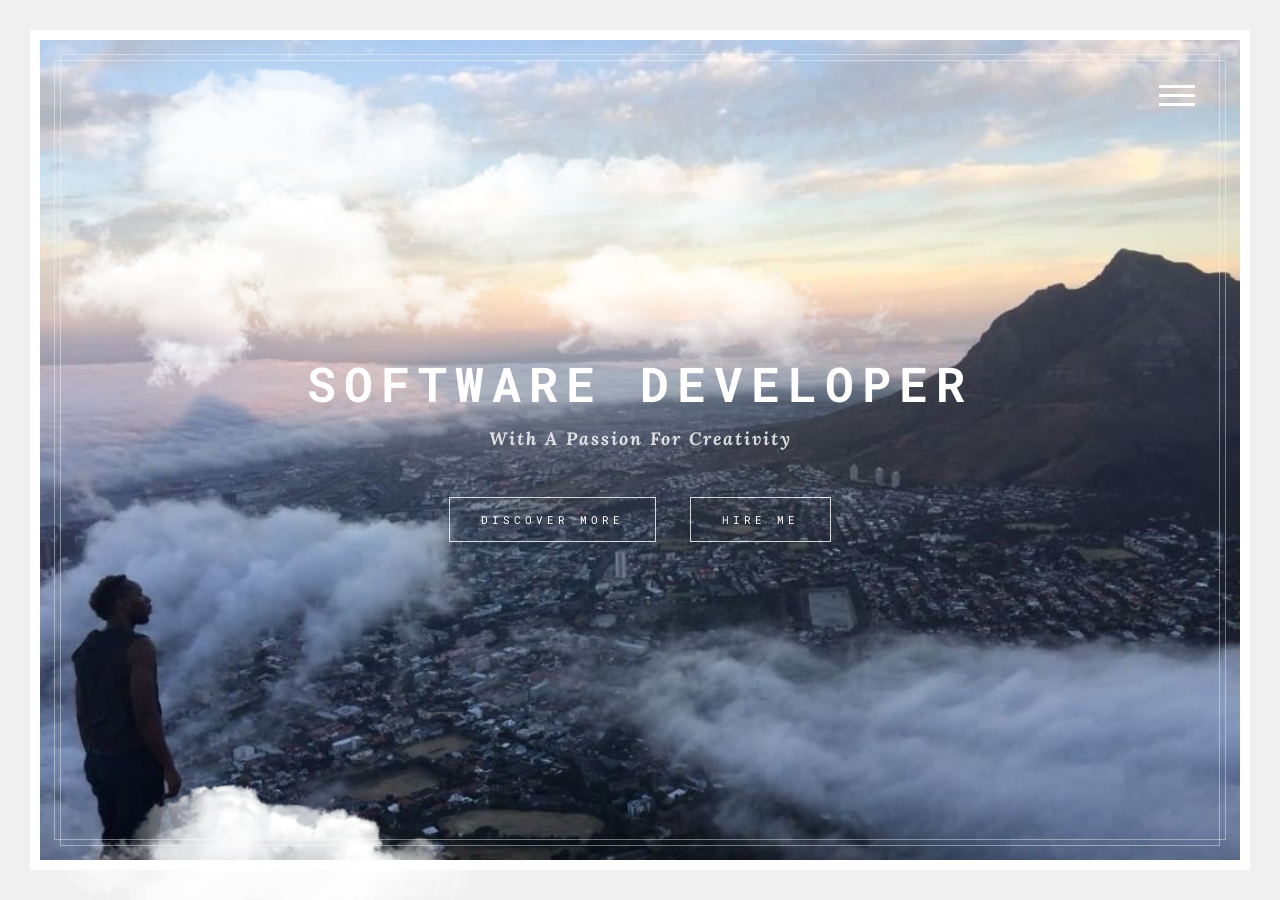
<file: index.html>
<!DOCTYPE html>
<html>
	<head>
		<meta charset="utf-8">
		<meta http-equiv="X-UA-Compatible" content="IE=edge">
		<meta name="viewport" content="width=device-width, initial-scale=1">
		<!-- The above 3 meta tags *must* come first in the head; any other head content must come *after* these tags -->
		<link rel="stylesheet" href="https://cdnjs.cloudflare.com/ajax/libs/font-awesome/4.7.0/css/font-awesome.min.css">
		
		<title>Joseph Mputela | CV</title>
		 <link rel="icon" href="img/jm2.ico" type="image/x-icon">
		
		
		<!--=====================================================
			CSS Stylesheets
		=====================================================-->
		<link rel='stylesheet' type='text/css' href='bootstrap/css/bootstrap.min.css' >
		<link rel='stylesheet' type='text/css' href='css/linea.css' >
		<link rel='stylesheet' type='text/css' href='css/ionicons.min.css' >
		<link rel='stylesheet' type='text/css' href='css/owl.carousel.css' >
		<link rel='stylesheet' type='text/css' href='css/magnific-popup.css' >
		<link rel='stylesheet' type='text/css' href='css/style.css' >
		
	</head>
	<body>
		
		
		<!--=====================================================
			Preloader
		=====================================================-->
		<div id='preloader' >
			<div class='loader' ></div>
			<div class='left' ></div>
			<div class='right' ></div>
		</div>
		
		
		<div class='main-content' >
			
			<!--=====================================================
				Page Borders
			=====================================================-->
			<div class='page-border border-left' ></div>
			<div class='page-border border-right' ></div>
			<div class='page-border border-top' ></div>
			<div class='page-border border-bottom' ></div>
			
			
			
			<!--=====================================================
				Menu Button
			=====================================================-->
			<a href='#' class='menu-btn' >
				<span class='lines' >
					<span class='l1' ></span>
					<span class='l2' ></span>
					<span class='l3' ></span>
				</span>
			</a>
			
			
			<!--=====================================================
				Menu
			=====================================================-->
			<div class='menu' >
				<div class='inner' >
					<ul class='menu-items' >
						
						<li>
							<a href='#' class='section-toggle' data-section='intro' >
								Home
							</a>
						</li>
						
						<li>
							<a href='#about' class='section-toggle' data-section='about' >
								About
							</a>
						</li>
						
						<li>
							<a href='#resume' class='section-toggle' data-section='resume' >
								Resume
							</a>
						</li>
						
						<li>
							<a href='#portfolio' class='section-toggle' data-section='portfolio' >
								Portfolio
							</a>
						</li>
						
						
						<li>
							<a href='#contact' class='section-toggle' data-section='contact' >
								Contact
							</a>
						</li>
						
						
					</ul>
				</div>
			</div>
			
			<div class='animation-block' ></div>
			
			
			<!--=====================================================
				Sections
			=====================================================-->
			<div class='sections' >
				
				<!--=====================================================
					Main Section
				=====================================================-->
				<section id='intro' class='section section-main active' >

										 <div class="cloud-block" >
    <div class="cloud1"><img src="img/clouds/cloud1.png"></div>
    <div class="cloud2"><img src="img/clouds/cloud2.png"></div>
    <div class="cloud3"><img src="img/clouds/cloud1.png"></div>
    <div class="cloud4"><img src="img/clouds/cloud4.png"></div>
     <div class="cloud4_2"><img src="img/clouds/cloud4.2.png"></div>
  		</div>
					
					<div class='container-fluid' >

	
						
						<div class='v-align' >
							<div class='inner' >
								<div class='intro-text' >
									
									<h1>Software Developer</h1>
									
									<p>
									<b>	With A Passion For Creativity </b>
									</p>
									
									<div class='intro-btns' >
										
										<a href='#about' class='btn-custom section-toggle' data-section='about' >
											Discover More
										</a>
										
										<a href='#contact' class='btn-custom section-toggle' data-section='contact' >
											Hire Me
										</a>
										
									</div>
									
								</div>
							</div>
							
						</div>
						
					</div>
				
				</section>
				
				
				<!--=====================================================
					About Section
				=====================================================-->
				<section id='about' class='section about-section border-d' >
					
					<div class='section-block about-block' >
						<div class='container-fluid' >
							
							<div class='section-header' >
								<h2>
									I'm a <strong class='color' >Developer</strong>  <i><small> - with a curious mind</small></i>
								</h2>
							</div>
							
							<div class='row' >
								
								<div id='prof-image' class='col-md-4' >
									<img src="img/prof_image.jpg" class="img-thumbnail">
								<!-- image -->
								</div>
								
								<div class='col-md-8 m-s-2' >
								
									<div class='about-text' >
										<p>
											I am an energetic and determined young man full of passion for creativity and the Tech industry, hardworking and always striving to excel my limits.
										</br></br>
											I enjoy solving problems, discovering new things and taking on new challenges. As a curious young man I am looking forward to an opportunity where I can learn, inspire and grow together with the given company.
										</p>
										
									<!-- 	<p>
											Qui ne indoctum electram vituperatoribus. Eirmod tamquam efficiendi mei cu, eum idque voluptatum ad, quo id tollit regione prompta. Cu probo iusto assentior. Qui ne indoctum electram vituperatoribus. Eirmod tamquam efficiendi mei cu, eum idque voluptatum ad.
										</p> -->
										
									</div>
									
									<div class='about-btns' >
										


										<a href="img/Joseph_Mputela_CV.pdf" class='btn-custom btn-color' download>
											Download/View PDF Resume
										</a>
										<a href='#contact' class='btn-custom btn-color section-toggle' data-section='contact' >
											Contact Me
										</a>
										
									</div>
									
								</div>
								
							</div>
							
						</div>
					</div>
					
					<!-- <div class='section-block services-block' >
						
						<div class='container-fluid' >
							
							<div class='section-header' >
								
								<h2>My <strong class='color' >Services</strong></h2>
								
							</div>
							
							
							
							<div class='row' >
								
								<div class='col-md-4' >
									<div class='service' >
										
										<div class='icon' >
											<i class='icon-basic-photo' ></i>
										</div>
										
										<div class='content' >
											
											<h4>Photography</h4>
											
											<p>
												Ei constituam theophrastus per, sea dolorum disputationi in, vel menandri suavitate similique in. Vide assum conceptam eum.
											</p>
											
										</div>
										
									</div>
								</div>
								
								<div class='col-md-4' >
									<div class='service' >
										
										<div class='icon' >
											<i class='icon-basic-keyboard' ></i>
										</div>
										
										<div class='content' >
											
											<h4>Programming</h4>
											
											<p>
												Ei constituam theophrastus per, sea dolorum disputationi in, vel menandri suavitate similique in. Vide assum conceptam eum.
											</p>
											
										</div>
										
									</div>
								</div>
								
								<div class='col-md-4' >
									<div class='service' >
										
										<div class='icon' >
											<i class='ion-social-wordpress-outline' ></i>
										</div>
										
										<div class='content' >
											
											<h4>WordPress</h4>
											
											<p>
												Ei constituam theophrastus per, sea dolorum disputationi in, vel menandri suavitate similique in. Vide assum conceptam eum.
											</p>
											
										</div>
										
									</div>
								</div>
								
								
								
							</div>
							
							
						</div>
						
					</div> -->
					
					<div class='section-block skills-block' >
						<div class='container-fluid' >
							
							<div class='section-header' >
								
								<h2>
									My <strong class='color' >Skills</strong>
								</h2>
								
							</div>
							
							<div class='row' >
								
								<div class='col-md-6' >
									
									<div class='skill' >
										
										<h4>HTML, CSS, Bootstrap</h4>
										
										<div class='bar' >
											<div class='percent' style='width:95%;' ></div>
										</div>
										
									</div>
									
									
									<div class='skill' >
										
										<h4>php, MySQL, Clojure</h4>
										
										<div class='bar' >
											<div class='percent' style='width:70%;' ></div>
										</div>
										
									</div>
									
									
									<div class='skill' >
										
										<h4>Libraries/Framework: React & Vuejs</h4>
										
										<div class='bar' >
											<div class='percent' style='width:72%;' ></div>
										</div>
										
									</div>
									
								</div>
								
								<div class='col-md-6' >
									
									<div class='skill' >
										
										<h4>JavaScript</h4>
										
										<div class='bar' >
											<div class='percent' style='width:78%;' ></div>
										</div>
										
									</div>
									
									
									<div class='skill' >
										
										<h4>WordPress | Git/Github</h4>
										
										<div class='bar' >
											<div class='percent' style='width:88%;' ></div>
										</div>
										
									</div>
									
									
									<div class='skill' >
										
										<h4>Mobile App/flutter, SEO </h4>
										
										<div class='bar' >
											<div class='percent' style='width:67%;' ></div>
										</div>
										
									</div>
									
								</div>
								
							</div>
							
							
						</div>
					</div>
					
				<!-- 	<div class='section-block pricing-block' >
						
						<div class='section-header' >
							<h2>My <strong class='color' >Pricing</strong></h2>
						</div>
						
						
						<div class='row' >
							
							<div class='col-md-4' >
								
								<div class='p-table' >
									
									<div class='header' >
										
										<h4>Basic</h4>
										
										<div class='price' >
											<span class='currency' >$</span>
											<span class='amount' >19</span>
											<span class='period' >/HR</span>
										</div>
										
										
									</div>
									
									<ul class='items' >
										<li>
											App Designing
										</li>
										<li>
											App Development
										</li>
										<li>
											Web Development
										</li>
									</ul>
									
									<a href='#' class='btn-custom btn-color' >
										Choose This
									</a>
									
								</div>
								
							</div>
							
							<div class='col-md-4' >
								
								<div class='p-table' >
									
									<div class='header' >
										
										<h4>Pro</h4>
										
										<div class='price' >
											<span class='currency' >$</span>
											<span class='amount' >29</span>
											<span class='period' >/HR</span>
										</div>
										
										
									</div>
									
									<ul class='items' >
										<li>
											App Designing
										</li>
										<li>
											App Development
										</li>
										<li>
											Web Development
										</li>
									</ul>
									
									<a href='#' class='btn-custom btn-color' >
										Choose This
									</a>
									
								</div>
								
							</div>
							
							<div class='col-md-4' >
								
								<div class='p-table' >
									
									<div class='header' >
										
										<h4>Gold</h4>
										
										<div class='price' >
											<span class='currency' >$</span>
											<span class='amount' >39</span>
											<span class='period' >/HR</span>
										</div>
										
										
									</div>
									
									<ul class='items' >
										<li>
											App Designing
										</li>
										<li>
											App Development
										</li>
										<li>
											Web Development
										</li>
									</ul>
									
									<a href='#' class='btn-custom btn-color' >
										Choose This
									</a>
									
								</div>
								
							</div>
							
							
						</div>
						
						
					</div> -->
					
				</section>
				
				
				<!--=====================================================
					Resume Section
				=====================================================-->
				<section id='resume' class='section resume-section border-d'>
					
					<div  class='section-block timeline-block' >
						
						<div class='container-fluid' >
							
							<div class='section-header' >
								
								<h2>My <strong class='color' >Education</strong></h2>
								
							</div>
							
							<ul class='timeline' >
								
								<li>
									
									<div class='timeline-content' >
										
										<h4>FullStack Web Developer</h4>
										
										<em>
											<span>CodeSpace Academy, Cape Town</span>
											<span>2019-2019</span>
										</em>
										
										<p>
											HTML & CSS, Bootstrap, responsive. PHP | MySQLi | PDO | OOP<br>
											Design Thinking | JavaScript | Ajax |JSON | Vue.js | Intro to Node | Deployment | AWS Cloud Foundations

										</p>
										
									</div>
									
								</li>
								
								<li>
									
									<div class='timeline-content' >
										
										<h4>Purchase and Supply Management</h4>
										
										<em>
											<span>University Of South Africa, Cape Town</span>
											<span>2018-2018</span>
										</em>
										
										<p>
											• Enterprise Management (PPSM015) • Purchasing and Supply Management (PPSM026) • Purchasing and Supply Tools (PPSM038) <br>
											• Legal Aspects of Purchasing (PPSM049) • Storage and Inventory Management (PPSM05A) 
										</p>
										
									</div>
									
								</li>
								
									<li>
									
									<div class='timeline-content' >
										
										<h4>TEFL Certification</h4>
										
										<em>
											<span>Online Course</span>
											<span>2017</span>
										</em>
										
										<p>
											• Enterprise Management (PPSM015) • Purchasing and Supply Management (PPSM026) • Purchasing and Supply Tools (PPSM038) <br>
											• Legal Aspects of Purchasing (PPSM049) • Storage and Inventory Management (PPSM05A) 
										</p>
										
									</div>
									
								</li>

								<li>
									
									<div class='timeline-content' >
										
										<h4>Business Management | Financial Management</h4>
										
										<em>
											<span>Northlink College, Cape Town | University Of South Africa, Cape Town</span>
											<span>2013-2016</span>
										</em>
										
										<p>
											• Introduction to Entrepreneurship • The Business Plan • Managing the Small Business • Basic Business Finance <br>
											 • Business Finance and Accounting • Basic Financial Life Skills • Introduction to Financial Management • Financial Performance Measurement and Control
										</p>
										
									</div>
									
								</li>
								
								
								
							</ul>
							
						</div>
						
					</div>
					
					<div class='section-block timeline-block' >
						
						<div class='container-fluid' >
							
							<div class='section-header' >
								
								<h2>My <strong class='color' >Experience</strong></h2>
								
							</div>
							
							<ul class='timeline' >
								
								<li>
									
									<div class='timeline-content' >
										
										<h4>GreenandRepairs (Pty)Ltd - (Freelance)</h4>
										
										<em>
											<span>Web Development</span>
											<span>2020-2020</span>
										</em>
										
										<p>
											Freelanced for a small atart up Company | Contribute to ideation, strategy plans, and implementations <br>
											• website Building/maintenance and enhancements • Use a combination of markup languages to write web pages
										</p>
										
									</div>
									
								</li>
								
								<li>
									
									<div class='timeline-content' >
										
										<h4>Cognician Software/digital coaching </h4>
										
										<em>
											<span>Junior Tech Intern</span>
											<span>2019-2020</span>
										</em>
										
										<p>
											This was a dynamic multi-faceted intern position that
											engages with the Cognician platform and
											its various partner programs.<br>
											Clojure/Java, Emacs/Lisp -  • Fixing any errors or bugs in the code or design of the website/Bug fixes etc
										</p>
										
									</div>
									
								</li>

									<li>
									
									<div class='timeline-content' >
										
										<h4>Si Cantina Sociale</h4>
										
										<em>
											<span>Head Waiter</span>
											<span>2017-2019</span>
										</em>
										
										<p>
										Waiter/Barmen, V & A Waterfront
										</p>
										
									</div>
									
								</li>

									<li>
									
									<div class='timeline-content' >
										
										<h4>Pangea Outsourcing Services</h4>
										
										<em>
											<span>Online English Teacher</span>
											<span>2017</span>
										</em>
										
										<p>
										Office based online teaching company<br>
										TEFL certificate while working
										</p>
										
									</div>
									
								</li>
								
								<li>
									
									<div class='timeline-content' >
										
										<h4>Tjing Tjing Restaurant & Rooftop Bar</h4>
										
										<em>
											<span>Head waiter and assistant Barman</span>
											<span>2015-2017</span>
										</em>
										
										<h4>Globtrex</h4>
										
										<em>
											<span> Forex Brokers</span>
											<span>2017</span>
										</em>

										<h4>Tuscany Beach Restaurant | The Roundhouse Restaurant</h4>
										
										<em>
											<span>Waiter, Camps Bay</span>
											<span>2013-2015</span>
										</em>
									</div>
									
								</li>
								
								
								
							</ul>
							
						</div>
						
					</div>
					
					<!-- <div class='section-block testimonials-block' >
						
						<div class='container-fluid' >
							
							<div class='section-header' >
								
								<h2>My <strong class='color' >Clients</strong></h2>
								
							</div>
							
							
							<div class='testimonials-slider' >
								
								
								<div class='testimonial' >
									
									<div class='icon' >
										<i class='ion-quote' ></i>
									</div>
									
									<p>
										Ei constituam theophrastus per, sea dolorum disputationi in, vel menandri suavitate similique in. Vide assum conceptam eum et. Has postulant vul putate eu. Pro justo aliquando prodesset at.
									</p>
									
									<div class='author' >
										<h4>Jake Doe</h4>
										<span>CEO at Company</span>
									</div>
									
								</div>
								
								<div class='testimonial' >
									
									<div class='icon' >
										<i class='ion-quote' ></i>
									</div>
									
									<p>
										Ei constituam theophrastus per, sea dolorum disputationi in, vel menandri suavitate similique in. Vide assum conceptam eum et. Has postulant vul putate eu. Pro justo aliquando prodesset at.
									</p>
									
									<div class='author' >
										<h4>Jake Doe</h4>
										<span>CEO at Company</span>
									</div>
									
								</div>
								
								
								<div class='testimonial' >
									
									<div class='icon' >
										<i class='ion-quote' ></i>
									</div>
									
									<p>
										Ei constituam theophrastus per, sea dolorum disputationi in, vel menandri suavitate similique in. Vide assum conceptam eum et. Has postulant vul putate eu. Pro justo aliquando prodesset at.
									</p>
									
									<div class='author' >
										<h4>Jake Doe</h4>
										<span>CEO at Company</span>
									</div>
									
								</div>
								
								<div class='testimonial' >
									
									<div class='icon' >
										<i class='ion-quote' ></i>
									</div>
									
									<p>
										Ei constituam theophrastus per, sea dolorum disputationi in, vel menandri suavitate similique in. Vide assum conceptam eum et. Has postulant vul putate eu. Pro justo aliquando prodesset at.
									</p>
									
									<div class='author' >
										<h4>Jake Doe</h4>
										<span>CEO at Company</span>
									</div>
									
								</div>
								
								
								<div class='testimonial' >
									
									<div class='icon' >
										<i class='ion-quote' ></i>
									</div>
									
									<p>
										Ei constituam theophrastus per, sea dolorum disputationi in, vel menandri suavitate similique in. Vide assum conceptam eum et. Has postulant vul putate eu. Pro justo aliquando prodesset at.
									</p>
									
									<div class='author' >
										<h4>Jake Doe</h4>
										<span>CEO at Company</span>
									</div>
									
								</div>
								
								<div class='testimonial' >
									
									<div class='icon' >
										<i class='ion-quote' ></i>
									</div>
									
									<p>
										Ei constituam theophrastus per, sea dolorum disputationi in, vel menandri suavitate similique in. Vide assum conceptam eum et. Has postulant vul putate eu. Pro justo aliquando prodesset at.
									</p>
									
									<div class='author' >
										<h4>Jake Doe</h4>
										<span>CEO at Company</span>
									</div>
									
								</div>
								
								
							</div>
							
						</div>
						
					</div> -->
					
				</section>
				
				
				<!--=====================================================
					Portfolio Section
				=====================================================-->
				<section id='portfolio' class='section portfolio-section border-d'  >
					
					<div class='section-block portfolio-block' >
						
						<div class='container-fluid' >
							
							
							<div class='section-header' >
								<h2>My <strong class='color' >Works</strong></h2>
							</div>
							
							<ul class='portfolio-filters' >
								<li>
									<a href='#' class='active' data-group='all' >
										All
									</a>
								</li>
								<li>
									<a href='#' data-group='web' >
										Web
									</a>
								</li>
								<li>
									<a href='#' data-group='tech' >
										Tech
									</a>
								</li>
								<li>
									<a href='#' data-group='photography' >
										Photography
									</a>
								</li>
							</ul>
							
							<ul class='portfolio-items' >
								
						<!-- project 1 -->
								<li data-groups='["web","tech"]' >
									<div class='inner' >
										<img src='img/portfolio/port_vuejs.png' alt>
										
										<div class='overlay' >
											
											<a href='#popup-1' class='view-project' >
												Quiz about africa
											</a>
											
											<!--project popup-->
											<div id='popup-1' class='popup-box zoom-anim-dialog mfp-hide' >
												<figure>
													
													<!--project popup image-->
													<img src='img/portfolio/port_vuejs.png' alt>
												
												</figure>
												<div class='content' >
													
													<!--project popup title-->

													<h4 href="img/portfolio/vuejs/Vquiz.html" > Quiz about africa</h4>
													
													<!--project popup description-->
													<p>
														<!-- 1-Consul latine iudicabit eu vel. Cu has animal eruditi voluptatibus. Eu volumus explicari sed. Mel mutat vituperata suscipiantur et, et fabellas explicari adipiscing quo, no mucius euismod vis. Cu vim quem quod cibo. -->
													</p>
													
												</div>
												
											</div>
											
										</div>
										
									</div>
								</li>

					<!-- project 2 -->
								<li data-groups='["tech","photography"]' >
									<div class='inner' >
										<img src='img/portfolio/counter4.png' alt>
										
										<div class='overlay' >
											
											<a href='#popup-2' class='view-project' >
												View Project
											</a>
											
											<!--project popup-->
											<div id='popup-2' class='popup-box zoom-anim-dialog mfp-hide' >
												<figure>
													
													<!--project popup image-->
													<img src='img/portfolio/counter4.png' alt>
												
												</figure>
												<div class='content' >
													
													<!--project popup title-->
													<a href="Js-Portfolio_items/connectfour/index.html">
														<h4><span>A Simple Connection and Strategy game</span></h4>
													</a>
													<!--project popup description-->
													<p>
														<!-- 2-Consul latine iudicabit eu vel. Cu has animal eruditi voluptatibus. Eu volumus explicari sed. Mel mutat vituperata suscipiantur et, et fabellas explicari adipiscing quo, no mucius euismod vis. Cu vim quem quod cibo. -->
													</p>
													
												</div>
												
											</div>
											
										</div>
										
									</div>
								</li>
								
					<!-- project 3 -->
								<li data-groups='["web","photography"]' >
									<div class='inner' >
										<img src='img/portfolio/cashm.png' alt>
										
										<div class='overlay' >
											
											<a href='#popup-3' class='view-project' >
												View Project
											</a>
											
											<!--project popup-->
											<div id='popup-3' class='popup-box zoom-anim-dialog mfp-hide' >
												<figure>
													
													<!--project popup image-->
													<img src='img/portfolio/cashm.png' alt>
												
												</figure>
												<div class='content' >
													
													<!--project popup title-->
													<a href="Js-Portfolio_items/custom-budget-app/index.html">
													<h4>Project For Calculating A Monthly udget</h4>
													</a>
													<!--project popup description-->
													<p>
														<!-- Consul latine iudicabit eu vel. Cu has animal eruditi voluptatibus. Eu volumus explicari sed. Mel mutat vituperata suscipiantur et, et fabellas explicari adipiscing quo, no mucius euismod vis. Cu vim quem quod cibo. -->
													</p>
													
												</div>
												
											</div>
											
										</div>
										
									</div>
								</li>
								
					<!-- project 4 -->
								<li data-groups='["web"]' >
									<div class='inner' >
										<img src='img/portfolio/todo2_php.png' alt>
										
										<div class='overlay' >
											
											<a href='#popup-4' class='view-project' >
												View Project
											</a>
											
											<!--project popup-->
											<div id='popup-4' class='popup-box zoom-anim-dialog mfp-hide' >
												<figure>
													
													<!--project popup image-->
													<img src='img/portfolio/todo2_php.png' alt>
												
												</figure>
												<div class='content' >
													
													<!--project popup title-->
													<h4>To Do App </h4>
													
													<!--project popup description-->
													<p>
														<!-- Consul latine iudicabit eu vel. Cu has animal eruditi voluptatibus. Eu volumus explicari sed. Mel mutat vituperata suscipiantur et, et fabellas explicari adipiscing quo, no mucius euismod vis. Cu vim quem quod cibo. -->
													</p>
													
												</div>
												
											</div>
											
										</div>
										
									</div>
								</li>

						<!-- project 5 -->
									<li data-groups='["tech"]' >
									<div class='inner' >
										<img src='img/portfolio/port_js.png' alt>
										
										<div class='overlay' >
											
											<a href='#popup-5' class='view-project' >
												View Project
											</a>
											
											<!--project popup-->
											<div id='popup-5' class='popup-box zoom-anim-dialog mfp-hide' >
												<figure>
													
													<!--project popup image-->
													<img src='img/portfolio/port_js.png' alt>
												
												</figure>
												<div class='content' >
													
													<!--project popup title-->
													<a href="img/portfolio/vuejs/Vquiz.html">
													<h4>Quiz Done in Javascript</h4>
													</a>
													<!--project popup description-->
													<p>
														<!-- Consul latine iudicabit eu vel. Cu has animal eruditi voluptatibus. Eu volumus explicari sed. Mel mutat vituperata suscipiantur et, et fabellas explicari adipiscing quo, no mucius euismod vis. Cu vim quem quod cibo. -->
													</p>
													
												</div>
												
											</div>
											
										</div>
										
									</div>
								</li>

						<!-- project 6 -->
									<li data-groups='["tech"]' >
									<div class='inner' >
										<img src='img/portfolio/port_php.png' alt>
										
										<div class='overlay' >
											
											<a href='#popup-5' class='view-project' >
												View Project
											</a>
											
											<!--project popup-->
											<div id='popup-5' class='popup-box zoom-anim-dialog mfp-hide' >
												<figure>
													
													<!--project popup image-->
													<img src='img/portfolio/port_php.png' alt>
												
												</figure>
												<div class='content' >
													
													<!--project popup title-->
													<a href="https://todoapp-php-v2.herokuapp.com/">
													<h4>To Do App with Login</h4>
													</a>
													<!--project popup description-->
													<p>
														<!-- Consul latine iudicabit eu vel. Cu has animal eruditi voluptatibus. Eu volumus explicari sed. Mel mutat vituperata suscipiantur et, et fabellas explicari adipiscing quo, no mucius euismod vis. Cu vim quem quod cibo. -->
													</p>
													
												</div>
												
											</div>
											
										</div>
										
									</div>
								</li>
						<!-- project 7 -->
									<li data-groups='["tech"]' >
									<div class='inner' >
										<img src='img/portfolio/notes.png' alt>
										
										<div class='overlay' >
											
											<a href='#popup-5' class='view-project' >
												View Project
											</a>
											
											<!--project popup-->
											<div id='popup-5' class='popup-box zoom-anim-dialog mfp-hide' >
												<figure>
													
													<!--project popup image-->
													<img src='img/portfolio/notes.png' alt>
												
												</figure>
												<div class='content' >
													
													<!--project popup title-->
													<a href="Js-Portfolio_items/Magic-Notes/index.html">
													<h4>Here you can add the number of notes(to-do work details, just like sticky notes</h4>
													</a>
													<!--project popup description-->
													<p>
														<!-- Consul latine iudicabit eu vel. Cu has animal eruditi voluptatibus. Eu volumus explicari sed. Mel mutat vituperata suscipiantur et, et fabellas explicari adipiscing quo, no mucius euismod vis. Cu vim quem quod cibo. -->
													</p>
													
												</div>
												
											</div>
											
										</div>
										
									</div>
								</li>

					<!-- project 8 -->
								<li data-groups='["tech"]' >
									<div class='inner' >
										<img src='img/portfolio/GreenR.png' alt>
										
										<div class='overlay' >
											
											<a href='#popup-5' class='view-project' >
												View Project
											</a>
											
											<!--project popup-->
											<div id='popup-5' class='popup-box zoom-anim-dialog mfp-hide' >
												<figure>
													
													<!--project popup image-->
													<img src='img/portfolio/GreenR.png' alt>
												
												</figure>
												<div class='content' >
													
													<!--project popup title-->
													<a href="http://www.greenandrepairs.co.za/">
													<h4>Green and repairs | (Freelance project)</h4>
													</a>
													<!--project popup description-->
													<p>
														<!-- Consul latine iudicabit eu vel. Cu has animal eruditi voluptatibus. Eu volumus explicari sed. Mel mutat vituperata suscipiantur et, et fabellas explicari adipiscing quo, no mucius euismod vis. Cu vim quem quod cibo. -->
													</p>
													
												</div>
												
											</div>
											
										</div>
										
									</div>
								</li>
								
					<!-- project 9 -->
								<li data-groups='["photography"]' >
									<div class='inner' >
										<img src='img/portfolio/php_quiz.png' alt>
										
										<div class='overlay' >
											
											<a href='#popup-6' class='view-project' >
												View Project
											</a>
											
											<!--project popup-->
											<div id='popup-6' class='popup-box zoom-anim-dialog mfp-hide' >
												<figure>
													
													<!--project popup image-->
													<img src='img/portfolio/php_quiz.png' alt>
												
												</figure>
												<div class='content' >
													
													<!--project popup title-->
													<a href="img/portfolio/vuejs/Vquiz.html">
													<h4>Quiz about the Human body</h4>
													</a>
													<!--project popup description-->
													<p>
														<!-- Consul latine iudicabit eu vel. Cu has animal eruditi voluptatibus. Eu volumus explicari sed. Mel mutat vituperata suscipiantur et, et fabellas explicari adipiscing quo, no mucius euismod vis. Cu vim quem quod cibo. -->
													</p>
													
												</div>
												
											</div>
											
										</div>
										
									</div>
								</li>
								
							</ul>
							
						</div>
					
					</div>
					
				</section>
				
				
				<!--=====================================================
					Contact Section
				=====================================================-->
				<section id='contact' class='section contact-section border-d' >
					
					<div class='section-block contact-block' >
						
						<div class='container-fluid' >
							
							<div class='section-header' >
								<h2>Contact <strong class='color' >Me</strong></h2>
							</div>
							
							
							<div class='row' >
							
								<div class='col-md-8' >
									
									<div class='contact-form' >
									
										<form id='contact-form' data-toggle='validator' method='post' action='mail.php' >
										
											<div id='contact-form-result' ></div>
										
											<div class='row' >
												
												<div class='col-md-6' >
													<div class='form-group' >
														
														<input type='text' class='form-control' placeholder='Name' name='name' required>
														<div class='help-block with-errors' ></div>
														
													</div>												
												</div>
												
												<div class='col-md-6' >
													<div class='form-group' >
														
														<input type='email' class='form-control' placeholder='Email' name='email' required>
														<div class='help-block with-errors' ></div>
													
													</div>
												</div>
												
											</div>
											
											<div class='form-group' >
												
												<input type='text' class='form-control' placeholder='Subject' name='subject' required>
												<div class='help-block with-errors' ></div>
											
											</div>
											
											<div class='form-group' >
												
												<textarea class='form-control' placeholder='Message' name='message' rows='5' required></textarea>
												<div class='help-block with-errors' ></div>
												
											</div>
											
											<div class='form-group text-center' >
												<button type='submit' class='btn-custom btn-color' >
													Send Message
												</button>
											</div>
											
										</form>
										
									</div>
									
									
								</div>
								
								<div class='col-md-4' >
									
									<div class='contact-info-icons' >
										
										<div class='contact-info' >
											
											<i class='ion-ios-location-outline' ></i>
											
											<p>
												Observatory<br>
												Cape Town, 7925
											</p>
											
										</div>
										
										
										<div class='contact-info' >
											
											<i class='ion-ios-telephone-outline' ></i>
											
											<p>
											<a href="tel:+27737525647">0737525647</a><br>
											0780078779
											</p>
											
										</div>
										
										
										<div class='contact-info' >
											
											<i class="fa fa-whatsapp" style="font-size:48px;color:green"></i>											
											<p>
												Whatsapp Now<br>
												<a href="https://wa.me/27737525647"> 0737525647</a>
												
											</p>
											
										</div>


										<div class='contact-info' >
											
											<i class="fa fa-envelope" aria-hidden="true"></i>
											
											<p>
												Send Email Now<br>
												<a href="mailto:mputelajoseph@gmail">mputelajoseph@gmail.com</a>
												
											</p>
											
										</div>
										
										
										
										
									</div>
									
									
									
								</div>
								
								
							</div>
							
							
							
						</div>
					
					</div>
					
				</section>
				
			</div>
			
		</div>
		
		
		<!--=====================================================
			JavaScript Files
		=====================================================-->
		<script src='js/jquery.min.js' ></script>
		<script src='js/jquery.shuffle.min.js' ></script>
		<script src='js/owl.carousel.min.js' ></script>
		<script src='js/jquery.magnific-popup.min.js' ></script>
		<script src='js/validator.min.js' ></script>
		<script src='js/script.js' ></script>
		
	</body>
</html>
</file>
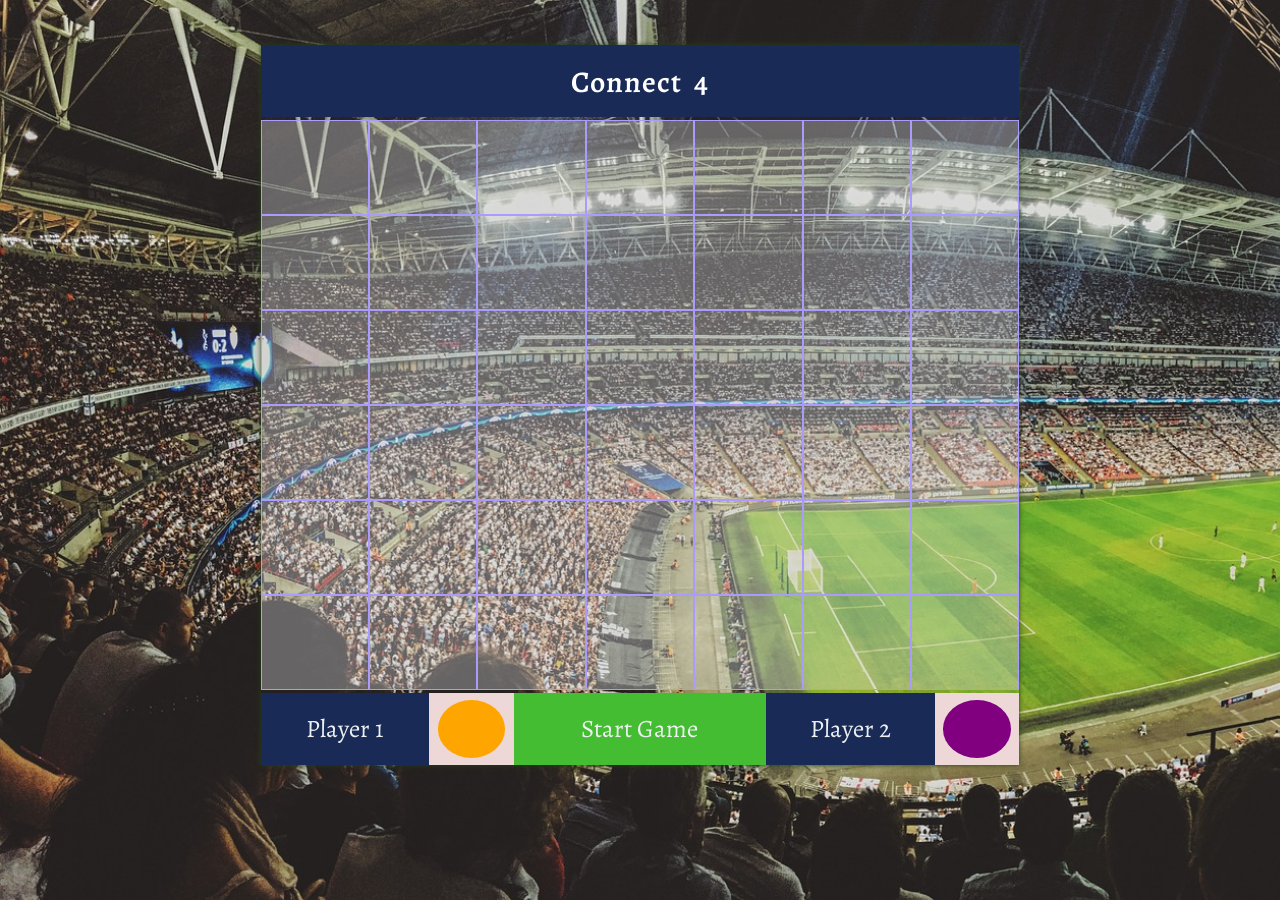
<file: Js-Portfolio_items/connectfour/index.html>
<!DOCTYPE html>
<html lang="en">
<head>
    <meta charset="UTF-8">
    <meta name="viewport" content="width=device-width, initial-scale=1.0">
    <link href="https://fonts.googleapis.com/css?family=Alegreya&display=swap" rel="stylesheet">
    <link rel="stylesheet" href="style.css">   
    <title>connec4</title>
</head>
<body>
    
    <div class="main-container">
        
        <div class="banner-container">
            <span id="banner__text">Connect &nbsp;4</span>
        </div>
        
        <div class="game-container">
            <div id="1" class="column">
                <div id="1" class="row"></div>
                <div id="2" class="row"></div>
                <div id="3" class="row"></div>
                <div id="4" class="row"></div>
                <div id="5" class="row"></div>
                <div id="6" class="row"></div>
            </div>
            <div id="2" class="column">
                <div id="1" class="row"></div>
                <div id="2" class="row"></div>
                <div id="3" class="row"></div>
                <div id="4" class="row"></div>
                <div id="5" class="row"></div>
                <div id="6" class="row"></div>
            </div>
            <div id="3" class="column">
                <div id="1" class="row"></div>
                <div id="2" class="row"></div>
                <div id="3" class="row"></div>
                <div id="4" class="row"></div>
                <div id="5" class="row"></div>
                <div id="6" class="row"></div>
            </div>
            <div id="4" class="column">
                <div id="1" class="row"></div>
                <div id="2" class="row"></div>
                <div id="3" class="row"></div>
                <div id="4" class="row"></div>
                <div id="5" class="row"></div>
                <div id="6" class="row"></div>
            </div>
            <div id="5" class="column">
                <div id="1" class="row"></div>
                <div id="2" class="row"></div>
                <div id="3" class="row"></div>
                <div id="4" class="row"></div>
                <div id="5" class="row"></div>
                <div id="6" class="row"></div>
            </div>
            <div id="6" class="column">
                <div id="1" class="row"></div>
                <div id="2" class="row"></div>
                <div id="3" class="row"></div>
                <div id="4" class="row"></div>
                <div id="5" class="row"></div>
                <div id="6" class="row"></div>
            </div>
            <div id="7" class="column">
                <div id="1" class="row"></div>
                <div id="2" class="row"></div>
                <div id="3" class="row"></div>
                <div id="4" class="row"></div>
                <div id="5" class="row"></div>
                <div id="6" class="row"></div>
            </div>
        </div>

        <div class="result-container">
            <div class="player playerOne">
                <div class="player__name">Player 1</div>
                <div class="player__colorPicker">
                    <div class="dot" id="playerOne"></div>
                </div>
            </div>
            <div class="startTrigger">
                <div id="startTrigger_text">Start Game</div>
            </div>
            <div class="player playerTwo">
                <div class="player__name">Player 2</div>
                <div class="player__colorPicker">
                    <div class="dot" id="playerTwo"></div>
                </div>
            </div>
        </div>
    </div>
      
      
        <!-- Modal -->
<div id="myModal" class="modal" role="dialog">

    <!-- Modal content-->
    <div class="modal-content">
        <div class="modal-header">

            <h1 class="modal-title">Game Over !!!</h1>

        </div>
        <div class="modal-body">
            <img src="won.png" alt="">
            <p id="modal-text">Player {} won the game!!!</p>
        </div>
        <div class="modal-footer">
            <button type="button" id="bottom--close" class="close" data-dismiss="modal">Close</button>
        </div>
    </div>


</div>



   
      
<script src="script.js"></script>
</body>
</html>
</file>
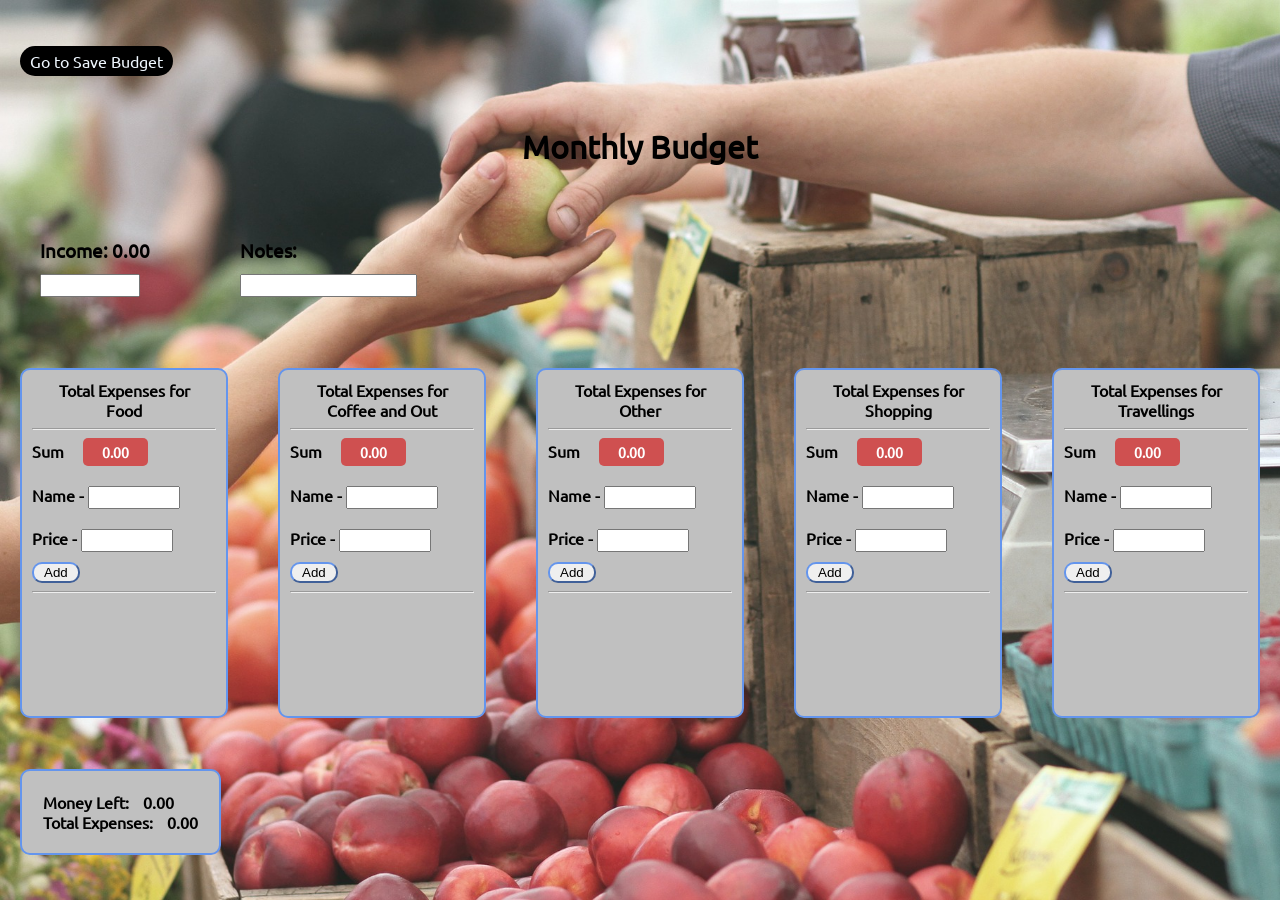
<file: Js-Portfolio_items/custom-budget-app/index.html>
<!DOCTYPE html>
<html lang="en">
  <head>
    <meta charset="UTF-8" />
    <meta name="viewport" content="width=device-width, initial-scale=1.0" />

    <link rel="stylesheet" href="./assets/css/base.css" />
    <link rel="stylesheet" href="./assets/css/main.css" />
    <link rel="stylesheet" href="./assets/css/responsive.css" />

    <title>Monthly Budget</title>
  </head>

  <body style="background-image: url('assets/images/cash04.jpg'); background-size: cover; background-repeat: no-repeat;" >
    <a class="main-button_style" href="history.html">Go to Save Budget</a>
    <h1>Monthly Budget</h1>

    <div class="grid-header">
      <div class="subheader_one headerOne">
        <h3>Income: <span class="income"></span></h3>
        <input min="0" type="number" name="income" />
        <p class="under-income_sign">
          put your income
          <svg
            xmlns="http://www.w3.org/2000/svg"
            width="16"
            height="16"
            viewBox="0 0 24 24"
            fill="none"
            stroke="#000000"
            stroke-width="2"
            stroke-linecap="round"
            stroke-linejoin="round"
            class="icon_sign"
          >
            <path d="M12 19V6M5 12l7-7 7 7" />
          </svg>
        </p>
      </div>
      <div class="subheader_two">
        <h3>
          <svg
            xmlns="http://www.w3.org/2000/svg"
            width="16"
            height="16"
            viewBox="0 0 24 24"
            fill="none"
            stroke="#000000"
            stroke-width="2"
            stroke-linecap="round"
            stroke-linejoin="round"
            class="icon_sign"
          >
            <path d="M7 13l5 5 5-5M7 6l5 5 5-5" />
          </svg>
          Notes:
        </h3>
        <input type="text" name="notes" class="mobile_closedNotes" />
        <ul class="notebook mobile_closedNotes"></ul>
      </div>
    </div>

    <div class="monthlyColumns mobile_monthlyColumns-transform">
      <!-- FIRST COLUMN -->
      <div class="firstColumn columns">
        <h2 class="column_title">
          Total Expenses for Food
        </h2>
        <hr />
        <label>Sum</label>
        <p class="amount" data-name="food">0.00</p>
        <form>
          <div>
            <label>Name - </label>
            <input required id="food" type="text" />
          </div>
          <div>
            <label for="food">Price - </label>
            <input
              required
              min="0"
              step=".01"
              type="number"
              data-name="food"
              name="sum"
            />
          </div>
          <button type="submit">Add</button>
        </form>
        <hr />
        <ul class="list" data-name="food"></ul>
      </div>

      <!-- SECOND COLUMN -->

      <div class="secondColumn columns">
        <h2 class="column_title">
          Total Expenses for Coffee and Out
        </h2>
        <hr />
        <label>Sum</label>
        <p class="amount" data-name="coffee_and_out">0.00</p>
        <form>
          <div>
            <label>Name - </label>
            <input required id="coffee_and_out" type="text" />
          </div>
          <div>
            <label>Price - </label>
            <input
              required
              min="0"
              step=".01"
              type="number"
              data-name="coffee_and_out"
              name="sum"
            />
          </div>
          <button type="submit">Add</button>
        </form>
        <hr />
        <ul class="list noSelect" data-name="coffee_and_out"></ul>
      </div>

      <!-- THIRD COLUMN -->

      <div class="thirdColumn columns">
        <h2 class="column_title">
          Total Expenses for Other
        </h2>
        <hr />
        <label>Sum</label>
        <p class="amount" data-name="other">0.00</p>
        <form>
          <div>
            <label>Name - </label>
            <input required id="other" type="text" />
          </div>
          <div>
            <label for="other">Price - </label>
            <input
              required
              min="0"
              step=".01"
              type="number"
              data-name="other"
              name="sum"
            />
          </div>
          <button type="submit">Add</button>
        </form>
        <hr />
        <ul class="list noSelect" data-name="other"></ul>
      </div>

      <!-- FOURTH COLUMN -->

      <div class="fourthColumn columns">
        <h2 class="column_title">
          Total Expenses for Shopping
        </h2>
        <hr />
        <label>Sum</label>
        <p class="amount" data-name="shopping">0.00</p>
        <form>
          <div>
            <label>Name - </label>
            <input required id="shopping" type="text" />
          </div>
          <div>
            <label for="shopping">Price - </label>
            <input
              required
              min="0"
              step=".01"
              type="number"
              data-name="shopping"
              name="sum"
            />
          </div>
          <button type="submit">Add</button>
        </form>
        <hr />
        <ul class="list noSelect" data-name="shopping"></ul>
      </div>

      <!-- FIFTH COLUMN -->

      <div class="fifthColumn columns">
        <h2 class="column_title">
          Total Expenses for Travellings
        </h2>
        <hr />
        <label>Sum</label>
        <p class="amount" data-name="travel">0.00</p>
        <form>
          <div>
            <label>Name - </label>
            <input required id="travel" type="text" />
          </div>
          <div>
            <label for="travel">Price - </label>
            <input
              required
              min="0"
              step=".01"
              type="number"
              data-name="travel"
              name="sum"
            />
          </div>
          <button type="submit">Add</button>
        </form>
        <hr />
        <ul class="list noSelect" data-name="travel"></ul>
      </div>
    </div>

    <div class="sum-section mobile_monthlyColumns-transform">
      <p class="sum-section__money-left">
        Money Left:
        <span class="money-left">0.00</span>
      </p>
      <p class="sum-section__total">
        Total Expenses:
        <span class="total-expenses">0.00</span>
      </p>
    </div>

    <script src="./assets/script.js"></script>
  </body>
</html>
</file>
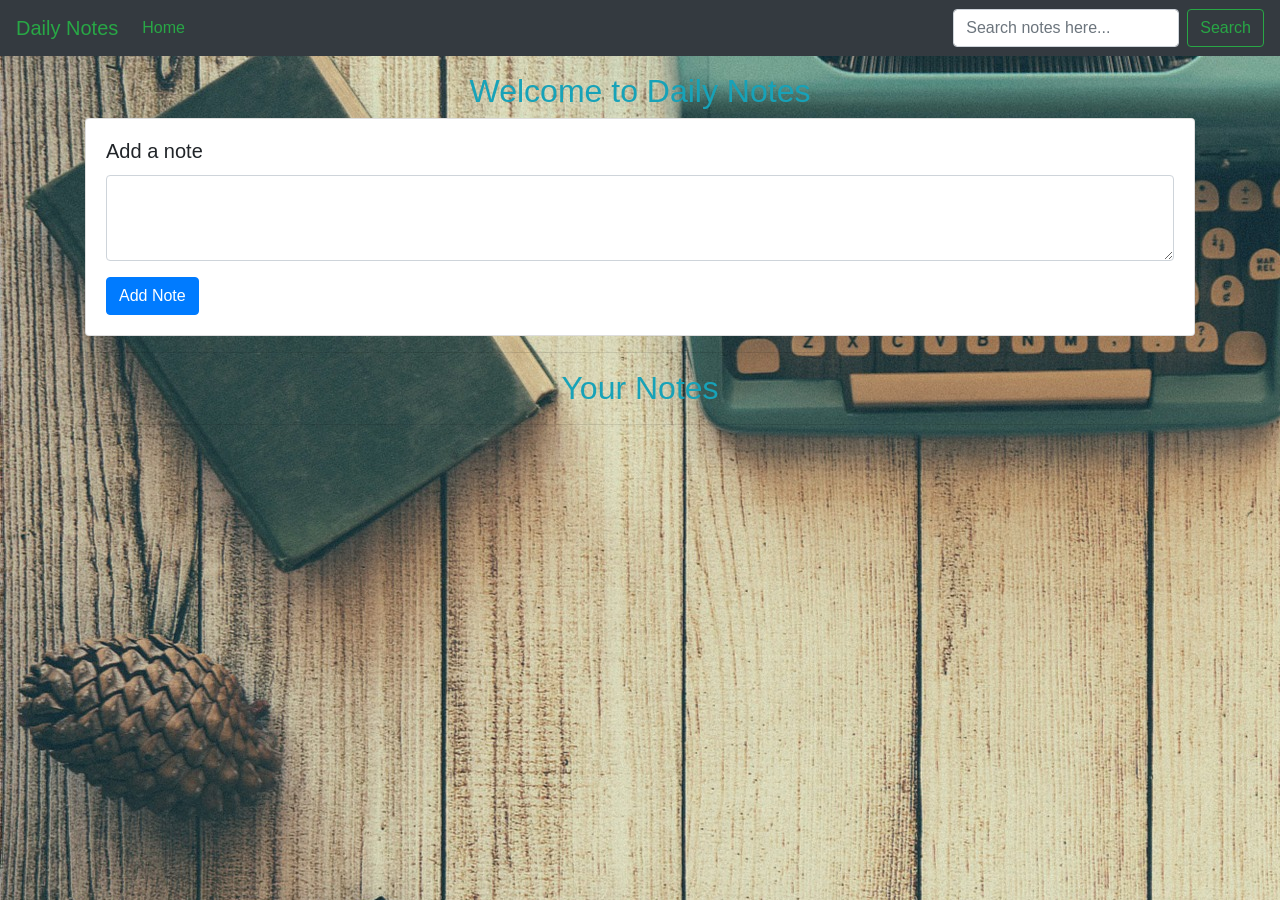
<file: Js-Portfolio_items/Magic-Notes/index.html>
<!DOCTYPE html>
<html lang="en">

<head>
    <meta charset="UTF-8">
    <meta name="viewport" content="width=device-width, initial-scale=1.0">
    <meta http-equiv="X-UA-Compatible" content="ie=edge">
    <link rel="stylesheet" href="css/bootstrap.css">
    <title>Daily Notes</title>
</head>

<body style="  background-image: url('css/reg02.jpg');
" >
    <nav class="navbar navbar-expand-lg navbar-dark bg-dark">
        <a class="navbar-brand text-success" href="#">Daily Notes</a>
        <button class="navbar-toggler" type="button" data-toggle="collapse" data-target="#navbarSupportedContent"
            aria-controls="navbarSupportedContent" aria-expanded="false" aria-label="Toggle navigation">
            <span class="navbar-toggler-icon"></span>
        </button>
        <div class="collapse navbar-collapse" id="navbarSupportedContent">
            <ul class="navbar-nav mr-auto">
                <li class="nav-item active">
                    <a class="nav-link text-success" href="#">Home <span class="sr-only">(current)</span></a>
                </li>
            </ul>
            <form class="form-inline my-2 my-lg-0">
                <input id="searchTxt" class="form-control mr-sm-2" type="search" placeholder="Search notes here..."
                    aria-label="Search">
                <button class="btn btn-outline-success my-2 my-sm-0" type="submit">Search</button>
            </form>
        </div>
    </nav>


    <div class="container my-3">
        <h2 class="text-center text-info">Welcome to Daily Notes</h2>
        <div class="card">
            <div class="card-body">
                <h5 class="card-title">Add a note</h5>
                <div class="form-group">
                    <textarea id="addTxt" class="form-control" rows="3"></textarea>
                </div>
                <button id="addBtn" class="btn btn-primary">Add Note</button>
            </div>
        </div>
        <hr>
        <h2 class="text-center text-info">Your Notes</h2>
        <hr>
        <div id="notes" class="row container-fluid m-2">
        </div>
    </div>



    <!----------JAVASCRIPT--------->
    <script src="js/jquery.min.js"></script>
    <script src="js/popper.min.js"></script>
    <script src="js/bootstrap.min.js"></script>
    <script src="js/app.js"></script>
</body>

</html>
</file>
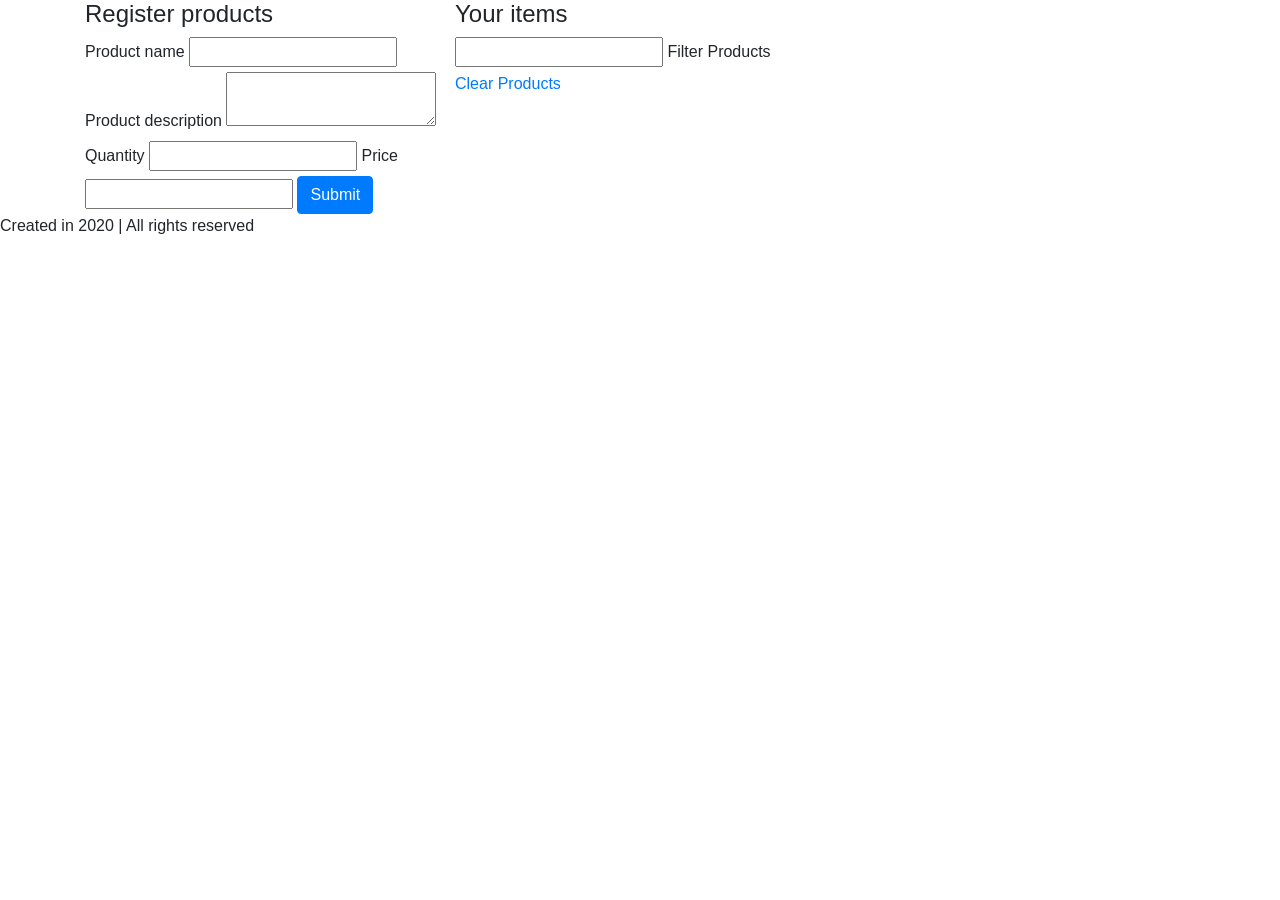
<file: Js-Portfolio_items/register-items-project/index.html>
<!DOCTYPE html>
<html lang="en">
  <head>
    <!-- Required meta tags -->
    <meta charset="utf-8">
    <meta name="viewport" content="width=device-width, initial-scale=1, shrink-to-fit=no">

    <!-- Bootstrap CSS -->
    <link rel="stylesheet" href="https://stackpath.bootstrapcdn.com/bootstrap/4.5.2/css/bootstrap.min.css" integrity="sha384-JcKb8q3iqJ61gNV9KGb8thSsNjpSL0n8PARn9HuZOnIxN0hoP+VmmDGMN5t9UJ0Z" crossorigin="anonymous">
<!--      <link rel="stylesheet" type="text/css" href="style.css" />
 -->
    <title>Javascript DOM exercises</title>
  </head>
  <body>



        <div class="container">



      <div class="row no-gutters">
        <div class="col-6 col-md-4">


 <div class="side-form">
        <form class="content-form" id="items-form">
          <h4 class="title-form">Register products</h4>
          <label>Product name</label>
          <input class="input-product" type="text" />
          <label>Product description</label>
          <textarea class="area-description"></textarea>
          <label>Quantity</label>
          <input class="input-qtt" type="number" />
          <label>Price</label>
          <input class="input-price" type="number" />
          <button type="submit" class="btn btn-primary">Submit</button>          
        </form>
      </div>


      </div>
        <div class="col-sm-6 col-md-8">

<div class="products-output">
        <h4 id="output-items-title">Your items</h5>
        <div class="input-field-container">
          <input type="text" name="filter" id="filter" />
          <label for="filter">Filter Products</label>
        </div>
        <div class="collection"></div>
        <div class="btn-clear-position">
        <a href="#" class="clear-items btn-black">Clear Products</a>
        </div>
      </div>

       
      </div>
      </div>

</div>



    <div class="footer-position">
      <footer class="footer">
        Created in 2020 | All rights reserved
      </footer>
    </div>



    <script src="main11.js"></script>


    <!-- Optional JavaScript -->
    <!-- jQuery first, then Popper.js, then Bootstrap JS -->
    <script src="https://code.jquery.com/jquery-3.5.1.slim.min.js" integrity="sha384-DfXdz2htPH0lsSSs5nCTpuj/zy4C+OGpamoFVy38MVBnE+IbbVYUew+OrCXaRkfj" crossorigin="anonymous"></script>
    <script src="https://cdn.jsdelivr.net/npm/popper.js@1.16.1/dist/umd/popper.min.js" integrity="sha384-9/reFTGAW83EW2RDu2S0VKaIzap3H66lZH81PoYlFhbGU+6BZp6G7niu735Sk7lN" crossorigin="anonymous"></script>
    <script src="https://stackpath.bootstrapcdn.com/bootstrap/4.5.2/js/bootstrap.min.js" integrity="sha384-B4gt1jrGC7Jh4AgTPSdUtOBvfO8shuf57BaghqFfPlYxofvL8/KUEfYiJOMMV+rV" crossorigin="anonymous"></script>
  </body>
</html>
</file>
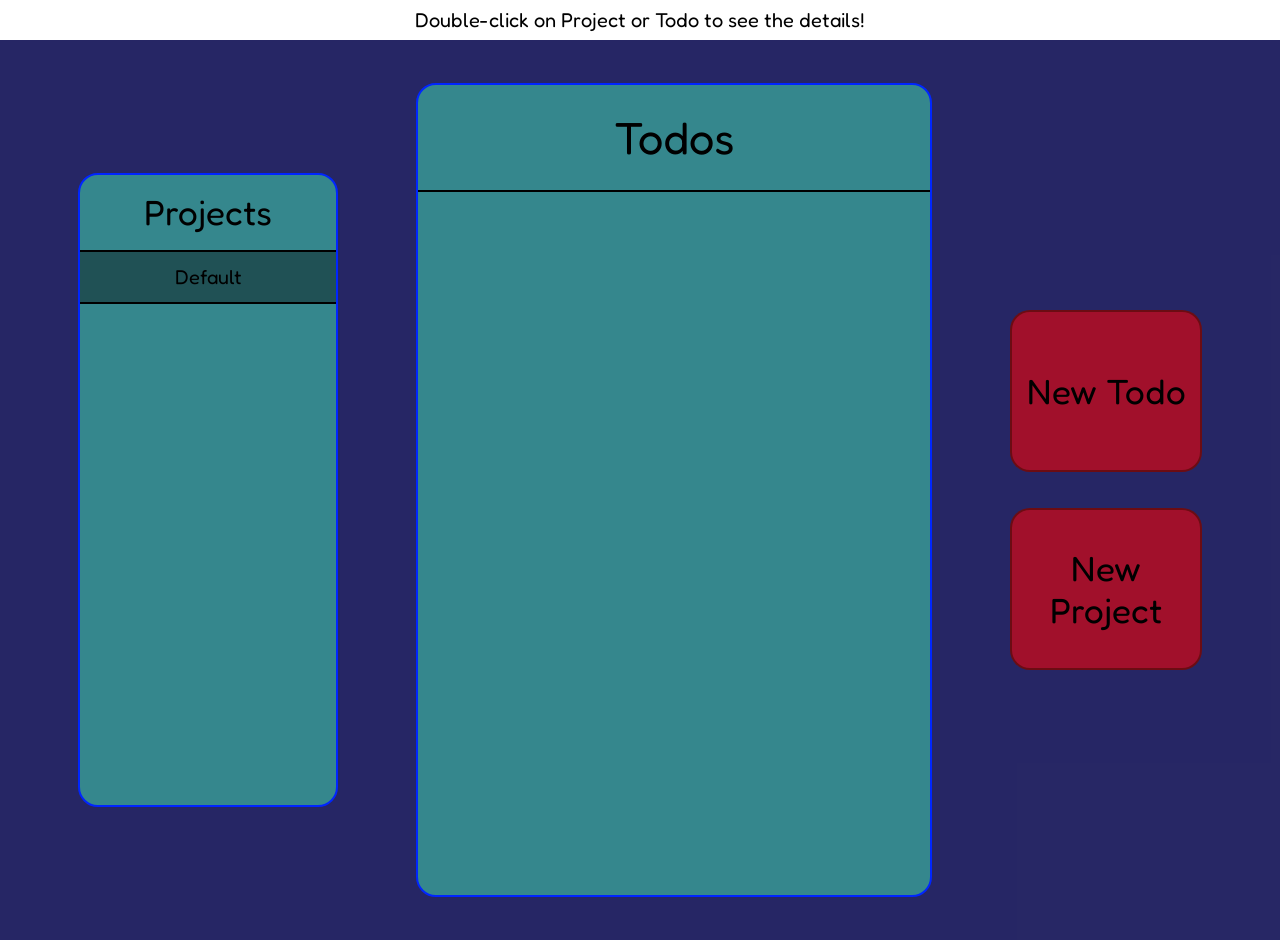
<file: Js-Portfolio_items/Todo-List/dist/index.html>
<!DOCTYPE html>
<html lang="en">
  <head>
    <meta charset="UTF-8" />
    <link href="reset.css" rel="stylesheet" />
    <link href="style.css" rel="stylesheet" />
    <title>Todo List</title>
  </head>
  <body>
    <div id="content"></div>

    <script src="main.js"></script>
  </body>
</html>
</file>
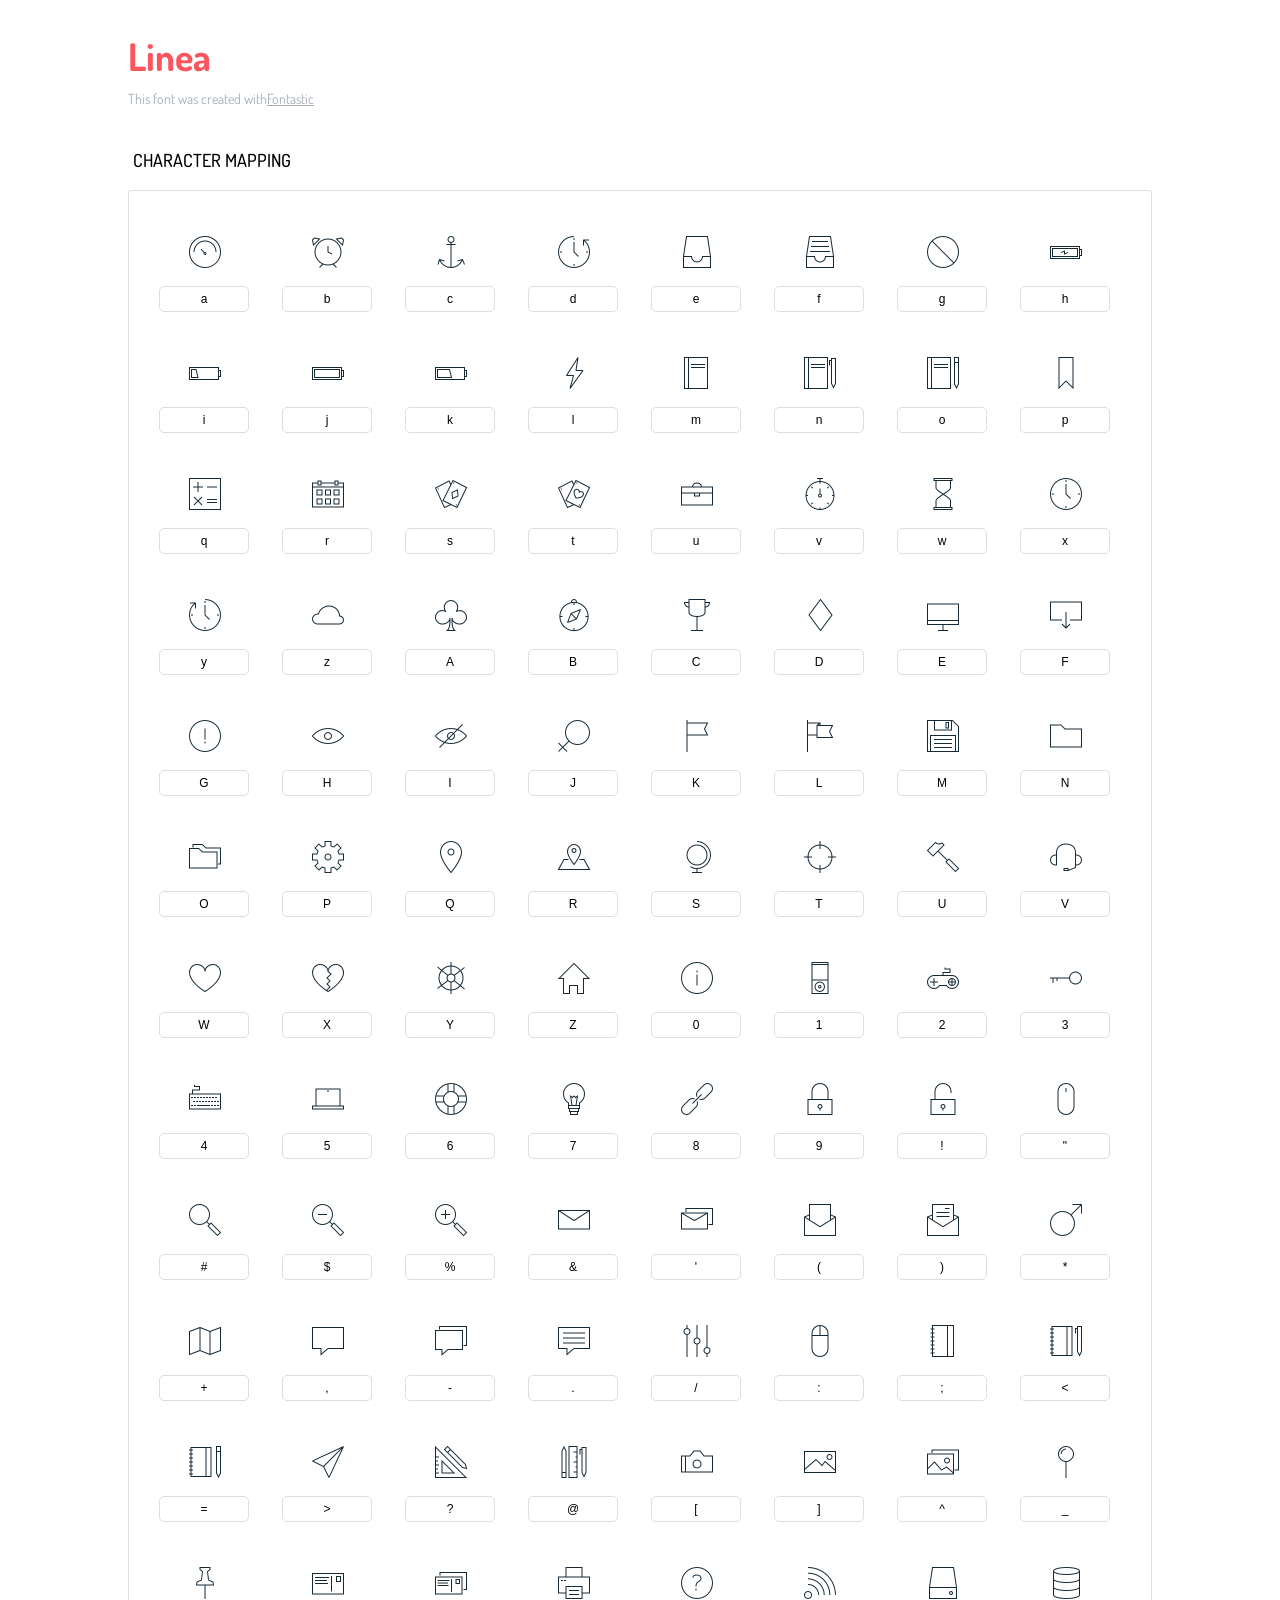
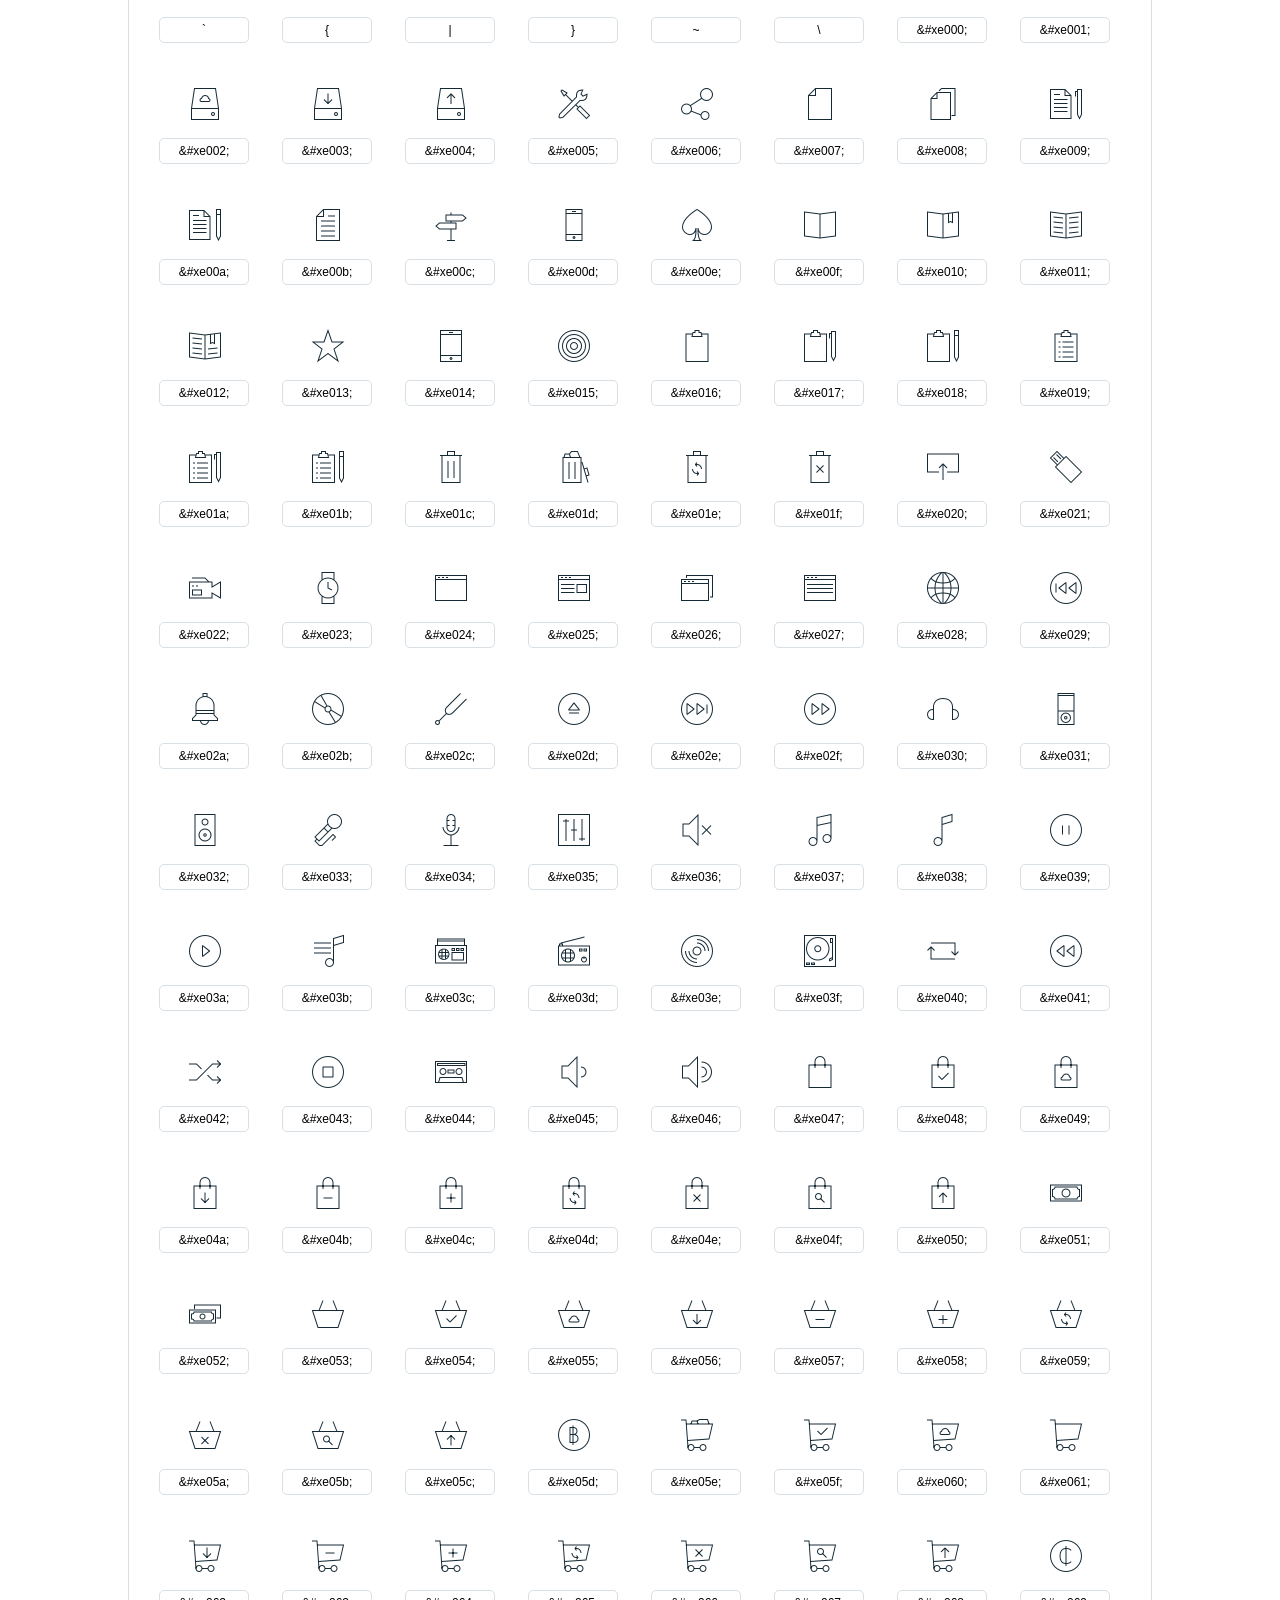
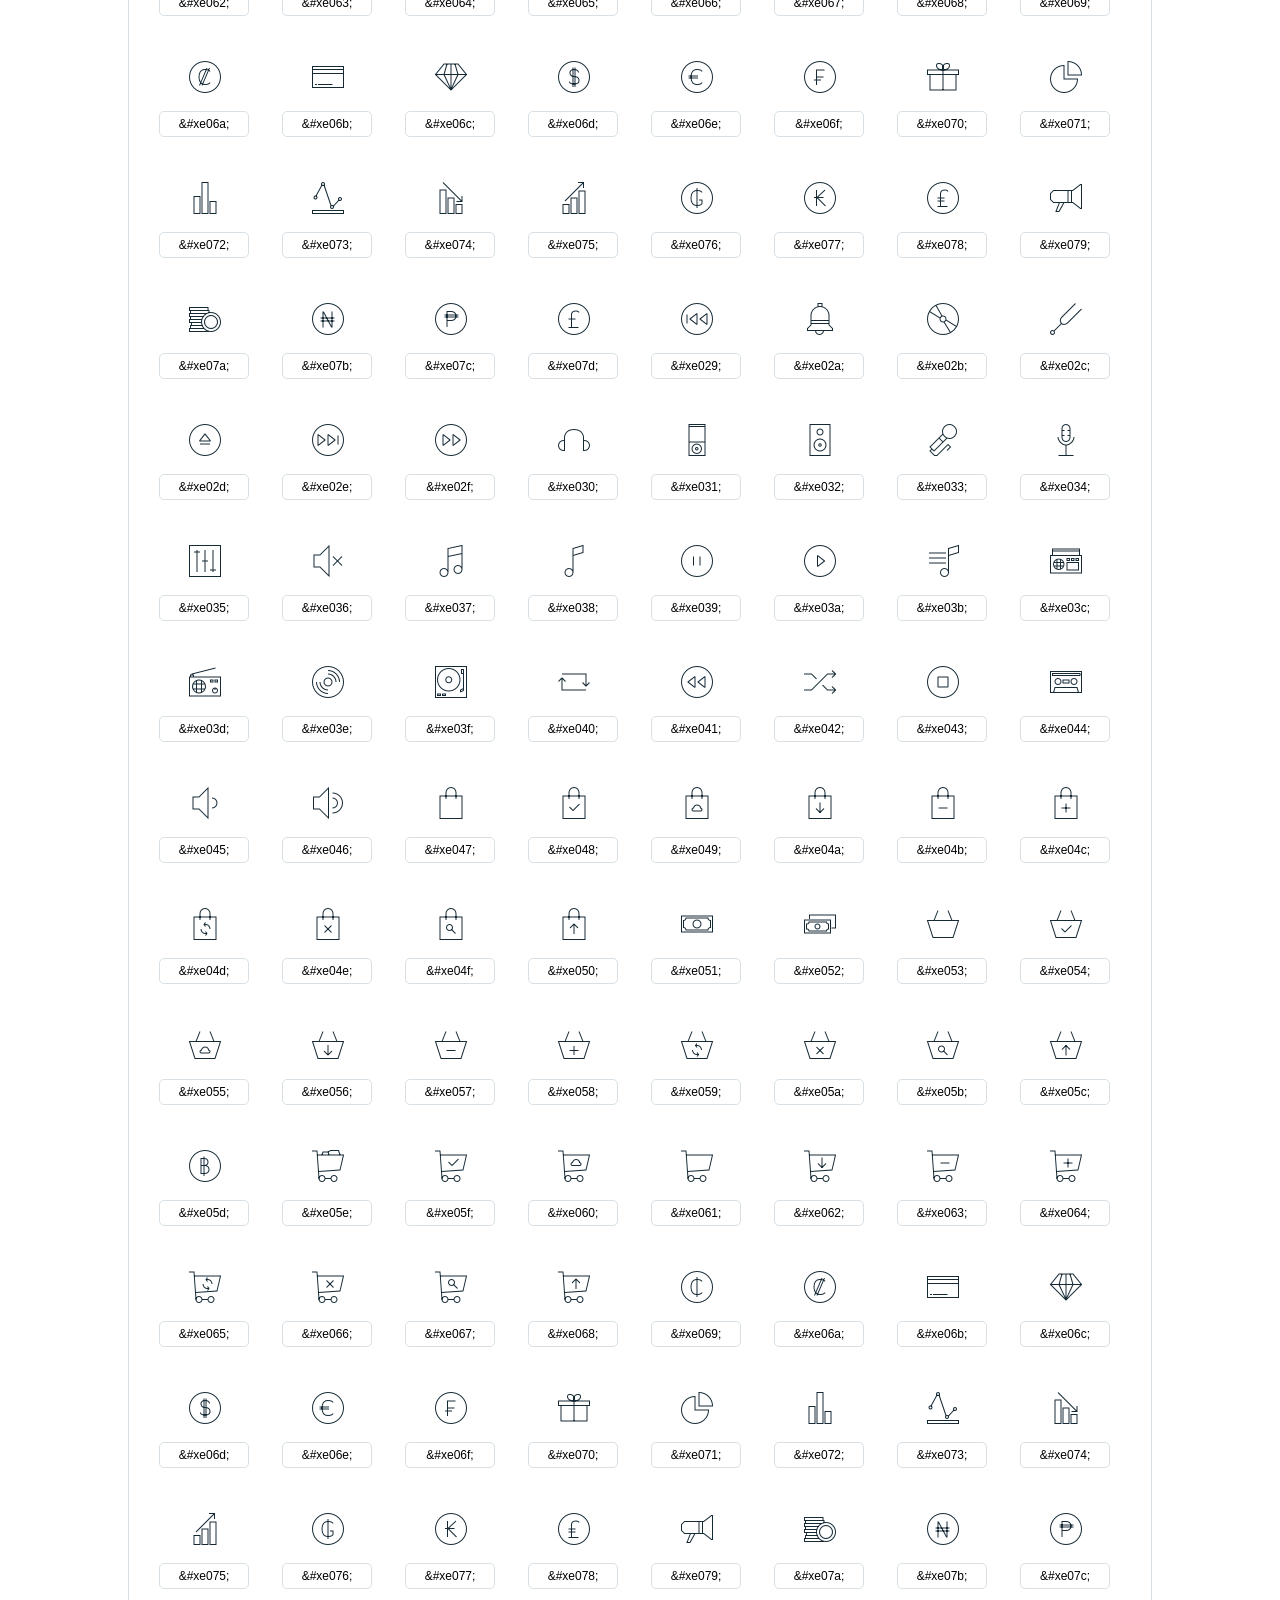
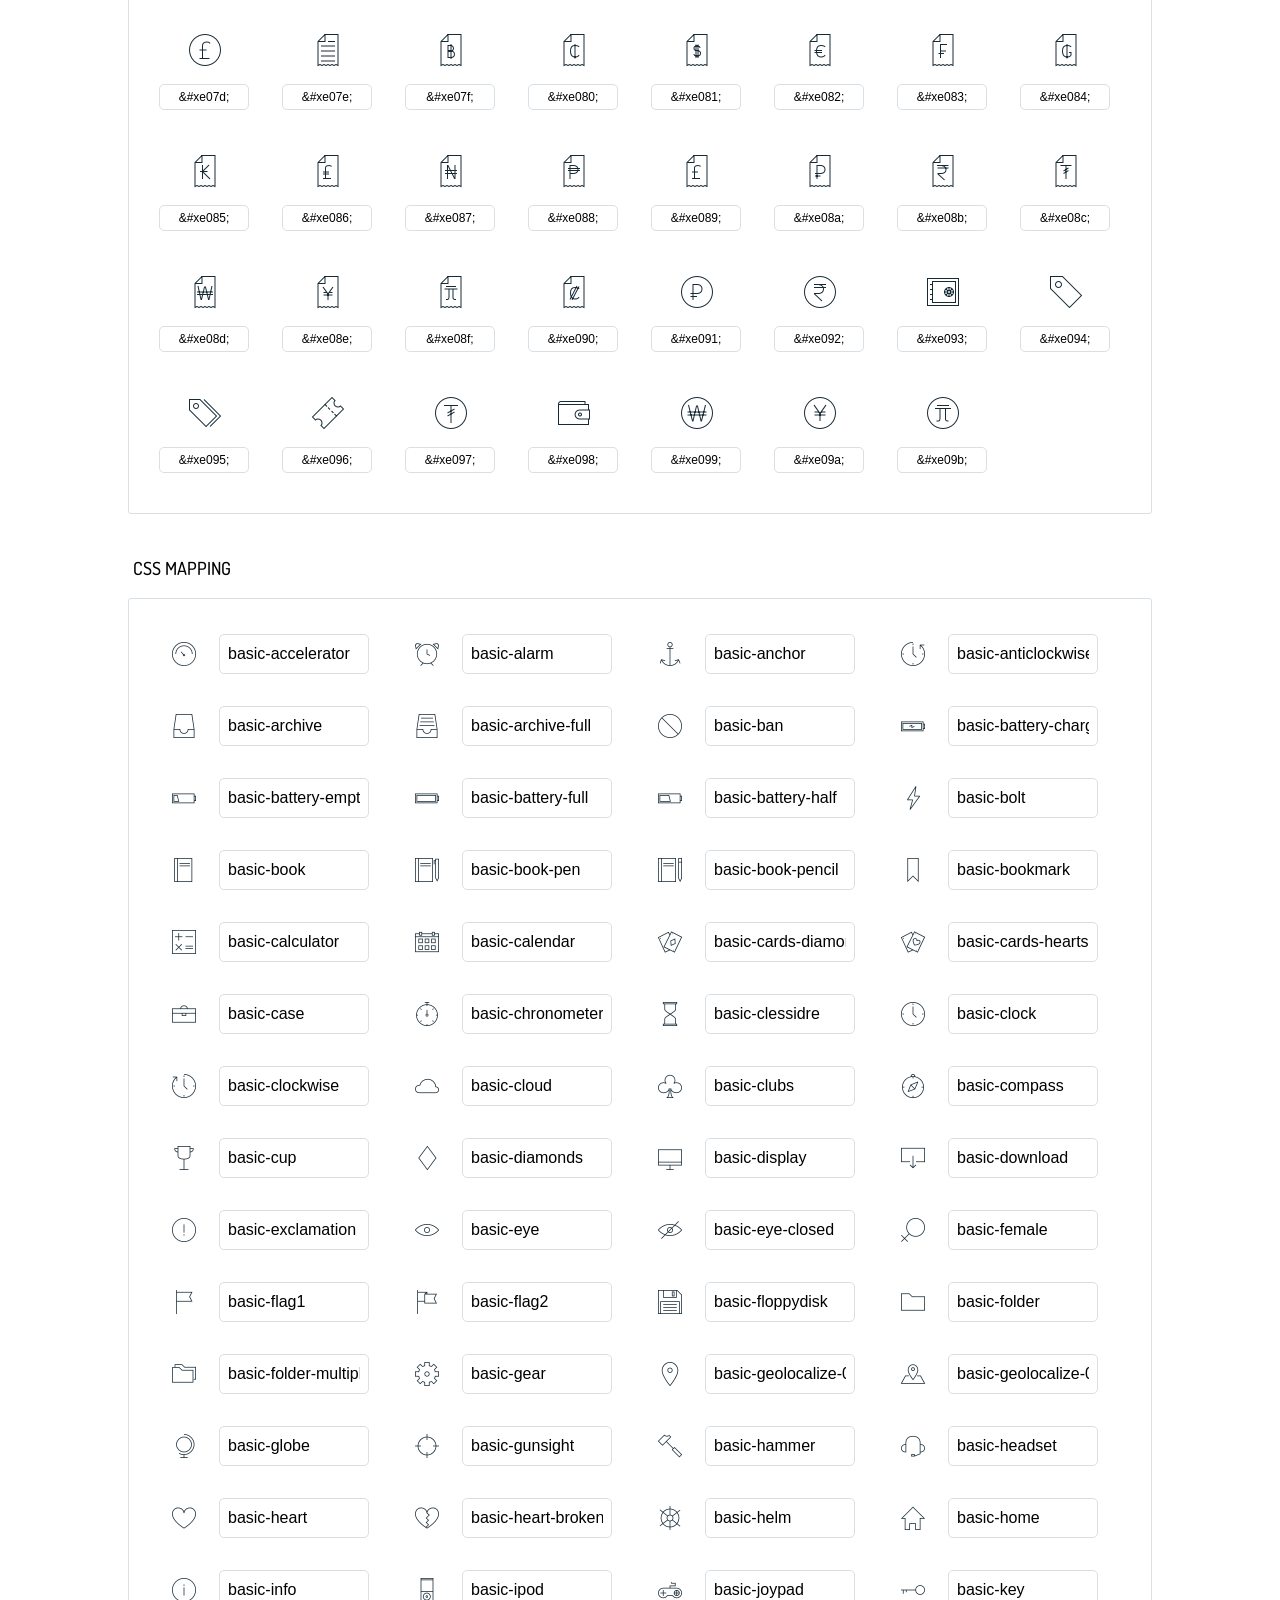
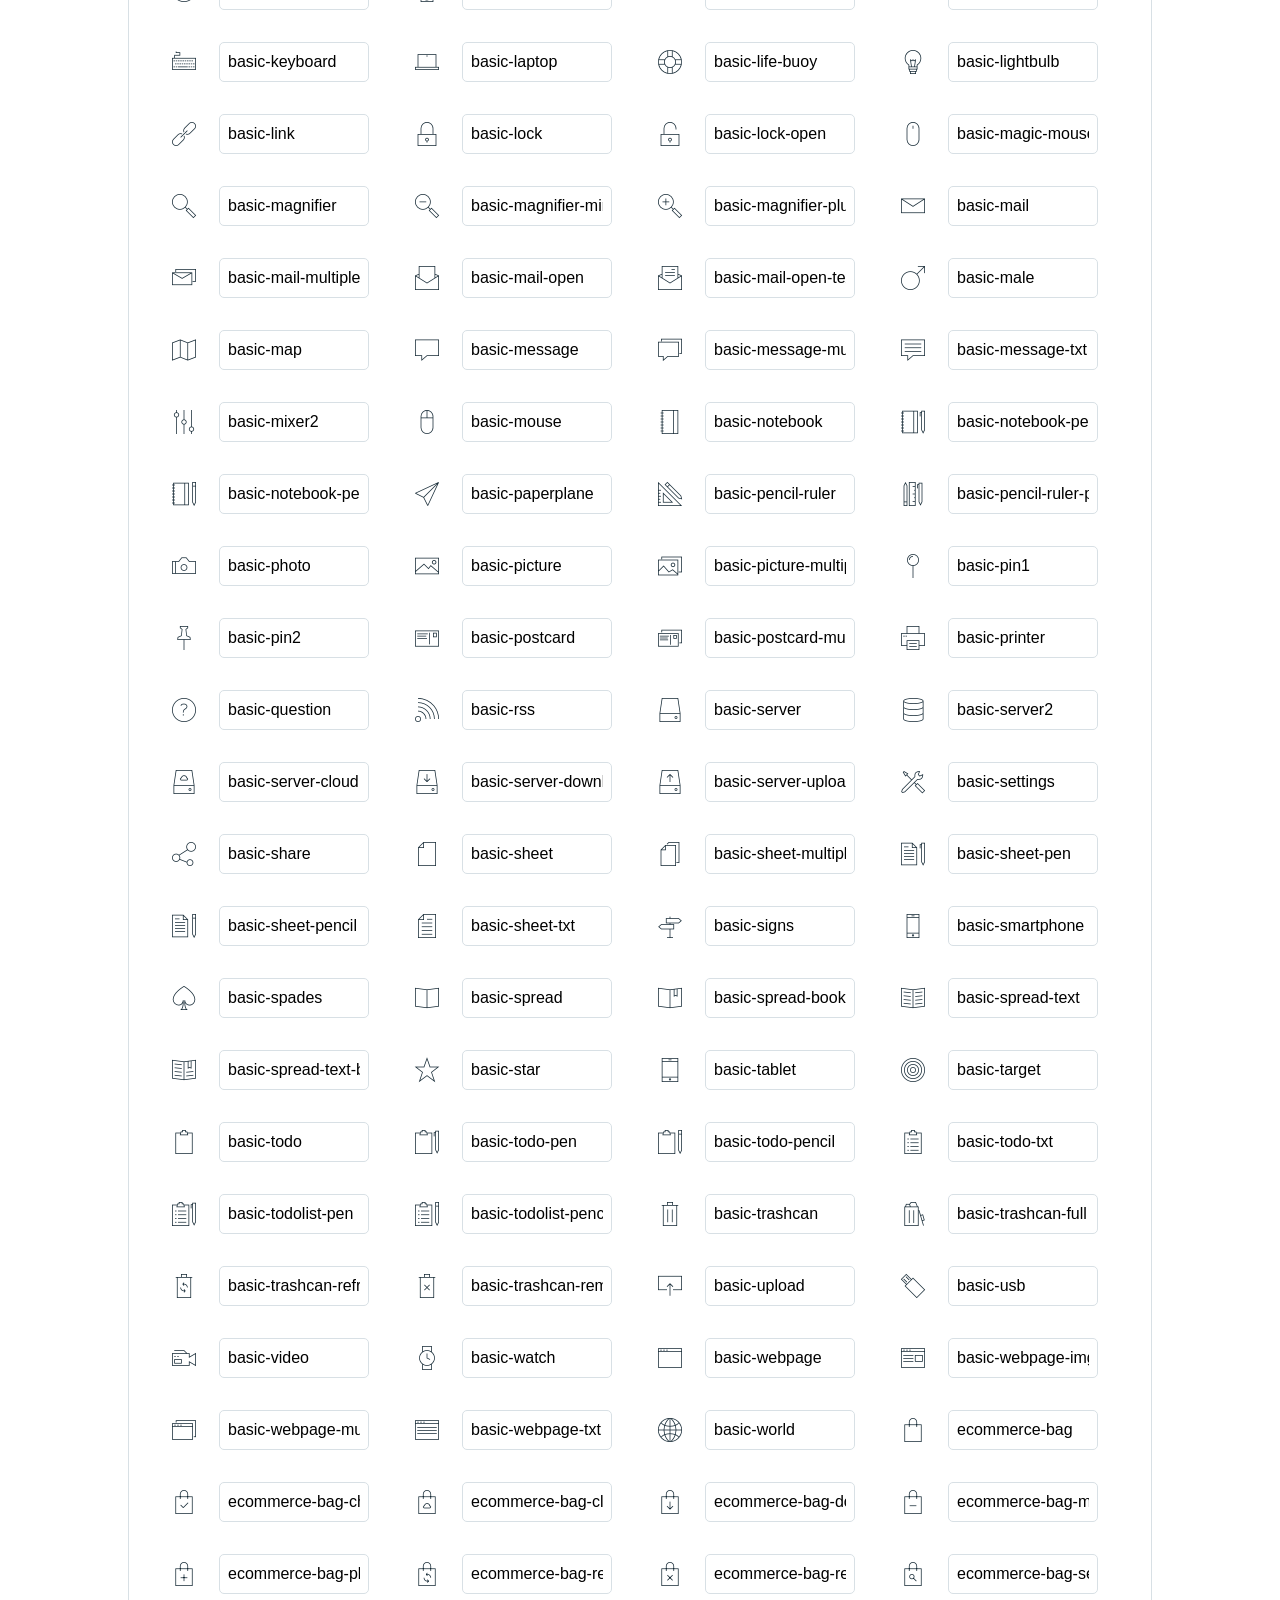
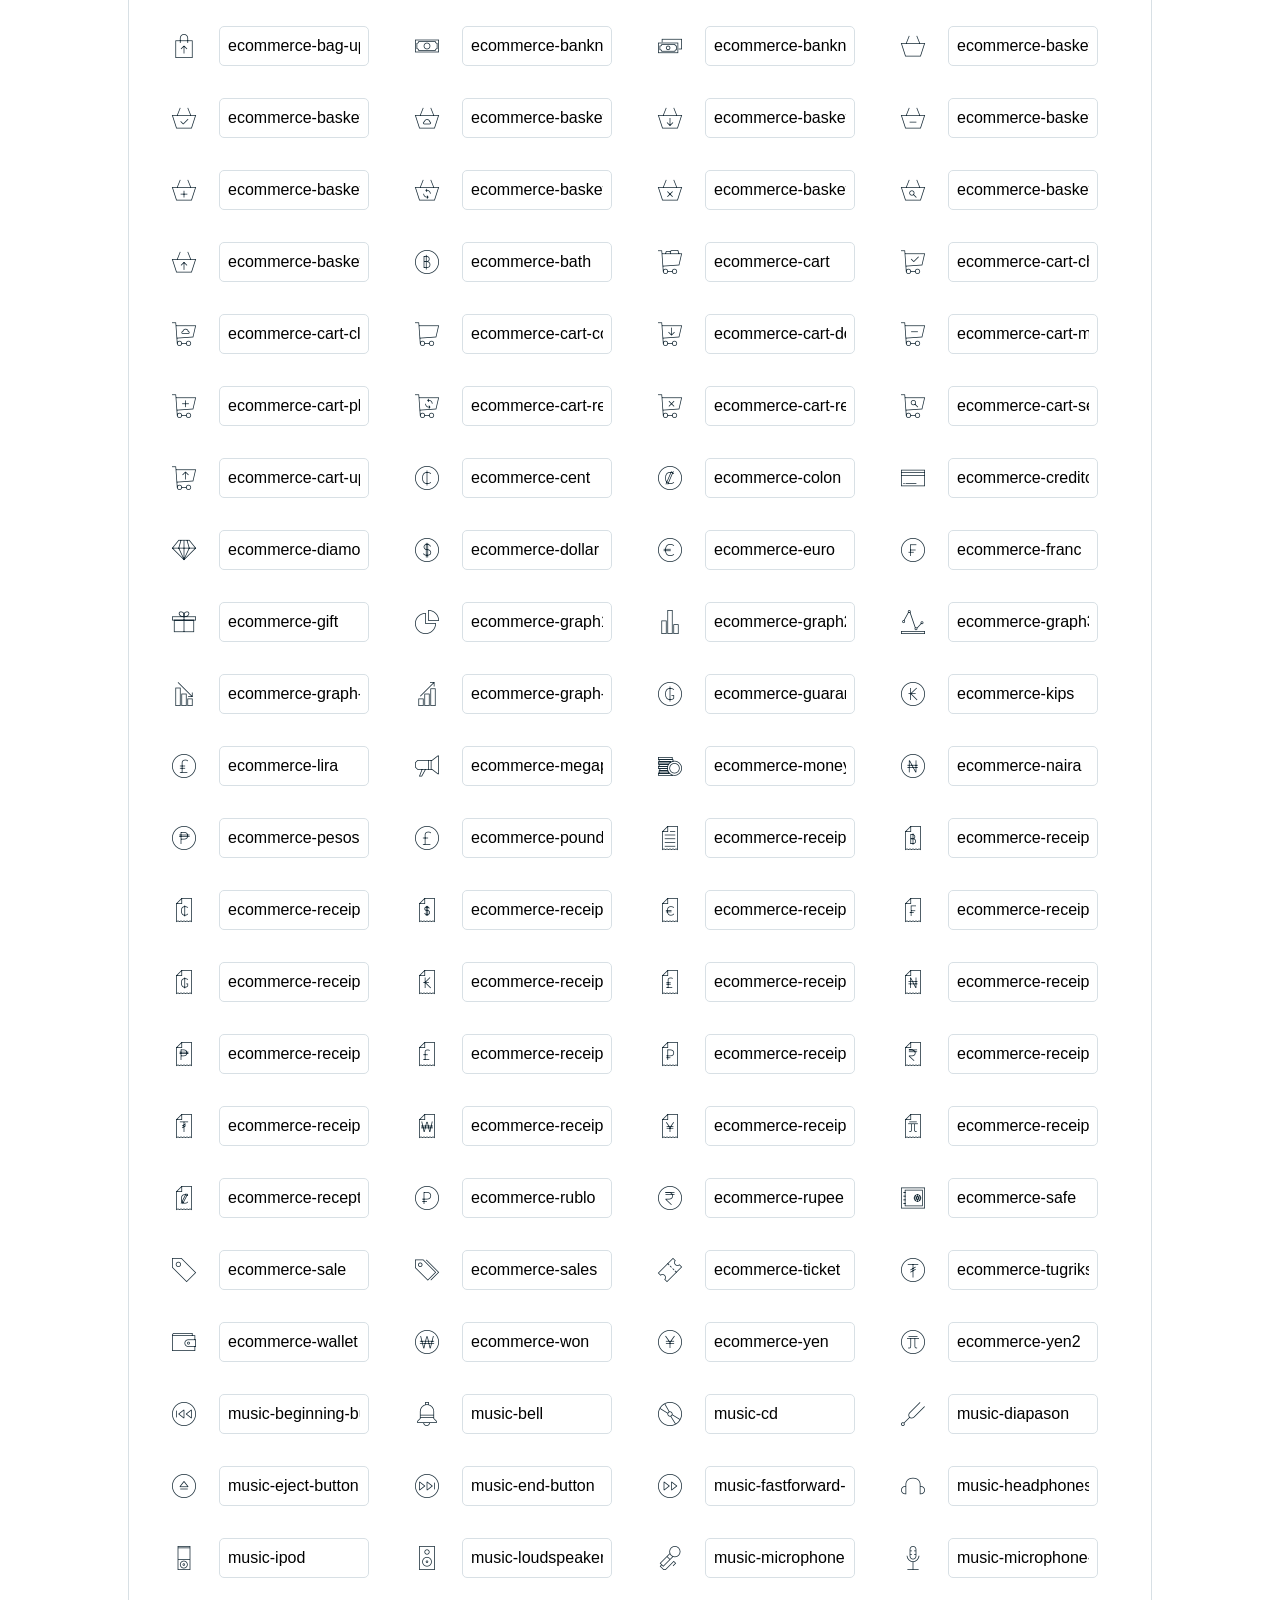
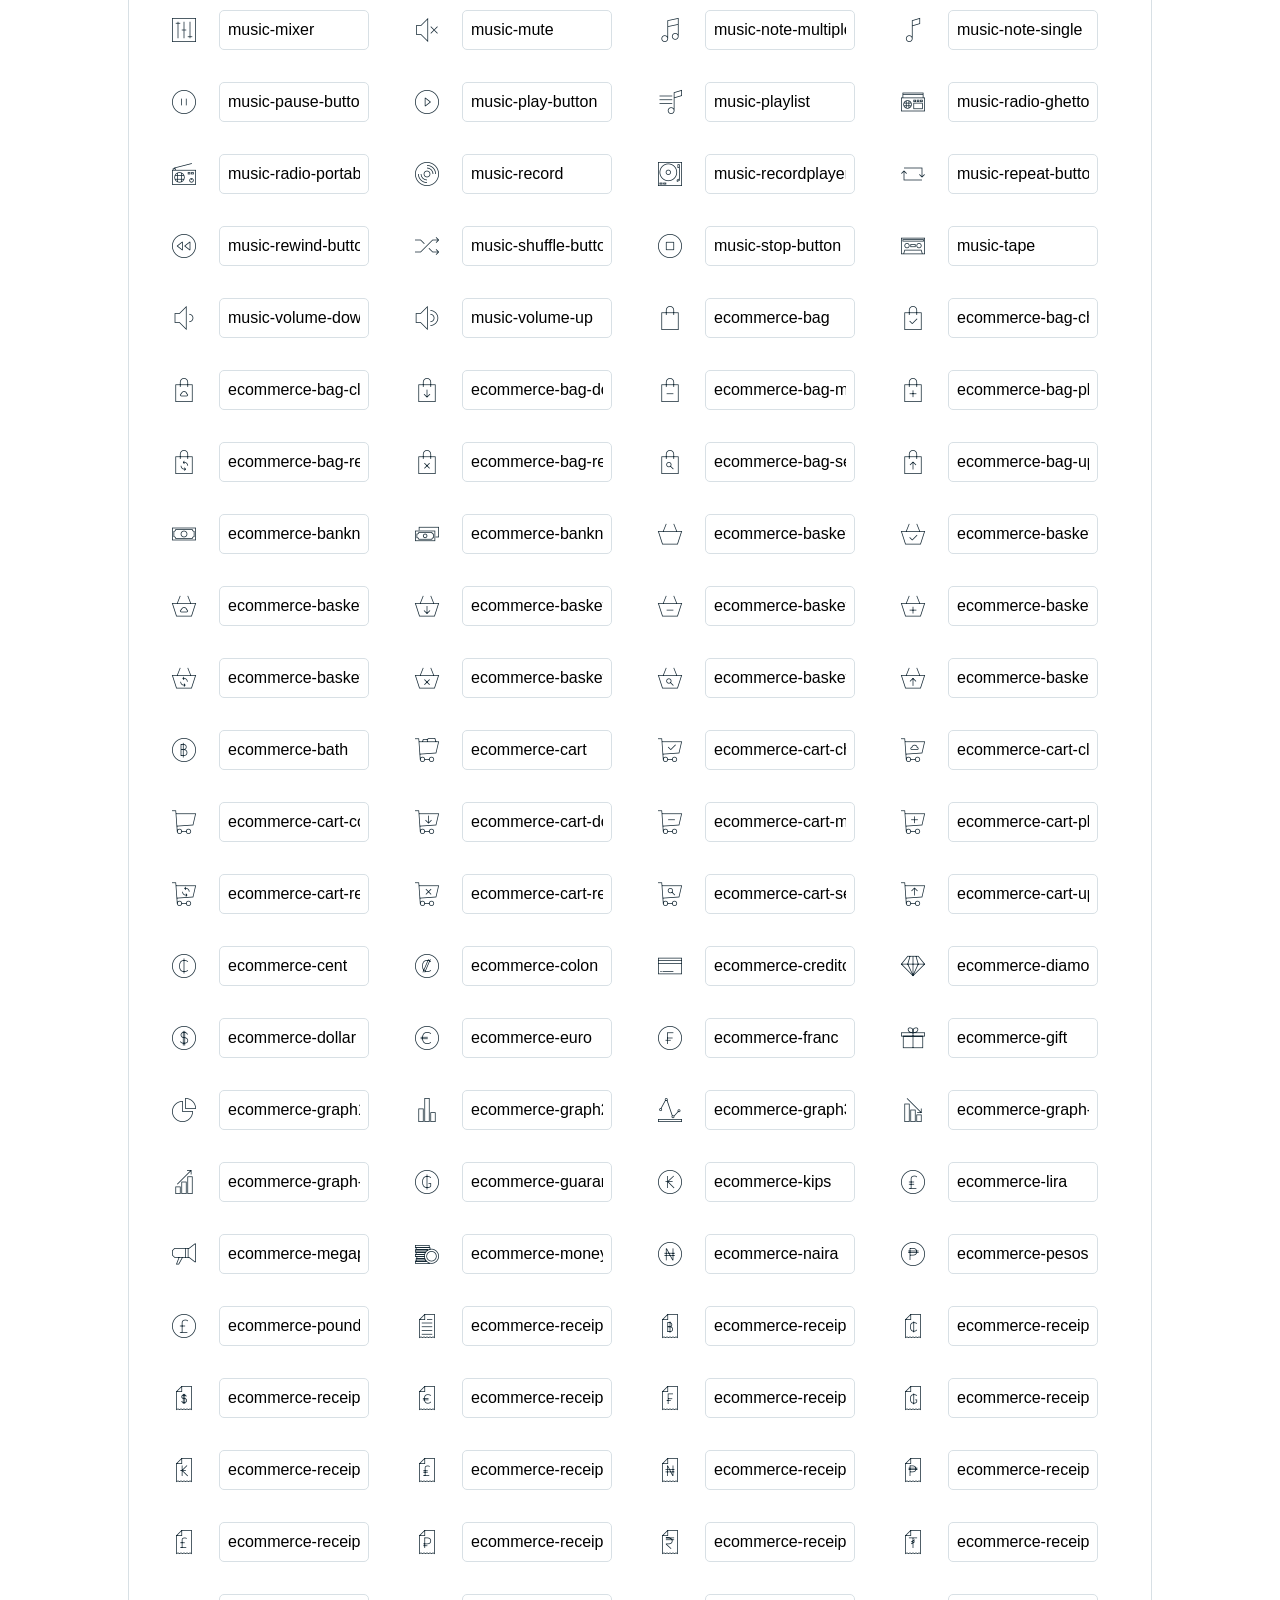
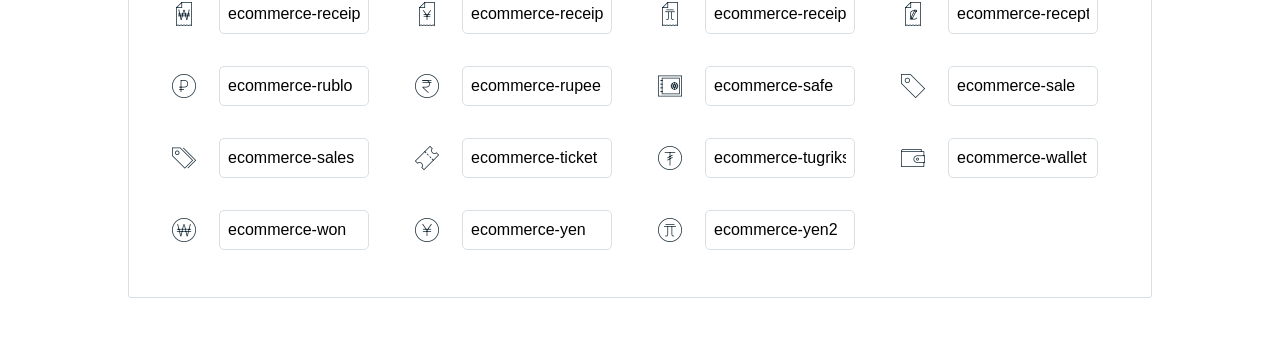
<file: LineaIcons/icons-reference.html>
<!DOCTYPE html>
<html lang="en">
  <head>
    <meta charset="utf-8">
    <meta http-equiv="X-UA-Compatible" content="IE=edge,chrome=1">
    <meta name="viewport" content="width=device-width,initial-scale=1">
    <title>Font Reference - Linea</title>
    <link href="http://fonts.googleapis.com/css?family=Dosis:400,500,700" rel="stylesheet" type="text/css">
    <link rel="stylesheet" href="styles.css">
    <style type="text/css">
      html,body,div,span,applet,object,iframe,h1,h2,h3,h4,h5,h6,p,blockquote,pre,a,abbr,acronym,address,big,cite,code,del,dfn,em,img,ins,kbd,q,s,samp,small,strike,strong,sub,sup,tt,var,dl,dt,dd,ol,ul,li,fieldset,form,label,legend,table,caption,tbody,tfoot,thead,tr,th,td{margin:0;padding:0;border:0;outline:0;font-weight:inherit;font-style:inherit;font-family:inherit;font-size:100%;vertical-align:baseline}
body{line-height:1;color:#000;background:#fff}
ol,ul{list-style:none}
table{border-collapse:separate;border-spacing:0;vertical-align:middle}
caption,th,td{text-align:left;font-weight:normal;vertical-align:middle}
a img{border:none}
*{-webkit-box-sizing:border-box;-moz-box-sizing:border-box;box-sizing:border-box}
body{font-family:'Dosis','Tahoma',sans-serif}
.container{margin:15px auto;width:80%}
h1{margin:40px 0 20px;font-weight:700;font-size:38px;line-height:32px;color:#fb565e}
h2{font-size:18px;padding:0 0 21px 5px;margin:45px 0 0 0;text-transform:uppercase;font-weight:500}
.small{font-size:14px;color:#a5adb4;}
.small a{color:#a5adb4;}
.small a:hover{color:#fb565e}
.glyphs.character-mapping{margin:0 0 20px 0;padding:20px 0 20px 30px;color:rgba(0,0,0,0.5);border:1px solid #d8e0e5;-webkit-border-radius:3px;border-radius:3px;}
.glyphs.character-mapping li{margin:0 30px 20px 0;display:inline-block;width:90px}
.glyphs.character-mapping .icon{margin:10px 0 10px 15px;padding:15px;position:relative;width:55px;height:55px;color:#162a36 !important;overflow:hidden;-webkit-border-radius:3px;border-radius:3px;font-size:32px;}
.glyphs.character-mapping .icon svg{fill:#000}
.glyphs.character-mapping input{margin:0;padding:5px 0;line-height:12px;font-size:12px;display:block;width:100%;border:1px solid #d8e0e5;-webkit-border-radius:5px;border-radius:5px;text-align:center;outline:0;}
.glyphs.character-mapping input:focus{border:1px solid #fbde4a;-webkit-box-shadow:inset 0 0 3px #fbde4a;box-shadow:inset 0 0 3px #fbde4a}
.glyphs.character-mapping input:hover{-webkit-box-shadow:inset 0 0 3px #fbde4a;box-shadow:inset 0 0 3px #fbde4a}
.glyphs.css-mapping{margin:0 0 60px 0;padding:30px 0 20px 30px;color:rgba(0,0,0,0.5);border:1px solid #d8e0e5;-webkit-border-radius:3px;border-radius:3px;}
.glyphs.css-mapping li{margin:0 30px 20px 0;padding:0;display:inline-block;overflow:hidden}
.glyphs.css-mapping .icon{margin:0;margin-right:10px;padding:13px;height:50px;width:50px;color:#162a36 !important;overflow:hidden;float:left;font-size:24px}
.glyphs.css-mapping input{margin:0;margin-top:5px;padding:8px;line-height:16px;font-size:16px;display:block;width:150px;height:40px;border:1px solid #d8e0e5;-webkit-border-radius:5px;border-radius:5px;background:#fff;outline:0;float:right;}
.glyphs.css-mapping input:focus{border:1px solid #fbde4a;-webkit-box-shadow:inset 0 0 3px #fbde4a;box-shadow:inset 0 0 3px #fbde4a}
.glyphs.css-mapping input:hover{-webkit-box-shadow:inset 0 0 3px #fbde4a;box-shadow:inset 0 0 3px #fbde4a}

      
    </style>
  </head>
  <body>
    <div class="container">
      <h1>Linea</h1>
      <p class="small">This font was created with<a href="http://fontastic.me/">Fontastic</a></p>
      <h2>Character mapping</h2>
      <ul class="glyphs character-mapping">
        <li>
          <div data-icon="a" class="icon"></div>
          <input type="text" readonly="readonly" value="a">
        </li>
        <li>
          <div data-icon="b" class="icon"></div>
          <input type="text" readonly="readonly" value="b">
        </li>
        <li>
          <div data-icon="c" class="icon"></div>
          <input type="text" readonly="readonly" value="c">
        </li>
        <li>
          <div data-icon="d" class="icon"></div>
          <input type="text" readonly="readonly" value="d">
        </li>
        <li>
          <div data-icon="e" class="icon"></div>
          <input type="text" readonly="readonly" value="e">
        </li>
        <li>
          <div data-icon="f" class="icon"></div>
          <input type="text" readonly="readonly" value="f">
        </li>
        <li>
          <div data-icon="g" class="icon"></div>
          <input type="text" readonly="readonly" value="g">
        </li>
        <li>
          <div data-icon="h" class="icon"></div>
          <input type="text" readonly="readonly" value="h">
        </li>
        <li>
          <div data-icon="i" class="icon"></div>
          <input type="text" readonly="readonly" value="i">
        </li>
        <li>
          <div data-icon="j" class="icon"></div>
          <input type="text" readonly="readonly" value="j">
        </li>
        <li>
          <div data-icon="k" class="icon"></div>
          <input type="text" readonly="readonly" value="k">
        </li>
        <li>
          <div data-icon="l" class="icon"></div>
          <input type="text" readonly="readonly" value="l">
        </li>
        <li>
          <div data-icon="m" class="icon"></div>
          <input type="text" readonly="readonly" value="m">
        </li>
        <li>
          <div data-icon="n" class="icon"></div>
          <input type="text" readonly="readonly" value="n">
        </li>
        <li>
          <div data-icon="o" class="icon"></div>
          <input type="text" readonly="readonly" value="o">
        </li>
        <li>
          <div data-icon="p" class="icon"></div>
          <input type="text" readonly="readonly" value="p">
        </li>
        <li>
          <div data-icon="q" class="icon"></div>
          <input type="text" readonly="readonly" value="q">
        </li>
        <li>
          <div data-icon="r" class="icon"></div>
          <input type="text" readonly="readonly" value="r">
        </li>
        <li>
          <div data-icon="s" class="icon"></div>
          <input type="text" readonly="readonly" value="s">
        </li>
        <li>
          <div data-icon="t" class="icon"></div>
          <input type="text" readonly="readonly" value="t">
        </li>
        <li>
          <div data-icon="u" class="icon"></div>
          <input type="text" readonly="readonly" value="u">
        </li>
        <li>
          <div data-icon="v" class="icon"></div>
          <input type="text" readonly="readonly" value="v">
        </li>
        <li>
          <div data-icon="w" class="icon"></div>
          <input type="text" readonly="readonly" value="w">
        </li>
        <li>
          <div data-icon="x" class="icon"></div>
          <input type="text" readonly="readonly" value="x">
        </li>
        <li>
          <div data-icon="y" class="icon"></div>
          <input type="text" readonly="readonly" value="y">
        </li>
        <li>
          <div data-icon="z" class="icon"></div>
          <input type="text" readonly="readonly" value="z">
        </li>
        <li>
          <div data-icon="A" class="icon"></div>
          <input type="text" readonly="readonly" value="A">
        </li>
        <li>
          <div data-icon="B" class="icon"></div>
          <input type="text" readonly="readonly" value="B">
        </li>
        <li>
          <div data-icon="C" class="icon"></div>
          <input type="text" readonly="readonly" value="C">
        </li>
        <li>
          <div data-icon="D" class="icon"></div>
          <input type="text" readonly="readonly" value="D">
        </li>
        <li>
          <div data-icon="E" class="icon"></div>
          <input type="text" readonly="readonly" value="E">
        </li>
        <li>
          <div data-icon="F" class="icon"></div>
          <input type="text" readonly="readonly" value="F">
        </li>
        <li>
          <div data-icon="G" class="icon"></div>
          <input type="text" readonly="readonly" value="G">
        </li>
        <li>
          <div data-icon="H" class="icon"></div>
          <input type="text" readonly="readonly" value="H">
        </li>
        <li>
          <div data-icon="I" class="icon"></div>
          <input type="text" readonly="readonly" value="I">
        </li>
        <li>
          <div data-icon="J" class="icon"></div>
          <input type="text" readonly="readonly" value="J">
        </li>
        <li>
          <div data-icon="K" class="icon"></div>
          <input type="text" readonly="readonly" value="K">
        </li>
        <li>
          <div data-icon="L" class="icon"></div>
          <input type="text" readonly="readonly" value="L">
        </li>
        <li>
          <div data-icon="M" class="icon"></div>
          <input type="text" readonly="readonly" value="M">
        </li>
        <li>
          <div data-icon="N" class="icon"></div>
          <input type="text" readonly="readonly" value="N">
        </li>
        <li>
          <div data-icon="O" class="icon"></div>
          <input type="text" readonly="readonly" value="O">
        </li>
        <li>
          <div data-icon="P" class="icon"></div>
          <input type="text" readonly="readonly" value="P">
        </li>
        <li>
          <div data-icon="Q" class="icon"></div>
          <input type="text" readonly="readonly" value="Q">
        </li>
        <li>
          <div data-icon="R" class="icon"></div>
          <input type="text" readonly="readonly" value="R">
        </li>
        <li>
          <div data-icon="S" class="icon"></div>
          <input type="text" readonly="readonly" value="S">
        </li>
        <li>
          <div data-icon="T" class="icon"></div>
          <input type="text" readonly="readonly" value="T">
        </li>
        <li>
          <div data-icon="U" class="icon"></div>
          <input type="text" readonly="readonly" value="U">
        </li>
        <li>
          <div data-icon="V" class="icon"></div>
          <input type="text" readonly="readonly" value="V">
        </li>
        <li>
          <div data-icon="W" class="icon"></div>
          <input type="text" readonly="readonly" value="W">
        </li>
        <li>
          <div data-icon="X" class="icon"></div>
          <input type="text" readonly="readonly" value="X">
        </li>
        <li>
          <div data-icon="Y" class="icon"></div>
          <input type="text" readonly="readonly" value="Y">
        </li>
        <li>
          <div data-icon="Z" class="icon"></div>
          <input type="text" readonly="readonly" value="Z">
        </li>
        <li>
          <div data-icon="0" class="icon"></div>
          <input type="text" readonly="readonly" value="0">
        </li>
        <li>
          <div data-icon="1" class="icon"></div>
          <input type="text" readonly="readonly" value="1">
        </li>
        <li>
          <div data-icon="2" class="icon"></div>
          <input type="text" readonly="readonly" value="2">
        </li>
        <li>
          <div data-icon="3" class="icon"></div>
          <input type="text" readonly="readonly" value="3">
        </li>
        <li>
          <div data-icon="4" class="icon"></div>
          <input type="text" readonly="readonly" value="4">
        </li>
        <li>
          <div data-icon="5" class="icon"></div>
          <input type="text" readonly="readonly" value="5">
        </li>
        <li>
          <div data-icon="6" class="icon"></div>
          <input type="text" readonly="readonly" value="6">
        </li>
        <li>
          <div data-icon="7" class="icon"></div>
          <input type="text" readonly="readonly" value="7">
        </li>
        <li>
          <div data-icon="8" class="icon"></div>
          <input type="text" readonly="readonly" value="8">
        </li>
        <li>
          <div data-icon="9" class="icon"></div>
          <input type="text" readonly="readonly" value="9">
        </li>
        <li>
          <div data-icon="!" class="icon"></div>
          <input type="text" readonly="readonly" value="!">
        </li>
        <li>
          <div data-icon="&#34;" class="icon"></div>
          <input type="text" readonly="readonly" value="&quot;">
        </li>
        <li>
          <div data-icon="#" class="icon"></div>
          <input type="text" readonly="readonly" value="#">
        </li>
        <li>
          <div data-icon="$" class="icon"></div>
          <input type="text" readonly="readonly" value="$">
        </li>
        <li>
          <div data-icon="%" class="icon"></div>
          <input type="text" readonly="readonly" value="%">
        </li>
        <li>
          <div data-icon="&" class="icon"></div>
          <input type="text" readonly="readonly" value="&amp;">
        </li>
        <li>
          <div data-icon="'" class="icon"></div>
          <input type="text" readonly="readonly" value="&#39;">
        </li>
        <li>
          <div data-icon="(" class="icon"></div>
          <input type="text" readonly="readonly" value="(">
        </li>
        <li>
          <div data-icon=")" class="icon"></div>
          <input type="text" readonly="readonly" value=")">
        </li>
        <li>
          <div data-icon="*" class="icon"></div>
          <input type="text" readonly="readonly" value="*">
        </li>
        <li>
          <div data-icon="+" class="icon"></div>
          <input type="text" readonly="readonly" value="+">
        </li>
        <li>
          <div data-icon="," class="icon"></div>
          <input type="text" readonly="readonly" value=",">
        </li>
        <li>
          <div data-icon="-" class="icon"></div>
          <input type="text" readonly="readonly" value="-">
        </li>
        <li>
          <div data-icon="." class="icon"></div>
          <input type="text" readonly="readonly" value=".">
        </li>
        <li>
          <div data-icon="/" class="icon"></div>
          <input type="text" readonly="readonly" value="/">
        </li>
        <li>
          <div data-icon=":" class="icon"></div>
          <input type="text" readonly="readonly" value=":">
        </li>
        <li>
          <div data-icon=";" class="icon"></div>
          <input type="text" readonly="readonly" value=";">
        </li>
        <li>
          <div data-icon="<" class="icon"></div>
          <input type="text" readonly="readonly" value="&lt;">
        </li>
        <li>
          <div data-icon="=" class="icon"></div>
          <input type="text" readonly="readonly" value="=">
        </li>
        <li>
          <div data-icon=">" class="icon"></div>
          <input type="text" readonly="readonly" value="&gt;">
        </li>
        <li>
          <div data-icon="?" class="icon"></div>
          <input type="text" readonly="readonly" value="?">
        </li>
        <li>
          <div data-icon="@" class="icon"></div>
          <input type="text" readonly="readonly" value="@">
        </li>
        <li>
          <div data-icon="[" class="icon"></div>
          <input type="text" readonly="readonly" value="[">
        </li>
        <li>
          <div data-icon="]" class="icon"></div>
          <input type="text" readonly="readonly" value="]">
        </li>
        <li>
          <div data-icon="^" class="icon"></div>
          <input type="text" readonly="readonly" value="^">
        </li>
        <li>
          <div data-icon="_" class="icon"></div>
          <input type="text" readonly="readonly" value="_">
        </li>
        <li>
          <div data-icon="`" class="icon"></div>
          <input type="text" readonly="readonly" value="`">
        </li>
        <li>
          <div data-icon="{" class="icon"></div>
          <input type="text" readonly="readonly" value="{">
        </li>
        <li>
          <div data-icon="|" class="icon"></div>
          <input type="text" readonly="readonly" value="|">
        </li>
        <li>
          <div data-icon="}" class="icon"></div>
          <input type="text" readonly="readonly" value="}">
        </li>
        <li>
          <div data-icon="~" class="icon"></div>
          <input type="text" readonly="readonly" value="~">
        </li>
        <li>
          <div data-icon="\" class="icon"></div>
          <input type="text" readonly="readonly" value="\">
        </li>
        <li>
          <div data-icon="&#xe000;" class="icon"></div>
          <input type="text" readonly="readonly" value="&amp;#xe000;">
        </li>
        <li>
          <div data-icon="&#xe001;" class="icon"></div>
          <input type="text" readonly="readonly" value="&amp;#xe001;">
        </li>
        <li>
          <div data-icon="&#xe002;" class="icon"></div>
          <input type="text" readonly="readonly" value="&amp;#xe002;">
        </li>
        <li>
          <div data-icon="&#xe003;" class="icon"></div>
          <input type="text" readonly="readonly" value="&amp;#xe003;">
        </li>
        <li>
          <div data-icon="&#xe004;" class="icon"></div>
          <input type="text" readonly="readonly" value="&amp;#xe004;">
        </li>
        <li>
          <div data-icon="&#xe005;" class="icon"></div>
          <input type="text" readonly="readonly" value="&amp;#xe005;">
        </li>
        <li>
          <div data-icon="&#xe006;" class="icon"></div>
          <input type="text" readonly="readonly" value="&amp;#xe006;">
        </li>
        <li>
          <div data-icon="&#xe007;" class="icon"></div>
          <input type="text" readonly="readonly" value="&amp;#xe007;">
        </li>
        <li>
          <div data-icon="&#xe008;" class="icon"></div>
          <input type="text" readonly="readonly" value="&amp;#xe008;">
        </li>
        <li>
          <div data-icon="&#xe009;" class="icon"></div>
          <input type="text" readonly="readonly" value="&amp;#xe009;">
        </li>
        <li>
          <div data-icon="&#xe00a;" class="icon"></div>
          <input type="text" readonly="readonly" value="&amp;#xe00a;">
        </li>
        <li>
          <div data-icon="&#xe00b;" class="icon"></div>
          <input type="text" readonly="readonly" value="&amp;#xe00b;">
        </li>
        <li>
          <div data-icon="&#xe00c;" class="icon"></div>
          <input type="text" readonly="readonly" value="&amp;#xe00c;">
        </li>
        <li>
          <div data-icon="&#xe00d;" class="icon"></div>
          <input type="text" readonly="readonly" value="&amp;#xe00d;">
        </li>
        <li>
          <div data-icon="&#xe00e;" class="icon"></div>
          <input type="text" readonly="readonly" value="&amp;#xe00e;">
        </li>
        <li>
          <div data-icon="&#xe00f;" class="icon"></div>
          <input type="text" readonly="readonly" value="&amp;#xe00f;">
        </li>
        <li>
          <div data-icon="&#xe010;" class="icon"></div>
          <input type="text" readonly="readonly" value="&amp;#xe010;">
        </li>
        <li>
          <div data-icon="&#xe011;" class="icon"></div>
          <input type="text" readonly="readonly" value="&amp;#xe011;">
        </li>
        <li>
          <div data-icon="&#xe012;" class="icon"></div>
          <input type="text" readonly="readonly" value="&amp;#xe012;">
        </li>
        <li>
          <div data-icon="&#xe013;" class="icon"></div>
          <input type="text" readonly="readonly" value="&amp;#xe013;">
        </li>
        <li>
          <div data-icon="&#xe014;" class="icon"></div>
          <input type="text" readonly="readonly" value="&amp;#xe014;">
        </li>
        <li>
          <div data-icon="&#xe015;" class="icon"></div>
          <input type="text" readonly="readonly" value="&amp;#xe015;">
        </li>
        <li>
          <div data-icon="&#xe016;" class="icon"></div>
          <input type="text" readonly="readonly" value="&amp;#xe016;">
        </li>
        <li>
          <div data-icon="&#xe017;" class="icon"></div>
          <input type="text" readonly="readonly" value="&amp;#xe017;">
        </li>
        <li>
          <div data-icon="&#xe018;" class="icon"></div>
          <input type="text" readonly="readonly" value="&amp;#xe018;">
        </li>
        <li>
          <div data-icon="&#xe019;" class="icon"></div>
          <input type="text" readonly="readonly" value="&amp;#xe019;">
        </li>
        <li>
          <div data-icon="&#xe01a;" class="icon"></div>
          <input type="text" readonly="readonly" value="&amp;#xe01a;">
        </li>
        <li>
          <div data-icon="&#xe01b;" class="icon"></div>
          <input type="text" readonly="readonly" value="&amp;#xe01b;">
        </li>
        <li>
          <div data-icon="&#xe01c;" class="icon"></div>
          <input type="text" readonly="readonly" value="&amp;#xe01c;">
        </li>
        <li>
          <div data-icon="&#xe01d;" class="icon"></div>
          <input type="text" readonly="readonly" value="&amp;#xe01d;">
        </li>
        <li>
          <div data-icon="&#xe01e;" class="icon"></div>
          <input type="text" readonly="readonly" value="&amp;#xe01e;">
        </li>
        <li>
          <div data-icon="&#xe01f;" class="icon"></div>
          <input type="text" readonly="readonly" value="&amp;#xe01f;">
        </li>
        <li>
          <div data-icon="&#xe020;" class="icon"></div>
          <input type="text" readonly="readonly" value="&amp;#xe020;">
        </li>
        <li>
          <div data-icon="&#xe021;" class="icon"></div>
          <input type="text" readonly="readonly" value="&amp;#xe021;">
        </li>
        <li>
          <div data-icon="&#xe022;" class="icon"></div>
          <input type="text" readonly="readonly" value="&amp;#xe022;">
        </li>
        <li>
          <div data-icon="&#xe023;" class="icon"></div>
          <input type="text" readonly="readonly" value="&amp;#xe023;">
        </li>
        <li>
          <div data-icon="&#xe024;" class="icon"></div>
          <input type="text" readonly="readonly" value="&amp;#xe024;">
        </li>
        <li>
          <div data-icon="&#xe025;" class="icon"></div>
          <input type="text" readonly="readonly" value="&amp;#xe025;">
        </li>
        <li>
          <div data-icon="&#xe026;" class="icon"></div>
          <input type="text" readonly="readonly" value="&amp;#xe026;">
        </li>
        <li>
          <div data-icon="&#xe027;" class="icon"></div>
          <input type="text" readonly="readonly" value="&amp;#xe027;">
        </li>
        <li>
          <div data-icon="&#xe028;" class="icon"></div>
          <input type="text" readonly="readonly" value="&amp;#xe028;">
        </li>
        <li>
          <div data-icon="&#xe029;" class="icon"></div>
          <input type="text" readonly="readonly" value="&amp;#xe029;">
        </li>
        <li>
          <div data-icon="&#xe02a;" class="icon"></div>
          <input type="text" readonly="readonly" value="&amp;#xe02a;">
        </li>
        <li>
          <div data-icon="&#xe02b;" class="icon"></div>
          <input type="text" readonly="readonly" value="&amp;#xe02b;">
        </li>
        <li>
          <div data-icon="&#xe02c;" class="icon"></div>
          <input type="text" readonly="readonly" value="&amp;#xe02c;">
        </li>
        <li>
          <div data-icon="&#xe02d;" class="icon"></div>
          <input type="text" readonly="readonly" value="&amp;#xe02d;">
        </li>
        <li>
          <div data-icon="&#xe02e;" class="icon"></div>
          <input type="text" readonly="readonly" value="&amp;#xe02e;">
        </li>
        <li>
          <div data-icon="&#xe02f;" class="icon"></div>
          <input type="text" readonly="readonly" value="&amp;#xe02f;">
        </li>
        <li>
          <div data-icon="&#xe030;" class="icon"></div>
          <input type="text" readonly="readonly" value="&amp;#xe030;">
        </li>
        <li>
          <div data-icon="&#xe031;" class="icon"></div>
          <input type="text" readonly="readonly" value="&amp;#xe031;">
        </li>
        <li>
          <div data-icon="&#xe032;" class="icon"></div>
          <input type="text" readonly="readonly" value="&amp;#xe032;">
        </li>
        <li>
          <div data-icon="&#xe033;" class="icon"></div>
          <input type="text" readonly="readonly" value="&amp;#xe033;">
        </li>
        <li>
          <div data-icon="&#xe034;" class="icon"></div>
          <input type="text" readonly="readonly" value="&amp;#xe034;">
        </li>
        <li>
          <div data-icon="&#xe035;" class="icon"></div>
          <input type="text" readonly="readonly" value="&amp;#xe035;">
        </li>
        <li>
          <div data-icon="&#xe036;" class="icon"></div>
          <input type="text" readonly="readonly" value="&amp;#xe036;">
        </li>
        <li>
          <div data-icon="&#xe037;" class="icon"></div>
          <input type="text" readonly="readonly" value="&amp;#xe037;">
        </li>
        <li>
          <div data-icon="&#xe038;" class="icon"></div>
          <input type="text" readonly="readonly" value="&amp;#xe038;">
        </li>
        <li>
          <div data-icon="&#xe039;" class="icon"></div>
          <input type="text" readonly="readonly" value="&amp;#xe039;">
        </li>
        <li>
          <div data-icon="&#xe03a;" class="icon"></div>
          <input type="text" readonly="readonly" value="&amp;#xe03a;">
        </li>
        <li>
          <div data-icon="&#xe03b;" class="icon"></div>
          <input type="text" readonly="readonly" value="&amp;#xe03b;">
        </li>
        <li>
          <div data-icon="&#xe03c;" class="icon"></div>
          <input type="text" readonly="readonly" value="&amp;#xe03c;">
        </li>
        <li>
          <div data-icon="&#xe03d;" class="icon"></div>
          <input type="text" readonly="readonly" value="&amp;#xe03d;">
        </li>
        <li>
          <div data-icon="&#xe03e;" class="icon"></div>
          <input type="text" readonly="readonly" value="&amp;#xe03e;">
        </li>
        <li>
          <div data-icon="&#xe03f;" class="icon"></div>
          <input type="text" readonly="readonly" value="&amp;#xe03f;">
        </li>
        <li>
          <div data-icon="&#xe040;" class="icon"></div>
          <input type="text" readonly="readonly" value="&amp;#xe040;">
        </li>
        <li>
          <div data-icon="&#xe041;" class="icon"></div>
          <input type="text" readonly="readonly" value="&amp;#xe041;">
        </li>
        <li>
          <div data-icon="&#xe042;" class="icon"></div>
          <input type="text" readonly="readonly" value="&amp;#xe042;">
        </li>
        <li>
          <div data-icon="&#xe043;" class="icon"></div>
          <input type="text" readonly="readonly" value="&amp;#xe043;">
        </li>
        <li>
          <div data-icon="&#xe044;" class="icon"></div>
          <input type="text" readonly="readonly" value="&amp;#xe044;">
        </li>
        <li>
          <div data-icon="&#xe045;" class="icon"></div>
          <input type="text" readonly="readonly" value="&amp;#xe045;">
        </li>
        <li>
          <div data-icon="&#xe046;" class="icon"></div>
          <input type="text" readonly="readonly" value="&amp;#xe046;">
        </li>
        <li>
          <div data-icon="&#xe047;" class="icon"></div>
          <input type="text" readonly="readonly" value="&amp;#xe047;">
        </li>
        <li>
          <div data-icon="&#xe048;" class="icon"></div>
          <input type="text" readonly="readonly" value="&amp;#xe048;">
        </li>
        <li>
          <div data-icon="&#xe049;" class="icon"></div>
          <input type="text" readonly="readonly" value="&amp;#xe049;">
        </li>
        <li>
          <div data-icon="&#xe04a;" class="icon"></div>
          <input type="text" readonly="readonly" value="&amp;#xe04a;">
        </li>
        <li>
          <div data-icon="&#xe04b;" class="icon"></div>
          <input type="text" readonly="readonly" value="&amp;#xe04b;">
        </li>
        <li>
          <div data-icon="&#xe04c;" class="icon"></div>
          <input type="text" readonly="readonly" value="&amp;#xe04c;">
        </li>
        <li>
          <div data-icon="&#xe04d;" class="icon"></div>
          <input type="text" readonly="readonly" value="&amp;#xe04d;">
        </li>
        <li>
          <div data-icon="&#xe04e;" class="icon"></div>
          <input type="text" readonly="readonly" value="&amp;#xe04e;">
        </li>
        <li>
          <div data-icon="&#xe04f;" class="icon"></div>
          <input type="text" readonly="readonly" value="&amp;#xe04f;">
        </li>
        <li>
          <div data-icon="&#xe050;" class="icon"></div>
          <input type="text" readonly="readonly" value="&amp;#xe050;">
        </li>
        <li>
          <div data-icon="&#xe051;" class="icon"></div>
          <input type="text" readonly="readonly" value="&amp;#xe051;">
        </li>
        <li>
          <div data-icon="&#xe052;" class="icon"></div>
          <input type="text" readonly="readonly" value="&amp;#xe052;">
        </li>
        <li>
          <div data-icon="&#xe053;" class="icon"></div>
          <input type="text" readonly="readonly" value="&amp;#xe053;">
        </li>
        <li>
          <div data-icon="&#xe054;" class="icon"></div>
          <input type="text" readonly="readonly" value="&amp;#xe054;">
        </li>
        <li>
          <div data-icon="&#xe055;" class="icon"></div>
          <input type="text" readonly="readonly" value="&amp;#xe055;">
        </li>
        <li>
          <div data-icon="&#xe056;" class="icon"></div>
          <input type="text" readonly="readonly" value="&amp;#xe056;">
        </li>
        <li>
          <div data-icon="&#xe057;" class="icon"></div>
          <input type="text" readonly="readonly" value="&amp;#xe057;">
        </li>
        <li>
          <div data-icon="&#xe058;" class="icon"></div>
          <input type="text" readonly="readonly" value="&amp;#xe058;">
        </li>
        <li>
          <div data-icon="&#xe059;" class="icon"></div>
          <input type="text" readonly="readonly" value="&amp;#xe059;">
        </li>
        <li>
          <div data-icon="&#xe05a;" class="icon"></div>
          <input type="text" readonly="readonly" value="&amp;#xe05a;">
        </li>
        <li>
          <div data-icon="&#xe05b;" class="icon"></div>
          <input type="text" readonly="readonly" value="&amp;#xe05b;">
        </li>
        <li>
          <div data-icon="&#xe05c;" class="icon"></div>
          <input type="text" readonly="readonly" value="&amp;#xe05c;">
        </li>
        <li>
          <div data-icon="&#xe05d;" class="icon"></div>
          <input type="text" readonly="readonly" value="&amp;#xe05d;">
        </li>
        <li>
          <div data-icon="&#xe05e;" class="icon"></div>
          <input type="text" readonly="readonly" value="&amp;#xe05e;">
        </li>
        <li>
          <div data-icon="&#xe05f;" class="icon"></div>
          <input type="text" readonly="readonly" value="&amp;#xe05f;">
        </li>
        <li>
          <div data-icon="&#xe060;" class="icon"></div>
          <input type="text" readonly="readonly" value="&amp;#xe060;">
        </li>
        <li>
          <div data-icon="&#xe061;" class="icon"></div>
          <input type="text" readonly="readonly" value="&amp;#xe061;">
        </li>
        <li>
          <div data-icon="&#xe062;" class="icon"></div>
          <input type="text" readonly="readonly" value="&amp;#xe062;">
        </li>
        <li>
          <div data-icon="&#xe063;" class="icon"></div>
          <input type="text" readonly="readonly" value="&amp;#xe063;">
        </li>
        <li>
          <div data-icon="&#xe064;" class="icon"></div>
          <input type="text" readonly="readonly" value="&amp;#xe064;">
        </li>
        <li>
          <div data-icon="&#xe065;" class="icon"></div>
          <input type="text" readonly="readonly" value="&amp;#xe065;">
        </li>
        <li>
          <div data-icon="&#xe066;" class="icon"></div>
          <input type="text" readonly="readonly" value="&amp;#xe066;">
        </li>
        <li>
          <div data-icon="&#xe067;" class="icon"></div>
          <input type="text" readonly="readonly" value="&amp;#xe067;">
        </li>
        <li>
          <div data-icon="&#xe068;" class="icon"></div>
          <input type="text" readonly="readonly" value="&amp;#xe068;">
        </li>
        <li>
          <div data-icon="&#xe069;" class="icon"></div>
          <input type="text" readonly="readonly" value="&amp;#xe069;">
        </li>
        <li>
          <div data-icon="&#xe06a;" class="icon"></div>
          <input type="text" readonly="readonly" value="&amp;#xe06a;">
        </li>
        <li>
          <div data-icon="&#xe06b;" class="icon"></div>
          <input type="text" readonly="readonly" value="&amp;#xe06b;">
        </li>
        <li>
          <div data-icon="&#xe06c;" class="icon"></div>
          <input type="text" readonly="readonly" value="&amp;#xe06c;">
        </li>
        <li>
          <div data-icon="&#xe06d;" class="icon"></div>
          <input type="text" readonly="readonly" value="&amp;#xe06d;">
        </li>
        <li>
          <div data-icon="&#xe06e;" class="icon"></div>
          <input type="text" readonly="readonly" value="&amp;#xe06e;">
        </li>
        <li>
          <div data-icon="&#xe06f;" class="icon"></div>
          <input type="text" readonly="readonly" value="&amp;#xe06f;">
        </li>
        <li>
          <div data-icon="&#xe070;" class="icon"></div>
          <input type="text" readonly="readonly" value="&amp;#xe070;">
        </li>
        <li>
          <div data-icon="&#xe071;" class="icon"></div>
          <input type="text" readonly="readonly" value="&amp;#xe071;">
        </li>
        <li>
          <div data-icon="&#xe072;" class="icon"></div>
          <input type="text" readonly="readonly" value="&amp;#xe072;">
        </li>
        <li>
          <div data-icon="&#xe073;" class="icon"></div>
          <input type="text" readonly="readonly" value="&amp;#xe073;">
        </li>
        <li>
          <div data-icon="&#xe074;" class="icon"></div>
          <input type="text" readonly="readonly" value="&amp;#xe074;">
        </li>
        <li>
          <div data-icon="&#xe075;" class="icon"></div>
          <input type="text" readonly="readonly" value="&amp;#xe075;">
        </li>
        <li>
          <div data-icon="&#xe076;" class="icon"></div>
          <input type="text" readonly="readonly" value="&amp;#xe076;">
        </li>
        <li>
          <div data-icon="&#xe077;" class="icon"></div>
          <input type="text" readonly="readonly" value="&amp;#xe077;">
        </li>
        <li>
          <div data-icon="&#xe078;" class="icon"></div>
          <input type="text" readonly="readonly" value="&amp;#xe078;">
        </li>
        <li>
          <div data-icon="&#xe079;" class="icon"></div>
          <input type="text" readonly="readonly" value="&amp;#xe079;">
        </li>
        <li>
          <div data-icon="&#xe07a;" class="icon"></div>
          <input type="text" readonly="readonly" value="&amp;#xe07a;">
        </li>
        <li>
          <div data-icon="&#xe07b;" class="icon"></div>
          <input type="text" readonly="readonly" value="&amp;#xe07b;">
        </li>
        <li>
          <div data-icon="&#xe07c;" class="icon"></div>
          <input type="text" readonly="readonly" value="&amp;#xe07c;">
        </li>
        <li>
          <div data-icon="&#xe07d;" class="icon"></div>
          <input type="text" readonly="readonly" value="&amp;#xe07d;">
        </li>
        <li>
          <div data-icon="&#xe029;" class="icon"></div>
          <input type="text" readonly="readonly" value="&amp;#xe029;">
        </li>
        <li>
          <div data-icon="&#xe02a;" class="icon"></div>
          <input type="text" readonly="readonly" value="&amp;#xe02a;">
        </li>
        <li>
          <div data-icon="&#xe02b;" class="icon"></div>
          <input type="text" readonly="readonly" value="&amp;#xe02b;">
        </li>
        <li>
          <div data-icon="&#xe02c;" class="icon"></div>
          <input type="text" readonly="readonly" value="&amp;#xe02c;">
        </li>
        <li>
          <div data-icon="&#xe02d;" class="icon"></div>
          <input type="text" readonly="readonly" value="&amp;#xe02d;">
        </li>
        <li>
          <div data-icon="&#xe02e;" class="icon"></div>
          <input type="text" readonly="readonly" value="&amp;#xe02e;">
        </li>
        <li>
          <div data-icon="&#xe02f;" class="icon"></div>
          <input type="text" readonly="readonly" value="&amp;#xe02f;">
        </li>
        <li>
          <div data-icon="&#xe030;" class="icon"></div>
          <input type="text" readonly="readonly" value="&amp;#xe030;">
        </li>
        <li>
          <div data-icon="&#xe031;" class="icon"></div>
          <input type="text" readonly="readonly" value="&amp;#xe031;">
        </li>
        <li>
          <div data-icon="&#xe032;" class="icon"></div>
          <input type="text" readonly="readonly" value="&amp;#xe032;">
        </li>
        <li>
          <div data-icon="&#xe033;" class="icon"></div>
          <input type="text" readonly="readonly" value="&amp;#xe033;">
        </li>
        <li>
          <div data-icon="&#xe034;" class="icon"></div>
          <input type="text" readonly="readonly" value="&amp;#xe034;">
        </li>
        <li>
          <div data-icon="&#xe035;" class="icon"></div>
          <input type="text" readonly="readonly" value="&amp;#xe035;">
        </li>
        <li>
          <div data-icon="&#xe036;" class="icon"></div>
          <input type="text" readonly="readonly" value="&amp;#xe036;">
        </li>
        <li>
          <div data-icon="&#xe037;" class="icon"></div>
          <input type="text" readonly="readonly" value="&amp;#xe037;">
        </li>
        <li>
          <div data-icon="&#xe038;" class="icon"></div>
          <input type="text" readonly="readonly" value="&amp;#xe038;">
        </li>
        <li>
          <div data-icon="&#xe039;" class="icon"></div>
          <input type="text" readonly="readonly" value="&amp;#xe039;">
        </li>
        <li>
          <div data-icon="&#xe03a;" class="icon"></div>
          <input type="text" readonly="readonly" value="&amp;#xe03a;">
        </li>
        <li>
          <div data-icon="&#xe03b;" class="icon"></div>
          <input type="text" readonly="readonly" value="&amp;#xe03b;">
        </li>
        <li>
          <div data-icon="&#xe03c;" class="icon"></div>
          <input type="text" readonly="readonly" value="&amp;#xe03c;">
        </li>
        <li>
          <div data-icon="&#xe03d;" class="icon"></div>
          <input type="text" readonly="readonly" value="&amp;#xe03d;">
        </li>
        <li>
          <div data-icon="&#xe03e;" class="icon"></div>
          <input type="text" readonly="readonly" value="&amp;#xe03e;">
        </li>
        <li>
          <div data-icon="&#xe03f;" class="icon"></div>
          <input type="text" readonly="readonly" value="&amp;#xe03f;">
        </li>
        <li>
          <div data-icon="&#xe040;" class="icon"></div>
          <input type="text" readonly="readonly" value="&amp;#xe040;">
        </li>
        <li>
          <div data-icon="&#xe041;" class="icon"></div>
          <input type="text" readonly="readonly" value="&amp;#xe041;">
        </li>
        <li>
          <div data-icon="&#xe042;" class="icon"></div>
          <input type="text" readonly="readonly" value="&amp;#xe042;">
        </li>
        <li>
          <div data-icon="&#xe043;" class="icon"></div>
          <input type="text" readonly="readonly" value="&amp;#xe043;">
        </li>
        <li>
          <div data-icon="&#xe044;" class="icon"></div>
          <input type="text" readonly="readonly" value="&amp;#xe044;">
        </li>
        <li>
          <div data-icon="&#xe045;" class="icon"></div>
          <input type="text" readonly="readonly" value="&amp;#xe045;">
        </li>
        <li>
          <div data-icon="&#xe046;" class="icon"></div>
          <input type="text" readonly="readonly" value="&amp;#xe046;">
        </li>
        <li>
          <div data-icon="&#xe047;" class="icon"></div>
          <input type="text" readonly="readonly" value="&amp;#xe047;">
        </li>
        <li>
          <div data-icon="&#xe048;" class="icon"></div>
          <input type="text" readonly="readonly" value="&amp;#xe048;">
        </li>
        <li>
          <div data-icon="&#xe049;" class="icon"></div>
          <input type="text" readonly="readonly" value="&amp;#xe049;">
        </li>
        <li>
          <div data-icon="&#xe04a;" class="icon"></div>
          <input type="text" readonly="readonly" value="&amp;#xe04a;">
        </li>
        <li>
          <div data-icon="&#xe04b;" class="icon"></div>
          <input type="text" readonly="readonly" value="&amp;#xe04b;">
        </li>
        <li>
          <div data-icon="&#xe04c;" class="icon"></div>
          <input type="text" readonly="readonly" value="&amp;#xe04c;">
        </li>
        <li>
          <div data-icon="&#xe04d;" class="icon"></div>
          <input type="text" readonly="readonly" value="&amp;#xe04d;">
        </li>
        <li>
          <div data-icon="&#xe04e;" class="icon"></div>
          <input type="text" readonly="readonly" value="&amp;#xe04e;">
        </li>
        <li>
          <div data-icon="&#xe04f;" class="icon"></div>
          <input type="text" readonly="readonly" value="&amp;#xe04f;">
        </li>
        <li>
          <div data-icon="&#xe050;" class="icon"></div>
          <input type="text" readonly="readonly" value="&amp;#xe050;">
        </li>
        <li>
          <div data-icon="&#xe051;" class="icon"></div>
          <input type="text" readonly="readonly" value="&amp;#xe051;">
        </li>
        <li>
          <div data-icon="&#xe052;" class="icon"></div>
          <input type="text" readonly="readonly" value="&amp;#xe052;">
        </li>
        <li>
          <div data-icon="&#xe053;" class="icon"></div>
          <input type="text" readonly="readonly" value="&amp;#xe053;">
        </li>
        <li>
          <div data-icon="&#xe054;" class="icon"></div>
          <input type="text" readonly="readonly" value="&amp;#xe054;">
        </li>
        <li>
          <div data-icon="&#xe055;" class="icon"></div>
          <input type="text" readonly="readonly" value="&amp;#xe055;">
        </li>
        <li>
          <div data-icon="&#xe056;" class="icon"></div>
          <input type="text" readonly="readonly" value="&amp;#xe056;">
        </li>
        <li>
          <div data-icon="&#xe057;" class="icon"></div>
          <input type="text" readonly="readonly" value="&amp;#xe057;">
        </li>
        <li>
          <div data-icon="&#xe058;" class="icon"></div>
          <input type="text" readonly="readonly" value="&amp;#xe058;">
        </li>
        <li>
          <div data-icon="&#xe059;" class="icon"></div>
          <input type="text" readonly="readonly" value="&amp;#xe059;">
        </li>
        <li>
          <div data-icon="&#xe05a;" class="icon"></div>
          <input type="text" readonly="readonly" value="&amp;#xe05a;">
        </li>
        <li>
          <div data-icon="&#xe05b;" class="icon"></div>
          <input type="text" readonly="readonly" value="&amp;#xe05b;">
        </li>
        <li>
          <div data-icon="&#xe05c;" class="icon"></div>
          <input type="text" readonly="readonly" value="&amp;#xe05c;">
        </li>
        <li>
          <div data-icon="&#xe05d;" class="icon"></div>
          <input type="text" readonly="readonly" value="&amp;#xe05d;">
        </li>
        <li>
          <div data-icon="&#xe05e;" class="icon"></div>
          <input type="text" readonly="readonly" value="&amp;#xe05e;">
        </li>
        <li>
          <div data-icon="&#xe05f;" class="icon"></div>
          <input type="text" readonly="readonly" value="&amp;#xe05f;">
        </li>
        <li>
          <div data-icon="&#xe060;" class="icon"></div>
          <input type="text" readonly="readonly" value="&amp;#xe060;">
        </li>
        <li>
          <div data-icon="&#xe061;" class="icon"></div>
          <input type="text" readonly="readonly" value="&amp;#xe061;">
        </li>
        <li>
          <div data-icon="&#xe062;" class="icon"></div>
          <input type="text" readonly="readonly" value="&amp;#xe062;">
        </li>
        <li>
          <div data-icon="&#xe063;" class="icon"></div>
          <input type="text" readonly="readonly" value="&amp;#xe063;">
        </li>
        <li>
          <div data-icon="&#xe064;" class="icon"></div>
          <input type="text" readonly="readonly" value="&amp;#xe064;">
        </li>
        <li>
          <div data-icon="&#xe065;" class="icon"></div>
          <input type="text" readonly="readonly" value="&amp;#xe065;">
        </li>
        <li>
          <div data-icon="&#xe066;" class="icon"></div>
          <input type="text" readonly="readonly" value="&amp;#xe066;">
        </li>
        <li>
          <div data-icon="&#xe067;" class="icon"></div>
          <input type="text" readonly="readonly" value="&amp;#xe067;">
        </li>
        <li>
          <div data-icon="&#xe068;" class="icon"></div>
          <input type="text" readonly="readonly" value="&amp;#xe068;">
        </li>
        <li>
          <div data-icon="&#xe069;" class="icon"></div>
          <input type="text" readonly="readonly" value="&amp;#xe069;">
        </li>
        <li>
          <div data-icon="&#xe06a;" class="icon"></div>
          <input type="text" readonly="readonly" value="&amp;#xe06a;">
        </li>
        <li>
          <div data-icon="&#xe06b;" class="icon"></div>
          <input type="text" readonly="readonly" value="&amp;#xe06b;">
        </li>
        <li>
          <div data-icon="&#xe06c;" class="icon"></div>
          <input type="text" readonly="readonly" value="&amp;#xe06c;">
        </li>
        <li>
          <div data-icon="&#xe06d;" class="icon"></div>
          <input type="text" readonly="readonly" value="&amp;#xe06d;">
        </li>
        <li>
          <div data-icon="&#xe06e;" class="icon"></div>
          <input type="text" readonly="readonly" value="&amp;#xe06e;">
        </li>
        <li>
          <div data-icon="&#xe06f;" class="icon"></div>
          <input type="text" readonly="readonly" value="&amp;#xe06f;">
        </li>
        <li>
          <div data-icon="&#xe070;" class="icon"></div>
          <input type="text" readonly="readonly" value="&amp;#xe070;">
        </li>
        <li>
          <div data-icon="&#xe071;" class="icon"></div>
          <input type="text" readonly="readonly" value="&amp;#xe071;">
        </li>
        <li>
          <div data-icon="&#xe072;" class="icon"></div>
          <input type="text" readonly="readonly" value="&amp;#xe072;">
        </li>
        <li>
          <div data-icon="&#xe073;" class="icon"></div>
          <input type="text" readonly="readonly" value="&amp;#xe073;">
        </li>
        <li>
          <div data-icon="&#xe074;" class="icon"></div>
          <input type="text" readonly="readonly" value="&amp;#xe074;">
        </li>
        <li>
          <div data-icon="&#xe075;" class="icon"></div>
          <input type="text" readonly="readonly" value="&amp;#xe075;">
        </li>
        <li>
          <div data-icon="&#xe076;" class="icon"></div>
          <input type="text" readonly="readonly" value="&amp;#xe076;">
        </li>
        <li>
          <div data-icon="&#xe077;" class="icon"></div>
          <input type="text" readonly="readonly" value="&amp;#xe077;">
        </li>
        <li>
          <div data-icon="&#xe078;" class="icon"></div>
          <input type="text" readonly="readonly" value="&amp;#xe078;">
        </li>
        <li>
          <div data-icon="&#xe079;" class="icon"></div>
          <input type="text" readonly="readonly" value="&amp;#xe079;">
        </li>
        <li>
          <div data-icon="&#xe07a;" class="icon"></div>
          <input type="text" readonly="readonly" value="&amp;#xe07a;">
        </li>
        <li>
          <div data-icon="&#xe07b;" class="icon"></div>
          <input type="text" readonly="readonly" value="&amp;#xe07b;">
        </li>
        <li>
          <div data-icon="&#xe07c;" class="icon"></div>
          <input type="text" readonly="readonly" value="&amp;#xe07c;">
        </li>
        <li>
          <div data-icon="&#xe07d;" class="icon"></div>
          <input type="text" readonly="readonly" value="&amp;#xe07d;">
        </li>
        <li>
          <div data-icon="&#xe07e;" class="icon"></div>
          <input type="text" readonly="readonly" value="&amp;#xe07e;">
        </li>
        <li>
          <div data-icon="&#xe07f;" class="icon"></div>
          <input type="text" readonly="readonly" value="&amp;#xe07f;">
        </li>
        <li>
          <div data-icon="&#xe080;" class="icon"></div>
          <input type="text" readonly="readonly" value="&amp;#xe080;">
        </li>
        <li>
          <div data-icon="&#xe081;" class="icon"></div>
          <input type="text" readonly="readonly" value="&amp;#xe081;">
        </li>
        <li>
          <div data-icon="&#xe082;" class="icon"></div>
          <input type="text" readonly="readonly" value="&amp;#xe082;">
        </li>
        <li>
          <div data-icon="&#xe083;" class="icon"></div>
          <input type="text" readonly="readonly" value="&amp;#xe083;">
        </li>
        <li>
          <div data-icon="&#xe084;" class="icon"></div>
          <input type="text" readonly="readonly" value="&amp;#xe084;">
        </li>
        <li>
          <div data-icon="&#xe085;" class="icon"></div>
          <input type="text" readonly="readonly" value="&amp;#xe085;">
        </li>
        <li>
          <div data-icon="&#xe086;" class="icon"></div>
          <input type="text" readonly="readonly" value="&amp;#xe086;">
        </li>
        <li>
          <div data-icon="&#xe087;" class="icon"></div>
          <input type="text" readonly="readonly" value="&amp;#xe087;">
        </li>
        <li>
          <div data-icon="&#xe088;" class="icon"></div>
          <input type="text" readonly="readonly" value="&amp;#xe088;">
        </li>
        <li>
          <div data-icon="&#xe089;" class="icon"></div>
          <input type="text" readonly="readonly" value="&amp;#xe089;">
        </li>
        <li>
          <div data-icon="&#xe08a;" class="icon"></div>
          <input type="text" readonly="readonly" value="&amp;#xe08a;">
        </li>
        <li>
          <div data-icon="&#xe08b;" class="icon"></div>
          <input type="text" readonly="readonly" value="&amp;#xe08b;">
        </li>
        <li>
          <div data-icon="&#xe08c;" class="icon"></div>
          <input type="text" readonly="readonly" value="&amp;#xe08c;">
        </li>
        <li>
          <div data-icon="&#xe08d;" class="icon"></div>
          <input type="text" readonly="readonly" value="&amp;#xe08d;">
        </li>
        <li>
          <div data-icon="&#xe08e;" class="icon"></div>
          <input type="text" readonly="readonly" value="&amp;#xe08e;">
        </li>
        <li>
          <div data-icon="&#xe08f;" class="icon"></div>
          <input type="text" readonly="readonly" value="&amp;#xe08f;">
        </li>
        <li>
          <div data-icon="&#xe090;" class="icon"></div>
          <input type="text" readonly="readonly" value="&amp;#xe090;">
        </li>
        <li>
          <div data-icon="&#xe091;" class="icon"></div>
          <input type="text" readonly="readonly" value="&amp;#xe091;">
        </li>
        <li>
          <div data-icon="&#xe092;" class="icon"></div>
          <input type="text" readonly="readonly" value="&amp;#xe092;">
        </li>
        <li>
          <div data-icon="&#xe093;" class="icon"></div>
          <input type="text" readonly="readonly" value="&amp;#xe093;">
        </li>
        <li>
          <div data-icon="&#xe094;" class="icon"></div>
          <input type="text" readonly="readonly" value="&amp;#xe094;">
        </li>
        <li>
          <div data-icon="&#xe095;" class="icon"></div>
          <input type="text" readonly="readonly" value="&amp;#xe095;">
        </li>
        <li>
          <div data-icon="&#xe096;" class="icon"></div>
          <input type="text" readonly="readonly" value="&amp;#xe096;">
        </li>
        <li>
          <div data-icon="&#xe097;" class="icon"></div>
          <input type="text" readonly="readonly" value="&amp;#xe097;">
        </li>
        <li>
          <div data-icon="&#xe098;" class="icon"></div>
          <input type="text" readonly="readonly" value="&amp;#xe098;">
        </li>
        <li>
          <div data-icon="&#xe099;" class="icon"></div>
          <input type="text" readonly="readonly" value="&amp;#xe099;">
        </li>
        <li>
          <div data-icon="&#xe09a;" class="icon"></div>
          <input type="text" readonly="readonly" value="&amp;#xe09a;">
        </li>
        <li>
          <div data-icon="&#xe09b;" class="icon"></div>
          <input type="text" readonly="readonly" value="&amp;#xe09b;">
        </li>
      </ul>
      <h2>CSS mapping</h2>
      <ul class="glyphs css-mapping">
        <li>
          <div class="icon icon-basic-accelerator"></div>
          <input type="text" readonly="readonly" value="basic-accelerator">
        </li>
        <li>
          <div class="icon icon-basic-alarm"></div>
          <input type="text" readonly="readonly" value="basic-alarm">
        </li>
        <li>
          <div class="icon icon-basic-anchor"></div>
          <input type="text" readonly="readonly" value="basic-anchor">
        </li>
        <li>
          <div class="icon icon-basic-anticlockwise"></div>
          <input type="text" readonly="readonly" value="basic-anticlockwise">
        </li>
        <li>
          <div class="icon icon-basic-archive"></div>
          <input type="text" readonly="readonly" value="basic-archive">
        </li>
        <li>
          <div class="icon icon-basic-archive-full"></div>
          <input type="text" readonly="readonly" value="basic-archive-full">
        </li>
        <li>
          <div class="icon icon-basic-ban"></div>
          <input type="text" readonly="readonly" value="basic-ban">
        </li>
        <li>
          <div class="icon icon-basic-battery-charge"></div>
          <input type="text" readonly="readonly" value="basic-battery-charge">
        </li>
        <li>
          <div class="icon icon-basic-battery-empty"></div>
          <input type="text" readonly="readonly" value="basic-battery-empty">
        </li>
        <li>
          <div class="icon icon-basic-battery-full"></div>
          <input type="text" readonly="readonly" value="basic-battery-full">
        </li>
        <li>
          <div class="icon icon-basic-battery-half"></div>
          <input type="text" readonly="readonly" value="basic-battery-half">
        </li>
        <li>
          <div class="icon icon-basic-bolt"></div>
          <input type="text" readonly="readonly" value="basic-bolt">
        </li>
        <li>
          <div class="icon icon-basic-book"></div>
          <input type="text" readonly="readonly" value="basic-book">
        </li>
        <li>
          <div class="icon icon-basic-book-pen"></div>
          <input type="text" readonly="readonly" value="basic-book-pen">
        </li>
        <li>
          <div class="icon icon-basic-book-pencil"></div>
          <input type="text" readonly="readonly" value="basic-book-pencil">
        </li>
        <li>
          <div class="icon icon-basic-bookmark"></div>
          <input type="text" readonly="readonly" value="basic-bookmark">
        </li>
        <li>
          <div class="icon icon-basic-calculator"></div>
          <input type="text" readonly="readonly" value="basic-calculator">
        </li>
        <li>
          <div class="icon icon-basic-calendar"></div>
          <input type="text" readonly="readonly" value="basic-calendar">
        </li>
        <li>
          <div class="icon icon-basic-cards-diamonds"></div>
          <input type="text" readonly="readonly" value="basic-cards-diamonds">
        </li>
        <li>
          <div class="icon icon-basic-cards-hearts"></div>
          <input type="text" readonly="readonly" value="basic-cards-hearts">
        </li>
        <li>
          <div class="icon icon-basic-case"></div>
          <input type="text" readonly="readonly" value="basic-case">
        </li>
        <li>
          <div class="icon icon-basic-chronometer"></div>
          <input type="text" readonly="readonly" value="basic-chronometer">
        </li>
        <li>
          <div class="icon icon-basic-clessidre"></div>
          <input type="text" readonly="readonly" value="basic-clessidre">
        </li>
        <li>
          <div class="icon icon-basic-clock"></div>
          <input type="text" readonly="readonly" value="basic-clock">
        </li>
        <li>
          <div class="icon icon-basic-clockwise"></div>
          <input type="text" readonly="readonly" value="basic-clockwise">
        </li>
        <li>
          <div class="icon icon-basic-cloud"></div>
          <input type="text" readonly="readonly" value="basic-cloud">
        </li>
        <li>
          <div class="icon icon-basic-clubs"></div>
          <input type="text" readonly="readonly" value="basic-clubs">
        </li>
        <li>
          <div class="icon icon-basic-compass"></div>
          <input type="text" readonly="readonly" value="basic-compass">
        </li>
        <li>
          <div class="icon icon-basic-cup"></div>
          <input type="text" readonly="readonly" value="basic-cup">
        </li>
        <li>
          <div class="icon icon-basic-diamonds"></div>
          <input type="text" readonly="readonly" value="basic-diamonds">
        </li>
        <li>
          <div class="icon icon-basic-display"></div>
          <input type="text" readonly="readonly" value="basic-display">
        </li>
        <li>
          <div class="icon icon-basic-download"></div>
          <input type="text" readonly="readonly" value="basic-download">
        </li>
        <li>
          <div class="icon icon-basic-exclamation"></div>
          <input type="text" readonly="readonly" value="basic-exclamation">
        </li>
        <li>
          <div class="icon icon-basic-eye"></div>
          <input type="text" readonly="readonly" value="basic-eye">
        </li>
        <li>
          <div class="icon icon-basic-eye-closed"></div>
          <input type="text" readonly="readonly" value="basic-eye-closed">
        </li>
        <li>
          <div class="icon icon-basic-female"></div>
          <input type="text" readonly="readonly" value="basic-female">
        </li>
        <li>
          <div class="icon icon-basic-flag1"></div>
          <input type="text" readonly="readonly" value="basic-flag1">
        </li>
        <li>
          <div class="icon icon-basic-flag2"></div>
          <input type="text" readonly="readonly" value="basic-flag2">
        </li>
        <li>
          <div class="icon icon-basic-floppydisk"></div>
          <input type="text" readonly="readonly" value="basic-floppydisk">
        </li>
        <li>
          <div class="icon icon-basic-folder"></div>
          <input type="text" readonly="readonly" value="basic-folder">
        </li>
        <li>
          <div class="icon icon-basic-folder-multiple"></div>
          <input type="text" readonly="readonly" value="basic-folder-multiple">
        </li>
        <li>
          <div class="icon icon-basic-gear"></div>
          <input type="text" readonly="readonly" value="basic-gear">
        </li>
        <li>
          <div class="icon icon-basic-geolocalize-01"></div>
          <input type="text" readonly="readonly" value="basic-geolocalize-01">
        </li>
        <li>
          <div class="icon icon-basic-geolocalize-05"></div>
          <input type="text" readonly="readonly" value="basic-geolocalize-05">
        </li>
        <li>
          <div class="icon icon-basic-globe"></div>
          <input type="text" readonly="readonly" value="basic-globe">
        </li>
        <li>
          <div class="icon icon-basic-gunsight"></div>
          <input type="text" readonly="readonly" value="basic-gunsight">
        </li>
        <li>
          <div class="icon icon-basic-hammer"></div>
          <input type="text" readonly="readonly" value="basic-hammer">
        </li>
        <li>
          <div class="icon icon-basic-headset"></div>
          <input type="text" readonly="readonly" value="basic-headset">
        </li>
        <li>
          <div class="icon icon-basic-heart"></div>
          <input type="text" readonly="readonly" value="basic-heart">
        </li>
        <li>
          <div class="icon icon-basic-heart-broken"></div>
          <input type="text" readonly="readonly" value="basic-heart-broken">
        </li>
        <li>
          <div class="icon icon-basic-helm"></div>
          <input type="text" readonly="readonly" value="basic-helm">
        </li>
        <li>
          <div class="icon icon-basic-home"></div>
          <input type="text" readonly="readonly" value="basic-home">
        </li>
        <li>
          <div class="icon icon-basic-info"></div>
          <input type="text" readonly="readonly" value="basic-info">
        </li>
        <li>
          <div class="icon icon-basic-ipod"></div>
          <input type="text" readonly="readonly" value="basic-ipod">
        </li>
        <li>
          <div class="icon icon-basic-joypad"></div>
          <input type="text" readonly="readonly" value="basic-joypad">
        </li>
        <li>
          <div class="icon icon-basic-key"></div>
          <input type="text" readonly="readonly" value="basic-key">
        </li>
        <li>
          <div class="icon icon-basic-keyboard"></div>
          <input type="text" readonly="readonly" value="basic-keyboard">
        </li>
        <li>
          <div class="icon icon-basic-laptop"></div>
          <input type="text" readonly="readonly" value="basic-laptop">
        </li>
        <li>
          <div class="icon icon-basic-life-buoy"></div>
          <input type="text" readonly="readonly" value="basic-life-buoy">
        </li>
        <li>
          <div class="icon icon-basic-lightbulb"></div>
          <input type="text" readonly="readonly" value="basic-lightbulb">
        </li>
        <li>
          <div class="icon icon-basic-link"></div>
          <input type="text" readonly="readonly" value="basic-link">
        </li>
        <li>
          <div class="icon icon-basic-lock"></div>
          <input type="text" readonly="readonly" value="basic-lock">
        </li>
        <li>
          <div class="icon icon-basic-lock-open"></div>
          <input type="text" readonly="readonly" value="basic-lock-open">
        </li>
        <li>
          <div class="icon icon-basic-magic-mouse"></div>
          <input type="text" readonly="readonly" value="basic-magic-mouse">
        </li>
        <li>
          <div class="icon icon-basic-magnifier"></div>
          <input type="text" readonly="readonly" value="basic-magnifier">
        </li>
        <li>
          <div class="icon icon-basic-magnifier-minus"></div>
          <input type="text" readonly="readonly" value="basic-magnifier-minus">
        </li>
        <li>
          <div class="icon icon-basic-magnifier-plus"></div>
          <input type="text" readonly="readonly" value="basic-magnifier-plus">
        </li>
        <li>
          <div class="icon icon-basic-mail"></div>
          <input type="text" readonly="readonly" value="basic-mail">
        </li>
        <li>
          <div class="icon icon-basic-mail-multiple"></div>
          <input type="text" readonly="readonly" value="basic-mail-multiple">
        </li>
        <li>
          <div class="icon icon-basic-mail-open"></div>
          <input type="text" readonly="readonly" value="basic-mail-open">
        </li>
        <li>
          <div class="icon icon-basic-mail-open-text"></div>
          <input type="text" readonly="readonly" value="basic-mail-open-text">
        </li>
        <li>
          <div class="icon icon-basic-male"></div>
          <input type="text" readonly="readonly" value="basic-male">
        </li>
        <li>
          <div class="icon icon-basic-map"></div>
          <input type="text" readonly="readonly" value="basic-map">
        </li>
        <li>
          <div class="icon icon-basic-message"></div>
          <input type="text" readonly="readonly" value="basic-message">
        </li>
        <li>
          <div class="icon icon-basic-message-multiple"></div>
          <input type="text" readonly="readonly" value="basic-message-multiple">
        </li>
        <li>
          <div class="icon icon-basic-message-txt"></div>
          <input type="text" readonly="readonly" value="basic-message-txt">
        </li>
        <li>
          <div class="icon icon-basic-mixer2"></div>
          <input type="text" readonly="readonly" value="basic-mixer2">
        </li>
        <li>
          <div class="icon icon-basic-mouse"></div>
          <input type="text" readonly="readonly" value="basic-mouse">
        </li>
        <li>
          <div class="icon icon-basic-notebook"></div>
          <input type="text" readonly="readonly" value="basic-notebook">
        </li>
        <li>
          <div class="icon icon-basic-notebook-pen"></div>
          <input type="text" readonly="readonly" value="basic-notebook-pen">
        </li>
        <li>
          <div class="icon icon-basic-notebook-pencil"></div>
          <input type="text" readonly="readonly" value="basic-notebook-pencil">
        </li>
        <li>
          <div class="icon icon-basic-paperplane"></div>
          <input type="text" readonly="readonly" value="basic-paperplane">
        </li>
        <li>
          <div class="icon icon-basic-pencil-ruler"></div>
          <input type="text" readonly="readonly" value="basic-pencil-ruler">
        </li>
        <li>
          <div class="icon icon-basic-pencil-ruler-pen"></div>
          <input type="text" readonly="readonly" value="basic-pencil-ruler-pen">
        </li>
        <li>
          <div class="icon icon-basic-photo"></div>
          <input type="text" readonly="readonly" value="basic-photo">
        </li>
        <li>
          <div class="icon icon-basic-picture"></div>
          <input type="text" readonly="readonly" value="basic-picture">
        </li>
        <li>
          <div class="icon icon-basic-picture-multiple"></div>
          <input type="text" readonly="readonly" value="basic-picture-multiple">
        </li>
        <li>
          <div class="icon icon-basic-pin1"></div>
          <input type="text" readonly="readonly" value="basic-pin1">
        </li>
        <li>
          <div class="icon icon-basic-pin2"></div>
          <input type="text" readonly="readonly" value="basic-pin2">
        </li>
        <li>
          <div class="icon icon-basic-postcard"></div>
          <input type="text" readonly="readonly" value="basic-postcard">
        </li>
        <li>
          <div class="icon icon-basic-postcard-multiple"></div>
          <input type="text" readonly="readonly" value="basic-postcard-multiple">
        </li>
        <li>
          <div class="icon icon-basic-printer"></div>
          <input type="text" readonly="readonly" value="basic-printer">
        </li>
        <li>
          <div class="icon icon-basic-question"></div>
          <input type="text" readonly="readonly" value="basic-question">
        </li>
        <li>
          <div class="icon icon-basic-rss"></div>
          <input type="text" readonly="readonly" value="basic-rss">
        </li>
        <li>
          <div class="icon icon-basic-server"></div>
          <input type="text" readonly="readonly" value="basic-server">
        </li>
        <li>
          <div class="icon icon-basic-server2"></div>
          <input type="text" readonly="readonly" value="basic-server2">
        </li>
        <li>
          <div class="icon icon-basic-server-cloud"></div>
          <input type="text" readonly="readonly" value="basic-server-cloud">
        </li>
        <li>
          <div class="icon icon-basic-server-download"></div>
          <input type="text" readonly="readonly" value="basic-server-download">
        </li>
        <li>
          <div class="icon icon-basic-server-upload"></div>
          <input type="text" readonly="readonly" value="basic-server-upload">
        </li>
        <li>
          <div class="icon icon-basic-settings"></div>
          <input type="text" readonly="readonly" value="basic-settings">
        </li>
        <li>
          <div class="icon icon-basic-share"></div>
          <input type="text" readonly="readonly" value="basic-share">
        </li>
        <li>
          <div class="icon icon-basic-sheet"></div>
          <input type="text" readonly="readonly" value="basic-sheet">
        </li>
        <li>
          <div class="icon icon-basic-sheet-multiple"></div>
          <input type="text" readonly="readonly" value="basic-sheet-multiple">
        </li>
        <li>
          <div class="icon icon-basic-sheet-pen"></div>
          <input type="text" readonly="readonly" value="basic-sheet-pen">
        </li>
        <li>
          <div class="icon icon-basic-sheet-pencil"></div>
          <input type="text" readonly="readonly" value="basic-sheet-pencil">
        </li>
        <li>
          <div class="icon icon-basic-sheet-txt"></div>
          <input type="text" readonly="readonly" value="basic-sheet-txt">
        </li>
        <li>
          <div class="icon icon-basic-signs"></div>
          <input type="text" readonly="readonly" value="basic-signs">
        </li>
        <li>
          <div class="icon icon-basic-smartphone"></div>
          <input type="text" readonly="readonly" value="basic-smartphone">
        </li>
        <li>
          <div class="icon icon-basic-spades"></div>
          <input type="text" readonly="readonly" value="basic-spades">
        </li>
        <li>
          <div class="icon icon-basic-spread"></div>
          <input type="text" readonly="readonly" value="basic-spread">
        </li>
        <li>
          <div class="icon icon-basic-spread-bookmark"></div>
          <input type="text" readonly="readonly" value="basic-spread-bookmark">
        </li>
        <li>
          <div class="icon icon-basic-spread-text"></div>
          <input type="text" readonly="readonly" value="basic-spread-text">
        </li>
        <li>
          <div class="icon icon-basic-spread-text-bookmark"></div>
          <input type="text" readonly="readonly" value="basic-spread-text-bookmark">
        </li>
        <li>
          <div class="icon icon-basic-star"></div>
          <input type="text" readonly="readonly" value="basic-star">
        </li>
        <li>
          <div class="icon icon-basic-tablet"></div>
          <input type="text" readonly="readonly" value="basic-tablet">
        </li>
        <li>
          <div class="icon icon-basic-target"></div>
          <input type="text" readonly="readonly" value="basic-target">
        </li>
        <li>
          <div class="icon icon-basic-todo"></div>
          <input type="text" readonly="readonly" value="basic-todo">
        </li>
        <li>
          <div class="icon icon-basic-todo-pen"></div>
          <input type="text" readonly="readonly" value="basic-todo-pen">
        </li>
        <li>
          <div class="icon icon-basic-todo-pencil"></div>
          <input type="text" readonly="readonly" value="basic-todo-pencil">
        </li>
        <li>
          <div class="icon icon-basic-todo-txt"></div>
          <input type="text" readonly="readonly" value="basic-todo-txt">
        </li>
        <li>
          <div class="icon icon-basic-todolist-pen"></div>
          <input type="text" readonly="readonly" value="basic-todolist-pen">
        </li>
        <li>
          <div class="icon icon-basic-todolist-pencil"></div>
          <input type="text" readonly="readonly" value="basic-todolist-pencil">
        </li>
        <li>
          <div class="icon icon-basic-trashcan"></div>
          <input type="text" readonly="readonly" value="basic-trashcan">
        </li>
        <li>
          <div class="icon icon-basic-trashcan-full"></div>
          <input type="text" readonly="readonly" value="basic-trashcan-full">
        </li>
        <li>
          <div class="icon icon-basic-trashcan-refresh"></div>
          <input type="text" readonly="readonly" value="basic-trashcan-refresh">
        </li>
        <li>
          <div class="icon icon-basic-trashcan-remove"></div>
          <input type="text" readonly="readonly" value="basic-trashcan-remove">
        </li>
        <li>
          <div class="icon icon-basic-upload"></div>
          <input type="text" readonly="readonly" value="basic-upload">
        </li>
        <li>
          <div class="icon icon-basic-usb"></div>
          <input type="text" readonly="readonly" value="basic-usb">
        </li>
        <li>
          <div class="icon icon-basic-video"></div>
          <input type="text" readonly="readonly" value="basic-video">
        </li>
        <li>
          <div class="icon icon-basic-watch"></div>
          <input type="text" readonly="readonly" value="basic-watch">
        </li>
        <li>
          <div class="icon icon-basic-webpage"></div>
          <input type="text" readonly="readonly" value="basic-webpage">
        </li>
        <li>
          <div class="icon icon-basic-webpage-img-txt"></div>
          <input type="text" readonly="readonly" value="basic-webpage-img-txt">
        </li>
        <li>
          <div class="icon icon-basic-webpage-multiple"></div>
          <input type="text" readonly="readonly" value="basic-webpage-multiple">
        </li>
        <li>
          <div class="icon icon-basic-webpage-txt"></div>
          <input type="text" readonly="readonly" value="basic-webpage-txt">
        </li>
        <li>
          <div class="icon icon-basic-world"></div>
          <input type="text" readonly="readonly" value="basic-world">
        </li>
        <li>
          <div class="icon icon-ecommerce-bag"></div>
          <input type="text" readonly="readonly" value="ecommerce-bag">
        </li>
        <li>
          <div class="icon icon-ecommerce-bag-check"></div>
          <input type="text" readonly="readonly" value="ecommerce-bag-check">
        </li>
        <li>
          <div class="icon icon-ecommerce-bag-cloud"></div>
          <input type="text" readonly="readonly" value="ecommerce-bag-cloud">
        </li>
        <li>
          <div class="icon icon-ecommerce-bag-download"></div>
          <input type="text" readonly="readonly" value="ecommerce-bag-download">
        </li>
        <li>
          <div class="icon icon-ecommerce-bag-minus"></div>
          <input type="text" readonly="readonly" value="ecommerce-bag-minus">
        </li>
        <li>
          <div class="icon icon-ecommerce-bag-plus"></div>
          <input type="text" readonly="readonly" value="ecommerce-bag-plus">
        </li>
        <li>
          <div class="icon icon-ecommerce-bag-refresh"></div>
          <input type="text" readonly="readonly" value="ecommerce-bag-refresh">
        </li>
        <li>
          <div class="icon icon-ecommerce-bag-remove"></div>
          <input type="text" readonly="readonly" value="ecommerce-bag-remove">
        </li>
        <li>
          <div class="icon icon-ecommerce-bag-search"></div>
          <input type="text" readonly="readonly" value="ecommerce-bag-search">
        </li>
        <li>
          <div class="icon icon-ecommerce-bag-upload"></div>
          <input type="text" readonly="readonly" value="ecommerce-bag-upload">
        </li>
        <li>
          <div class="icon icon-ecommerce-banknote"></div>
          <input type="text" readonly="readonly" value="ecommerce-banknote">
        </li>
        <li>
          <div class="icon icon-ecommerce-banknotes"></div>
          <input type="text" readonly="readonly" value="ecommerce-banknotes">
        </li>
        <li>
          <div class="icon icon-ecommerce-basket"></div>
          <input type="text" readonly="readonly" value="ecommerce-basket">
        </li>
        <li>
          <div class="icon icon-ecommerce-basket-check"></div>
          <input type="text" readonly="readonly" value="ecommerce-basket-check">
        </li>
        <li>
          <div class="icon icon-ecommerce-basket-cloud"></div>
          <input type="text" readonly="readonly" value="ecommerce-basket-cloud">
        </li>
        <li>
          <div class="icon icon-ecommerce-basket-download"></div>
          <input type="text" readonly="readonly" value="ecommerce-basket-download">
        </li>
        <li>
          <div class="icon icon-ecommerce-basket-minus"></div>
          <input type="text" readonly="readonly" value="ecommerce-basket-minus">
        </li>
        <li>
          <div class="icon icon-ecommerce-basket-plus"></div>
          <input type="text" readonly="readonly" value="ecommerce-basket-plus">
        </li>
        <li>
          <div class="icon icon-ecommerce-basket-refresh"></div>
          <input type="text" readonly="readonly" value="ecommerce-basket-refresh">
        </li>
        <li>
          <div class="icon icon-ecommerce-basket-remove"></div>
          <input type="text" readonly="readonly" value="ecommerce-basket-remove">
        </li>
        <li>
          <div class="icon icon-ecommerce-basket-search"></div>
          <input type="text" readonly="readonly" value="ecommerce-basket-search">
        </li>
        <li>
          <div class="icon icon-ecommerce-basket-upload"></div>
          <input type="text" readonly="readonly" value="ecommerce-basket-upload">
        </li>
        <li>
          <div class="icon icon-ecommerce-bath"></div>
          <input type="text" readonly="readonly" value="ecommerce-bath">
        </li>
        <li>
          <div class="icon icon-ecommerce-cart"></div>
          <input type="text" readonly="readonly" value="ecommerce-cart">
        </li>
        <li>
          <div class="icon icon-ecommerce-cart-check"></div>
          <input type="text" readonly="readonly" value="ecommerce-cart-check">
        </li>
        <li>
          <div class="icon icon-ecommerce-cart-cloud"></div>
          <input type="text" readonly="readonly" value="ecommerce-cart-cloud">
        </li>
        <li>
          <div class="icon icon-ecommerce-cart-content"></div>
          <input type="text" readonly="readonly" value="ecommerce-cart-content">
        </li>
        <li>
          <div class="icon icon-ecommerce-cart-download"></div>
          <input type="text" readonly="readonly" value="ecommerce-cart-download">
        </li>
        <li>
          <div class="icon icon-ecommerce-cart-minus"></div>
          <input type="text" readonly="readonly" value="ecommerce-cart-minus">
        </li>
        <li>
          <div class="icon icon-ecommerce-cart-plus"></div>
          <input type="text" readonly="readonly" value="ecommerce-cart-plus">
        </li>
        <li>
          <div class="icon icon-ecommerce-cart-refresh"></div>
          <input type="text" readonly="readonly" value="ecommerce-cart-refresh">
        </li>
        <li>
          <div class="icon icon-ecommerce-cart-remove"></div>
          <input type="text" readonly="readonly" value="ecommerce-cart-remove">
        </li>
        <li>
          <div class="icon icon-ecommerce-cart-search"></div>
          <input type="text" readonly="readonly" value="ecommerce-cart-search">
        </li>
        <li>
          <div class="icon icon-ecommerce-cart-upload"></div>
          <input type="text" readonly="readonly" value="ecommerce-cart-upload">
        </li>
        <li>
          <div class="icon icon-ecommerce-cent"></div>
          <input type="text" readonly="readonly" value="ecommerce-cent">
        </li>
        <li>
          <div class="icon icon-ecommerce-colon"></div>
          <input type="text" readonly="readonly" value="ecommerce-colon">
        </li>
        <li>
          <div class="icon icon-ecommerce-creditcard"></div>
          <input type="text" readonly="readonly" value="ecommerce-creditcard">
        </li>
        <li>
          <div class="icon icon-ecommerce-diamond"></div>
          <input type="text" readonly="readonly" value="ecommerce-diamond">
        </li>
        <li>
          <div class="icon icon-ecommerce-dollar"></div>
          <input type="text" readonly="readonly" value="ecommerce-dollar">
        </li>
        <li>
          <div class="icon icon-ecommerce-euro"></div>
          <input type="text" readonly="readonly" value="ecommerce-euro">
        </li>
        <li>
          <div class="icon icon-ecommerce-franc"></div>
          <input type="text" readonly="readonly" value="ecommerce-franc">
        </li>
        <li>
          <div class="icon icon-ecommerce-gift"></div>
          <input type="text" readonly="readonly" value="ecommerce-gift">
        </li>
        <li>
          <div class="icon icon-ecommerce-graph1"></div>
          <input type="text" readonly="readonly" value="ecommerce-graph1">
        </li>
        <li>
          <div class="icon icon-ecommerce-graph2"></div>
          <input type="text" readonly="readonly" value="ecommerce-graph2">
        </li>
        <li>
          <div class="icon icon-ecommerce-graph3"></div>
          <input type="text" readonly="readonly" value="ecommerce-graph3">
        </li>
        <li>
          <div class="icon icon-ecommerce-graph-decrease"></div>
          <input type="text" readonly="readonly" value="ecommerce-graph-decrease">
        </li>
        <li>
          <div class="icon icon-ecommerce-graph-increase"></div>
          <input type="text" readonly="readonly" value="ecommerce-graph-increase">
        </li>
        <li>
          <div class="icon icon-ecommerce-guarani"></div>
          <input type="text" readonly="readonly" value="ecommerce-guarani">
        </li>
        <li>
          <div class="icon icon-ecommerce-kips"></div>
          <input type="text" readonly="readonly" value="ecommerce-kips">
        </li>
        <li>
          <div class="icon icon-ecommerce-lira"></div>
          <input type="text" readonly="readonly" value="ecommerce-lira">
        </li>
        <li>
          <div class="icon icon-ecommerce-megaphone"></div>
          <input type="text" readonly="readonly" value="ecommerce-megaphone">
        </li>
        <li>
          <div class="icon icon-ecommerce-money"></div>
          <input type="text" readonly="readonly" value="ecommerce-money">
        </li>
        <li>
          <div class="icon icon-ecommerce-naira"></div>
          <input type="text" readonly="readonly" value="ecommerce-naira">
        </li>
        <li>
          <div class="icon icon-ecommerce-pesos"></div>
          <input type="text" readonly="readonly" value="ecommerce-pesos">
        </li>
        <li>
          <div class="icon icon-ecommerce-pound"></div>
          <input type="text" readonly="readonly" value="ecommerce-pound">
        </li>
        <li>
          <div class="icon icon-ecommerce-receipt"></div>
          <input type="text" readonly="readonly" value="ecommerce-receipt">
        </li>
        <li>
          <div class="icon icon-ecommerce-receipt-bath"></div>
          <input type="text" readonly="readonly" value="ecommerce-receipt-bath">
        </li>
        <li>
          <div class="icon icon-ecommerce-receipt-cent"></div>
          <input type="text" readonly="readonly" value="ecommerce-receipt-cent">
        </li>
        <li>
          <div class="icon icon-ecommerce-receipt-dollar"></div>
          <input type="text" readonly="readonly" value="ecommerce-receipt-dollar">
        </li>
        <li>
          <div class="icon icon-ecommerce-receipt-euro"></div>
          <input type="text" readonly="readonly" value="ecommerce-receipt-euro">
        </li>
        <li>
          <div class="icon icon-ecommerce-receipt-franc"></div>
          <input type="text" readonly="readonly" value="ecommerce-receipt-franc">
        </li>
        <li>
          <div class="icon icon-ecommerce-receipt-guarani"></div>
          <input type="text" readonly="readonly" value="ecommerce-receipt-guarani">
        </li>
        <li>
          <div class="icon icon-ecommerce-receipt-kips"></div>
          <input type="text" readonly="readonly" value="ecommerce-receipt-kips">
        </li>
        <li>
          <div class="icon icon-ecommerce-receipt-lira"></div>
          <input type="text" readonly="readonly" value="ecommerce-receipt-lira">
        </li>
        <li>
          <div class="icon icon-ecommerce-receipt-naira"></div>
          <input type="text" readonly="readonly" value="ecommerce-receipt-naira">
        </li>
        <li>
          <div class="icon icon-ecommerce-receipt-pesos"></div>
          <input type="text" readonly="readonly" value="ecommerce-receipt-pesos">
        </li>
        <li>
          <div class="icon icon-ecommerce-receipt-pound"></div>
          <input type="text" readonly="readonly" value="ecommerce-receipt-pound">
        </li>
        <li>
          <div class="icon icon-ecommerce-receipt-rublo"></div>
          <input type="text" readonly="readonly" value="ecommerce-receipt-rublo">
        </li>
        <li>
          <div class="icon icon-ecommerce-receipt-rupee"></div>
          <input type="text" readonly="readonly" value="ecommerce-receipt-rupee">
        </li>
        <li>
          <div class="icon icon-ecommerce-receipt-tugrik"></div>
          <input type="text" readonly="readonly" value="ecommerce-receipt-tugrik">
        </li>
        <li>
          <div class="icon icon-ecommerce-receipt-won"></div>
          <input type="text" readonly="readonly" value="ecommerce-receipt-won">
        </li>
        <li>
          <div class="icon icon-ecommerce-receipt-yen"></div>
          <input type="text" readonly="readonly" value="ecommerce-receipt-yen">
        </li>
        <li>
          <div class="icon icon-ecommerce-receipt-yen2"></div>
          <input type="text" readonly="readonly" value="ecommerce-receipt-yen2">
        </li>
        <li>
          <div class="icon icon-ecommerce-recept-colon"></div>
          <input type="text" readonly="readonly" value="ecommerce-recept-colon">
        </li>
        <li>
          <div class="icon icon-ecommerce-rublo"></div>
          <input type="text" readonly="readonly" value="ecommerce-rublo">
        </li>
        <li>
          <div class="icon icon-ecommerce-rupee"></div>
          <input type="text" readonly="readonly" value="ecommerce-rupee">
        </li>
        <li>
          <div class="icon icon-ecommerce-safe"></div>
          <input type="text" readonly="readonly" value="ecommerce-safe">
        </li>
        <li>
          <div class="icon icon-ecommerce-sale"></div>
          <input type="text" readonly="readonly" value="ecommerce-sale">
        </li>
        <li>
          <div class="icon icon-ecommerce-sales"></div>
          <input type="text" readonly="readonly" value="ecommerce-sales">
        </li>
        <li>
          <div class="icon icon-ecommerce-ticket"></div>
          <input type="text" readonly="readonly" value="ecommerce-ticket">
        </li>
        <li>
          <div class="icon icon-ecommerce-tugriks"></div>
          <input type="text" readonly="readonly" value="ecommerce-tugriks">
        </li>
        <li>
          <div class="icon icon-ecommerce-wallet"></div>
          <input type="text" readonly="readonly" value="ecommerce-wallet">
        </li>
        <li>
          <div class="icon icon-ecommerce-won"></div>
          <input type="text" readonly="readonly" value="ecommerce-won">
        </li>
        <li>
          <div class="icon icon-ecommerce-yen"></div>
          <input type="text" readonly="readonly" value="ecommerce-yen">
        </li>
        <li>
          <div class="icon icon-ecommerce-yen2"></div>
          <input type="text" readonly="readonly" value="ecommerce-yen2">
        </li>
        <li>
          <div class="icon icon-music-beginning-button"></div>
          <input type="text" readonly="readonly" value="music-beginning-button">
        </li>
        <li>
          <div class="icon icon-music-bell"></div>
          <input type="text" readonly="readonly" value="music-bell">
        </li>
        <li>
          <div class="icon icon-music-cd"></div>
          <input type="text" readonly="readonly" value="music-cd">
        </li>
        <li>
          <div class="icon icon-music-diapason"></div>
          <input type="text" readonly="readonly" value="music-diapason">
        </li>
        <li>
          <div class="icon icon-music-eject-button"></div>
          <input type="text" readonly="readonly" value="music-eject-button">
        </li>
        <li>
          <div class="icon icon-music-end-button"></div>
          <input type="text" readonly="readonly" value="music-end-button">
        </li>
        <li>
          <div class="icon icon-music-fastforward-button"></div>
          <input type="text" readonly="readonly" value="music-fastforward-button">
        </li>
        <li>
          <div class="icon icon-music-headphones"></div>
          <input type="text" readonly="readonly" value="music-headphones">
        </li>
        <li>
          <div class="icon icon-music-ipod"></div>
          <input type="text" readonly="readonly" value="music-ipod">
        </li>
        <li>
          <div class="icon icon-music-loudspeaker"></div>
          <input type="text" readonly="readonly" value="music-loudspeaker">
        </li>
        <li>
          <div class="icon icon-music-microphone"></div>
          <input type="text" readonly="readonly" value="music-microphone">
        </li>
        <li>
          <div class="icon icon-music-microphone-old"></div>
          <input type="text" readonly="readonly" value="music-microphone-old">
        </li>
        <li>
          <div class="icon icon-music-mixer"></div>
          <input type="text" readonly="readonly" value="music-mixer">
        </li>
        <li>
          <div class="icon icon-music-mute"></div>
          <input type="text" readonly="readonly" value="music-mute">
        </li>
        <li>
          <div class="icon icon-music-note-multiple"></div>
          <input type="text" readonly="readonly" value="music-note-multiple">
        </li>
        <li>
          <div class="icon icon-music-note-single"></div>
          <input type="text" readonly="readonly" value="music-note-single">
        </li>
        <li>
          <div class="icon icon-music-pause-button"></div>
          <input type="text" readonly="readonly" value="music-pause-button">
        </li>
        <li>
          <div class="icon icon-music-play-button"></div>
          <input type="text" readonly="readonly" value="music-play-button">
        </li>
        <li>
          <div class="icon icon-music-playlist"></div>
          <input type="text" readonly="readonly" value="music-playlist">
        </li>
        <li>
          <div class="icon icon-music-radio-ghettoblaster"></div>
          <input type="text" readonly="readonly" value="music-radio-ghettoblaster">
        </li>
        <li>
          <div class="icon icon-music-radio-portable"></div>
          <input type="text" readonly="readonly" value="music-radio-portable">
        </li>
        <li>
          <div class="icon icon-music-record"></div>
          <input type="text" readonly="readonly" value="music-record">
        </li>
        <li>
          <div class="icon icon-music-recordplayer"></div>
          <input type="text" readonly="readonly" value="music-recordplayer">
        </li>
        <li>
          <div class="icon icon-music-repeat-button"></div>
          <input type="text" readonly="readonly" value="music-repeat-button">
        </li>
        <li>
          <div class="icon icon-music-rewind-button"></div>
          <input type="text" readonly="readonly" value="music-rewind-button">
        </li>
        <li>
          <div class="icon icon-music-shuffle-button"></div>
          <input type="text" readonly="readonly" value="music-shuffle-button">
        </li>
        <li>
          <div class="icon icon-music-stop-button"></div>
          <input type="text" readonly="readonly" value="music-stop-button">
        </li>
        <li>
          <div class="icon icon-music-tape"></div>
          <input type="text" readonly="readonly" value="music-tape">
        </li>
        <li>
          <div class="icon icon-music-volume-down"></div>
          <input type="text" readonly="readonly" value="music-volume-down">
        </li>
        <li>
          <div class="icon icon-music-volume-up"></div>
          <input type="text" readonly="readonly" value="music-volume-up">
        </li>
        <li>
          <div class="icon icon-ecommerce-bag"></div>
          <input type="text" readonly="readonly" value="ecommerce-bag">
        </li>
        <li>
          <div class="icon icon-ecommerce-bag-check"></div>
          <input type="text" readonly="readonly" value="ecommerce-bag-check">
        </li>
        <li>
          <div class="icon icon-ecommerce-bag-cloud"></div>
          <input type="text" readonly="readonly" value="ecommerce-bag-cloud">
        </li>
        <li>
          <div class="icon icon-ecommerce-bag-download"></div>
          <input type="text" readonly="readonly" value="ecommerce-bag-download">
        </li>
        <li>
          <div class="icon icon-ecommerce-bag-minus"></div>
          <input type="text" readonly="readonly" value="ecommerce-bag-minus">
        </li>
        <li>
          <div class="icon icon-ecommerce-bag-plus"></div>
          <input type="text" readonly="readonly" value="ecommerce-bag-plus">
        </li>
        <li>
          <div class="icon icon-ecommerce-bag-refresh"></div>
          <input type="text" readonly="readonly" value="ecommerce-bag-refresh">
        </li>
        <li>
          <div class="icon icon-ecommerce-bag-remove"></div>
          <input type="text" readonly="readonly" value="ecommerce-bag-remove">
        </li>
        <li>
          <div class="icon icon-ecommerce-bag-search"></div>
          <input type="text" readonly="readonly" value="ecommerce-bag-search">
        </li>
        <li>
          <div class="icon icon-ecommerce-bag-upload"></div>
          <input type="text" readonly="readonly" value="ecommerce-bag-upload">
        </li>
        <li>
          <div class="icon icon-ecommerce-banknote"></div>
          <input type="text" readonly="readonly" value="ecommerce-banknote">
        </li>
        <li>
          <div class="icon icon-ecommerce-banknotes"></div>
          <input type="text" readonly="readonly" value="ecommerce-banknotes">
        </li>
        <li>
          <div class="icon icon-ecommerce-basket"></div>
          <input type="text" readonly="readonly" value="ecommerce-basket">
        </li>
        <li>
          <div class="icon icon-ecommerce-basket-check"></div>
          <input type="text" readonly="readonly" value="ecommerce-basket-check">
        </li>
        <li>
          <div class="icon icon-ecommerce-basket-cloud"></div>
          <input type="text" readonly="readonly" value="ecommerce-basket-cloud">
        </li>
        <li>
          <div class="icon icon-ecommerce-basket-download"></div>
          <input type="text" readonly="readonly" value="ecommerce-basket-download">
        </li>
        <li>
          <div class="icon icon-ecommerce-basket-minus"></div>
          <input type="text" readonly="readonly" value="ecommerce-basket-minus">
        </li>
        <li>
          <div class="icon icon-ecommerce-basket-plus"></div>
          <input type="text" readonly="readonly" value="ecommerce-basket-plus">
        </li>
        <li>
          <div class="icon icon-ecommerce-basket-refresh"></div>
          <input type="text" readonly="readonly" value="ecommerce-basket-refresh">
        </li>
        <li>
          <div class="icon icon-ecommerce-basket-remove"></div>
          <input type="text" readonly="readonly" value="ecommerce-basket-remove">
        </li>
        <li>
          <div class="icon icon-ecommerce-basket-search"></div>
          <input type="text" readonly="readonly" value="ecommerce-basket-search">
        </li>
        <li>
          <div class="icon icon-ecommerce-basket-upload"></div>
          <input type="text" readonly="readonly" value="ecommerce-basket-upload">
        </li>
        <li>
          <div class="icon icon-ecommerce-bath"></div>
          <input type="text" readonly="readonly" value="ecommerce-bath">
        </li>
        <li>
          <div class="icon icon-ecommerce-cart"></div>
          <input type="text" readonly="readonly" value="ecommerce-cart">
        </li>
        <li>
          <div class="icon icon-ecommerce-cart-check"></div>
          <input type="text" readonly="readonly" value="ecommerce-cart-check">
        </li>
        <li>
          <div class="icon icon-ecommerce-cart-cloud"></div>
          <input type="text" readonly="readonly" value="ecommerce-cart-cloud">
        </li>
        <li>
          <div class="icon icon-ecommerce-cart-content"></div>
          <input type="text" readonly="readonly" value="ecommerce-cart-content">
        </li>
        <li>
          <div class="icon icon-ecommerce-cart-download"></div>
          <input type="text" readonly="readonly" value="ecommerce-cart-download">
        </li>
        <li>
          <div class="icon icon-ecommerce-cart-minus"></div>
          <input type="text" readonly="readonly" value="ecommerce-cart-minus">
        </li>
        <li>
          <div class="icon icon-ecommerce-cart-plus"></div>
          <input type="text" readonly="readonly" value="ecommerce-cart-plus">
        </li>
        <li>
          <div class="icon icon-ecommerce-cart-refresh"></div>
          <input type="text" readonly="readonly" value="ecommerce-cart-refresh">
        </li>
        <li>
          <div class="icon icon-ecommerce-cart-remove"></div>
          <input type="text" readonly="readonly" value="ecommerce-cart-remove">
        </li>
        <li>
          <div class="icon icon-ecommerce-cart-search"></div>
          <input type="text" readonly="readonly" value="ecommerce-cart-search">
        </li>
        <li>
          <div class="icon icon-ecommerce-cart-upload"></div>
          <input type="text" readonly="readonly" value="ecommerce-cart-upload">
        </li>
        <li>
          <div class="icon icon-ecommerce-cent"></div>
          <input type="text" readonly="readonly" value="ecommerce-cent">
        </li>
        <li>
          <div class="icon icon-ecommerce-colon"></div>
          <input type="text" readonly="readonly" value="ecommerce-colon">
        </li>
        <li>
          <div class="icon icon-ecommerce-creditcard"></div>
          <input type="text" readonly="readonly" value="ecommerce-creditcard">
        </li>
        <li>
          <div class="icon icon-ecommerce-diamond"></div>
          <input type="text" readonly="readonly" value="ecommerce-diamond">
        </li>
        <li>
          <div class="icon icon-ecommerce-dollar"></div>
          <input type="text" readonly="readonly" value="ecommerce-dollar">
        </li>
        <li>
          <div class="icon icon-ecommerce-euro"></div>
          <input type="text" readonly="readonly" value="ecommerce-euro">
        </li>
        <li>
          <div class="icon icon-ecommerce-franc"></div>
          <input type="text" readonly="readonly" value="ecommerce-franc">
        </li>
        <li>
          <div class="icon icon-ecommerce-gift"></div>
          <input type="text" readonly="readonly" value="ecommerce-gift">
        </li>
        <li>
          <div class="icon icon-ecommerce-graph1"></div>
          <input type="text" readonly="readonly" value="ecommerce-graph1">
        </li>
        <li>
          <div class="icon icon-ecommerce-graph2"></div>
          <input type="text" readonly="readonly" value="ecommerce-graph2">
        </li>
        <li>
          <div class="icon icon-ecommerce-graph3"></div>
          <input type="text" readonly="readonly" value="ecommerce-graph3">
        </li>
        <li>
          <div class="icon icon-ecommerce-graph-decrease"></div>
          <input type="text" readonly="readonly" value="ecommerce-graph-decrease">
        </li>
        <li>
          <div class="icon icon-ecommerce-graph-increase"></div>
          <input type="text" readonly="readonly" value="ecommerce-graph-increase">
        </li>
        <li>
          <div class="icon icon-ecommerce-guarani"></div>
          <input type="text" readonly="readonly" value="ecommerce-guarani">
        </li>
        <li>
          <div class="icon icon-ecommerce-kips"></div>
          <input type="text" readonly="readonly" value="ecommerce-kips">
        </li>
        <li>
          <div class="icon icon-ecommerce-lira"></div>
          <input type="text" readonly="readonly" value="ecommerce-lira">
        </li>
        <li>
          <div class="icon icon-ecommerce-megaphone"></div>
          <input type="text" readonly="readonly" value="ecommerce-megaphone">
        </li>
        <li>
          <div class="icon icon-ecommerce-money"></div>
          <input type="text" readonly="readonly" value="ecommerce-money">
        </li>
        <li>
          <div class="icon icon-ecommerce-naira"></div>
          <input type="text" readonly="readonly" value="ecommerce-naira">
        </li>
        <li>
          <div class="icon icon-ecommerce-pesos"></div>
          <input type="text" readonly="readonly" value="ecommerce-pesos">
        </li>
        <li>
          <div class="icon icon-ecommerce-pound"></div>
          <input type="text" readonly="readonly" value="ecommerce-pound">
        </li>
        <li>
          <div class="icon icon-ecommerce-receipt"></div>
          <input type="text" readonly="readonly" value="ecommerce-receipt">
        </li>
        <li>
          <div class="icon icon-ecommerce-receipt-bath"></div>
          <input type="text" readonly="readonly" value="ecommerce-receipt-bath">
        </li>
        <li>
          <div class="icon icon-ecommerce-receipt-cent"></div>
          <input type="text" readonly="readonly" value="ecommerce-receipt-cent">
        </li>
        <li>
          <div class="icon icon-ecommerce-receipt-dollar"></div>
          <input type="text" readonly="readonly" value="ecommerce-receipt-dollar">
        </li>
        <li>
          <div class="icon icon-ecommerce-receipt-euro"></div>
          <input type="text" readonly="readonly" value="ecommerce-receipt-euro">
        </li>
        <li>
          <div class="icon icon-ecommerce-receipt-franc"></div>
          <input type="text" readonly="readonly" value="ecommerce-receipt-franc">
        </li>
        <li>
          <div class="icon icon-ecommerce-receipt-guarani"></div>
          <input type="text" readonly="readonly" value="ecommerce-receipt-guarani">
        </li>
        <li>
          <div class="icon icon-ecommerce-receipt-kips"></div>
          <input type="text" readonly="readonly" value="ecommerce-receipt-kips">
        </li>
        <li>
          <div class="icon icon-ecommerce-receipt-lira"></div>
          <input type="text" readonly="readonly" value="ecommerce-receipt-lira">
        </li>
        <li>
          <div class="icon icon-ecommerce-receipt-naira"></div>
          <input type="text" readonly="readonly" value="ecommerce-receipt-naira">
        </li>
        <li>
          <div class="icon icon-ecommerce-receipt-pesos"></div>
          <input type="text" readonly="readonly" value="ecommerce-receipt-pesos">
        </li>
        <li>
          <div class="icon icon-ecommerce-receipt-pound"></div>
          <input type="text" readonly="readonly" value="ecommerce-receipt-pound">
        </li>
        <li>
          <div class="icon icon-ecommerce-receipt-rublo"></div>
          <input type="text" readonly="readonly" value="ecommerce-receipt-rublo">
        </li>
        <li>
          <div class="icon icon-ecommerce-receipt-rupee"></div>
          <input type="text" readonly="readonly" value="ecommerce-receipt-rupee">
        </li>
        <li>
          <div class="icon icon-ecommerce-receipt-tugrik"></div>
          <input type="text" readonly="readonly" value="ecommerce-receipt-tugrik">
        </li>
        <li>
          <div class="icon icon-ecommerce-receipt-won"></div>
          <input type="text" readonly="readonly" value="ecommerce-receipt-won">
        </li>
        <li>
          <div class="icon icon-ecommerce-receipt-yen"></div>
          <input type="text" readonly="readonly" value="ecommerce-receipt-yen">
        </li>
        <li>
          <div class="icon icon-ecommerce-receipt-yen2"></div>
          <input type="text" readonly="readonly" value="ecommerce-receipt-yen2">
        </li>
        <li>
          <div class="icon icon-ecommerce-recept-colon"></div>
          <input type="text" readonly="readonly" value="ecommerce-recept-colon">
        </li>
        <li>
          <div class="icon icon-ecommerce-rublo"></div>
          <input type="text" readonly="readonly" value="ecommerce-rublo">
        </li>
        <li>
          <div class="icon icon-ecommerce-rupee"></div>
          <input type="text" readonly="readonly" value="ecommerce-rupee">
        </li>
        <li>
          <div class="icon icon-ecommerce-safe"></div>
          <input type="text" readonly="readonly" value="ecommerce-safe">
        </li>
        <li>
          <div class="icon icon-ecommerce-sale"></div>
          <input type="text" readonly="readonly" value="ecommerce-sale">
        </li>
        <li>
          <div class="icon icon-ecommerce-sales"></div>
          <input type="text" readonly="readonly" value="ecommerce-sales">
        </li>
        <li>
          <div class="icon icon-ecommerce-ticket"></div>
          <input type="text" readonly="readonly" value="ecommerce-ticket">
        </li>
        <li>
          <div class="icon icon-ecommerce-tugriks"></div>
          <input type="text" readonly="readonly" value="ecommerce-tugriks">
        </li>
        <li>
          <div class="icon icon-ecommerce-wallet"></div>
          <input type="text" readonly="readonly" value="ecommerce-wallet">
        </li>
        <li>
          <div class="icon icon-ecommerce-won"></div>
          <input type="text" readonly="readonly" value="ecommerce-won">
        </li>
        <li>
          <div class="icon icon-ecommerce-yen"></div>
          <input type="text" readonly="readonly" value="ecommerce-yen">
        </li>
        <li>
          <div class="icon icon-ecommerce-yen2"></div>
          <input type="text" readonly="readonly" value="ecommerce-yen2">
        </li>
      </ul>
    </div><script type="text/javascript">
(function() {
  var glyphs, _i, _len, _ref;

  _ref = document.getElementsByClassName('glyphs');
  for (_i = 0, _len = _ref.length; _i < _len; _i++) {
    glyphs = _ref[_i];
    glyphs.addEventListener('click', function(event) {
      if (event.target.tagName === 'INPUT') {
        return event.target.select();
      }
    });
  }

}).call(this);
</script>
  </body>
</html>
</file>
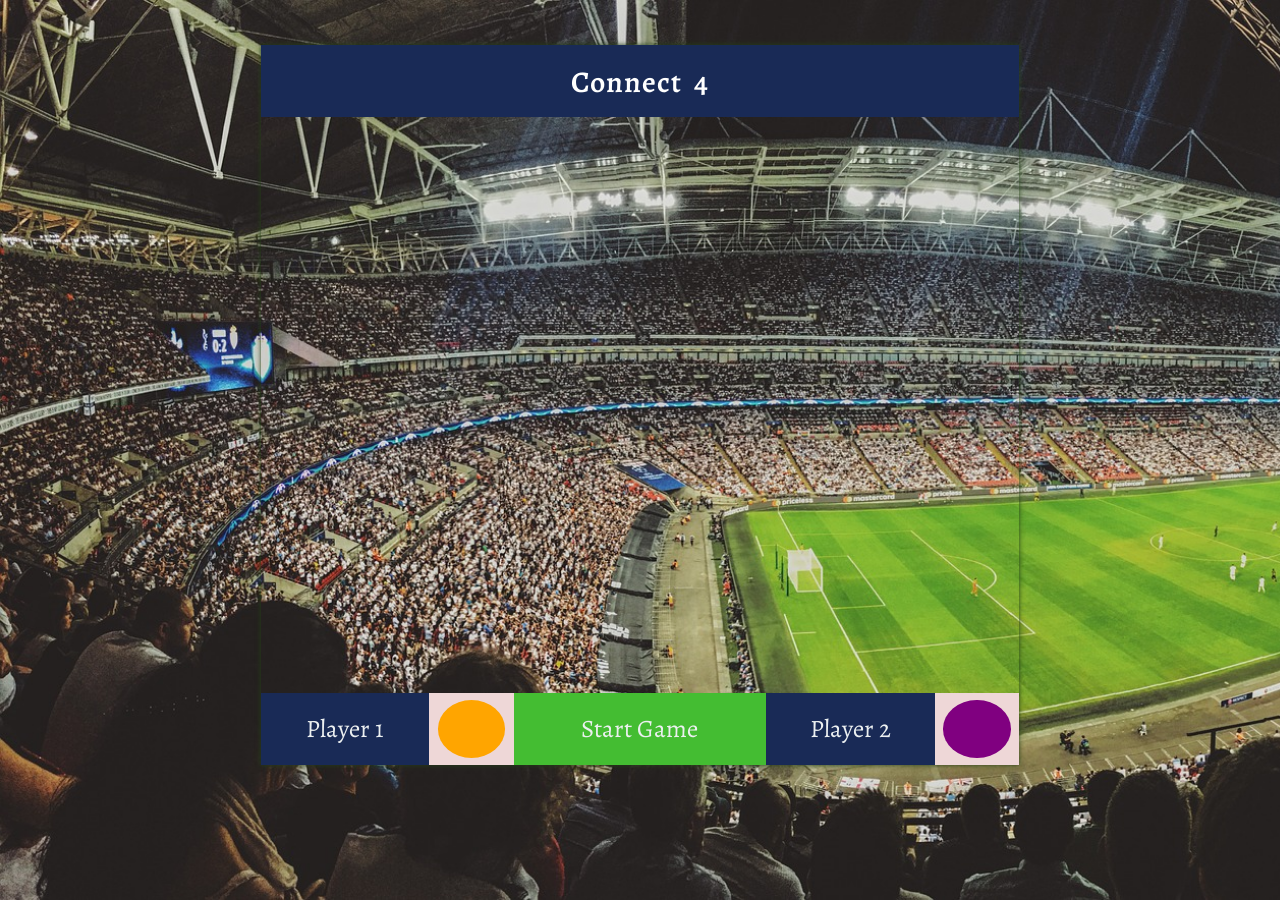
<file: Js-Portfolio_items/connectfour/index_grid.html>
<!DOCTYPE html>
<html lang="en">
<head>
    <meta charset="UTF-8">
    <meta name="viewport" content="width=device-width, initial-scale=1.0">
    <link href="https://fonts.googleapis.com/css?family=Alegreya&display=swap" rel="stylesheet">
    <link rel="stylesheet" href="style.css">
    <title>connec4</title>
</head>
<body>
    
    <div class="main-container">
        
        <div class="banner-container">
            <span id="banner__text">Connect &nbsp;4</span>
        </div>
        
        <div class="game-container">
            <div class="game-block col-1" id="1"></div>
            <div class="game-block col-2" id="2"></div>
            <div class="game-block col-3" id="3"></div>
            <div class="game-block col-4" id="4"></div>
            <div class="game-block col-5" id="5"></div>
            <div class="game-block col-6" id="6"></div>
            <div class="game-block col-7" id="7"></div>


            <div class="game-block col-1" id="8"></div>
            <div class="game-block col-2" id="9"></div>
            <div class="game-block col-3" id="10"></div>
            <div class="game-block col-4" id="11"></div>
            <div class="game-block col-5" id="12"></div>
            <div class="game-block col-6" id="13"></div>
            <div class="game-block col-7" id="14"></div>

            <div class="game-block col-1" id="15"></div>
            <div class="game-block col-2" id="16"></div>
            <div class="game-block col-3" id="17"></div>
            <div class="game-block col-4" id="18"></div>
            <div class="game-block col-5" id="19"></div>
            <div class="game-block col-6" id="20"></div>
            <div class="game-block col-7" id="21"></div>

            <div class="game-block col-1" id="22"></div>
            <div class="game-block col-2" id="23"></div>
            <div class="game-block col-3" id="24"></div>
            <div class="game-block col-4" id="25"></div>
            <div class="game-block col-5" id="26"></div>
            <div class="game-block col-6" id="27"></div>
            <div class="game-block col-7" id="28"></div>

            <div class="game-block col-1" id="29"></div>
            <div class="game-block col-2" id="30"></div>
            <div class="game-block col-3" id="31"></div>
            <div class="game-block col-4" id="32"></div>
            <div class="game-block col-5" id="33"></div>
            <div class="game-block col-6" id="34"></div>
            <div class="game-block col-7" id="35"></div>

            <div class="game-block col-1" id="36"></div>
            <div class="game-block col-2" id="37"></div>
            <div class="game-block col-3" id="38"></div>
            <div class="game-block col-4" id="39"></div>
            <div class="game-block col-5" id="40"></div>
            <div class="game-block col-6" id="41"></div>
            <div class="game-block col-7" id="42"></div>
        </div>

        <div class="result-container">
            <div class="player">
                <div class="player__name">Player 1</div>
                <div class="player__colorPicker">
                    <div class="dot" id="playerOne"></div>
                </div>
            </div>
            <div class="startTrigger">
                <div id="startTrigger_text">Start Game</div>
            </div>
            <div class="player">
                <div class="player__name">Player 2</div>
                <div class="player__colorPicker">
                    <div class="dot" id="playerTwo"></div>
                </div>
            </div>
        </div>
    </div>

<script src="script.js"></script>
</body>
</html>
</file>
<file: css/linea.css>
@charset "UTF-8";

@font-face {
  font-family: "linea";
  src:url("../fonts/linea.eot");
  src:url("../fonts/linea.eot?#iefix") format("embedded-opentype"),
    url("../fonts/linea.woff") format("woff"),
    url("../fonts/linea.ttf") format("truetype"),
    url("../fonts/linea.svg#linea") format("svg");
  font-weight: normal;
  font-style: normal;

}

[data-icon]:before {
  font-family: "linea" !important;
  content: attr(data-icon);
  font-style: normal !important;
  font-weight: normal !important;
  font-variant: normal !important;
  text-transform: none !important;
  speak: none;
  line-height: 1;
  -webkit-font-smoothing: antialiased;
  -moz-osx-font-smoothing: grayscale;
}

[class^="icon-"]:before,
[class*=" icon-"]:before {
  font-family: "linea" !important;
  font-style: normal !important;
  font-weight: normal !important;
  font-variant: normal !important;
  text-transform: none !important;
  speak: none;
  line-height: 1;
  -webkit-font-smoothing: antialiased;
  -moz-osx-font-smoothing: grayscale;
}

.icon-basic-accelerator:before {
  content: "a";
}
.icon-basic-alarm:before {
  content: "b";
}
.icon-basic-anchor:before {
  content: "c";
}
.icon-basic-anticlockwise:before {
  content: "d";
}
.icon-basic-archive:before {
  content: "e";
}
.icon-basic-archive-full:before {
  content: "f";
}
.icon-basic-ban:before {
  content: "g";
}
.icon-basic-battery-charge:before {
  content: "h";
}
.icon-basic-battery-empty:before {
  content: "i";
}
.icon-basic-battery-full:before {
  content: "j";
}
.icon-basic-battery-half:before {
  content: "k";
}
.icon-basic-bolt:before {
  content: "l";
}
.icon-basic-book:before {
  content: "m";
}
.icon-basic-book-pen:before {
  content: "n";
}
.icon-basic-book-pencil:before {
  content: "o";
}
.icon-basic-bookmark:before {
  content: "p";
}
.icon-basic-calculator:before {
  content: "q";
}
.icon-basic-calendar:before {
  content: "r";
}
.icon-basic-cards-diamonds:before {
  content: "s";
}
.icon-basic-cards-hearts:before {
  content: "t";
}
.icon-basic-case:before {
  content: "u";
}
.icon-basic-chronometer:before {
  content: "v";
}
.icon-basic-clessidre:before {
  content: "w";
}
.icon-basic-clock:before {
  content: "x";
}
.icon-basic-clockwise:before {
  content: "y";
}
.icon-basic-cloud:before {
  content: "z";
}
.icon-basic-clubs:before {
  content: "A";
}
.icon-basic-compass:before {
  content: "B";
}
.icon-basic-cup:before {
  content: "C";
}
.icon-basic-diamonds:before {
  content: "D";
}
.icon-basic-display:before {
  content: "E";
}
.icon-basic-download:before {
  content: "F";
}
.icon-basic-exclamation:before {
  content: "G";
}
.icon-basic-eye:before {
  content: "H";
}
.icon-basic-eye-closed:before {
  content: "I";
}
.icon-basic-female:before {
  content: "J";
}
.icon-basic-flag1:before {
  content: "K";
}
.icon-basic-flag2:before {
  content: "L";
}
.icon-basic-floppydisk:before {
  content: "M";
}
.icon-basic-folder:before {
  content: "N";
}
.icon-basic-folder-multiple:before {
  content: "O";
}
.icon-basic-gear:before {
  content: "P";
}
.icon-basic-geolocalize-01:before {
  content: "Q";
}
.icon-basic-geolocalize-05:before {
  content: "R";
}
.icon-basic-globe:before {
  content: "S";
}
.icon-basic-gunsight:before {
  content: "T";
}
.icon-basic-hammer:before {
  content: "U";
}
.icon-basic-headset:before {
  content: "V";
}
.icon-basic-heart:before {
  content: "W";
}
.icon-basic-heart-broken:before {
  content: "X";
}
.icon-basic-helm:before {
  content: "Y";
}
.icon-basic-home:before {
  content: "Z";
}
.icon-basic-info:before {
  content: "0";
}
.icon-basic-ipod:before {
  content: "1";
}
.icon-basic-joypad:before {
  content: "2";
}
.icon-basic-key:before {
  content: "3";
}
.icon-basic-keyboard:before {
  content: "4";
}
.icon-basic-laptop:before {
  content: "5";
}
.icon-basic-life-buoy:before {
  content: "6";
}
.icon-basic-lightbulb:before {
  content: "7";
}
.icon-basic-link:before {
  content: "8";
}
.icon-basic-lock:before {
  content: "9";
}
.icon-basic-lock-open:before {
  content: "!";
}
.icon-basic-magic-mouse:before {
  content: "\"";
}
.icon-basic-magnifier:before {
  content: "#";
}
.icon-basic-magnifier-minus:before {
  content: "$";
}
.icon-basic-magnifier-plus:before {
  content: "%";
}
.icon-basic-mail:before {
  content: "&";
}
.icon-basic-mail-multiple:before {
  content: "'";
}
.icon-basic-mail-open:before {
  content: "(";
}
.icon-basic-mail-open-text:before {
  content: ")";
}
.icon-basic-male:before {
  content: "*";
}
.icon-basic-map:before {
  content: "+";
}
.icon-basic-message:before {
  content: ",";
}
.icon-basic-message-multiple:before {
  content: "-";
}
.icon-basic-message-txt:before {
  content: ".";
}
.icon-basic-mixer2:before {
  content: "/";
}
.icon-basic-mouse:before {
  content: ":";
}
.icon-basic-notebook:before {
  content: ";";
}
.icon-basic-notebook-pen:before {
  content: "<";
}
.icon-basic-notebook-pencil:before {
  content: "=";
}
.icon-basic-paperplane:before {
  content: ">";
}
.icon-basic-pencil-ruler:before {
  content: "?";
}
.icon-basic-pencil-ruler-pen:before {
  content: "@";
}
.icon-basic-photo:before {
  content: "[";
}
.icon-basic-picture:before {
  content: "]";
}
.icon-basic-picture-multiple:before {
  content: "^";
}
.icon-basic-pin1:before {
  content: "_";
}
.icon-basic-pin2:before {
  content: "`";
}
.icon-basic-postcard:before {
  content: "{";
}
.icon-basic-postcard-multiple:before {
  content: "|";
}
.icon-basic-printer:before {
  content: "}";
}
.icon-basic-question:before {
  content: "~";
}
.icon-basic-rss:before {
  content: "\\";
}
.icon-basic-server:before {
  content: "\e000";
}
.icon-basic-server2:before {
  content: "\e001";
}
.icon-basic-server-cloud:before {
  content: "\e002";
}
.icon-basic-server-download:before {
  content: "\e003";
}
.icon-basic-server-upload:before {
  content: "\e004";
}
.icon-basic-settings:before {
  content: "\e005";
}
.icon-basic-share:before {
  content: "\e006";
}
.icon-basic-sheet:before {
  content: "\e007";
}
.icon-basic-sheet-multiple:before {
  content: "\e008";
}
.icon-basic-sheet-pen:before {
  content: "\e009";
}
.icon-basic-sheet-pencil:before {
  content: "\e00a";
}
.icon-basic-sheet-txt:before {
  content: "\e00b";
}
.icon-basic-signs:before {
  content: "\e00c";
}
.icon-basic-smartphone:before {
  content: "\e00d";
}
.icon-basic-spades:before {
  content: "\e00e";
}
.icon-basic-spread:before {
  content: "\e00f";
}
.icon-basic-spread-bookmark:before {
  content: "\e010";
}
.icon-basic-spread-text:before {
  content: "\e011";
}
.icon-basic-spread-text-bookmark:before {
  content: "\e012";
}
.icon-basic-star:before {
  content: "\e013";
}
.icon-basic-tablet:before {
  content: "\e014";
}
.icon-basic-target:before {
  content: "\e015";
}
.icon-basic-todo:before {
  content: "\e016";
}
.icon-basic-todo-pen:before {
  content: "\e017";
}
.icon-basic-todo-pencil:before {
  content: "\e018";
}
.icon-basic-todo-txt:before {
  content: "\e019";
}
.icon-basic-todolist-pen:before {
  content: "\e01a";
}
.icon-basic-todolist-pencil:before {
  content: "\e01b";
}
.icon-basic-trashcan:before {
  content: "\e01c";
}
.icon-basic-trashcan-full:before {
  content: "\e01d";
}
.icon-basic-trashcan-refresh:before {
  content: "\e01e";
}
.icon-basic-trashcan-remove:before {
  content: "\e01f";
}
.icon-basic-upload:before {
  content: "\e020";
}
.icon-basic-usb:before {
  content: "\e021";
}
.icon-basic-video:before {
  content: "\e022";
}
.icon-basic-watch:before {
  content: "\e023";
}
.icon-basic-webpage:before {
  content: "\e024";
}
.icon-basic-webpage-img-txt:before {
  content: "\e025";
}
.icon-basic-webpage-multiple:before {
  content: "\e026";
}
.icon-basic-webpage-txt:before {
  content: "\e027";
}
.icon-basic-world:before {
  content: "\e028";
}
.icon-ecommerce-bag:before {
  content: "\e029";
}
.icon-ecommerce-bag-check:before {
  content: "\e02a";
}
.icon-ecommerce-bag-cloud:before {
  content: "\e02b";
}
.icon-ecommerce-bag-download:before {
  content: "\e02c";
}
.icon-ecommerce-bag-minus:before {
  content: "\e02d";
}
.icon-ecommerce-bag-plus:before {
  content: "\e02e";
}
.icon-ecommerce-bag-refresh:before {
  content: "\e02f";
}
.icon-ecommerce-bag-remove:before {
  content: "\e030";
}
.icon-ecommerce-bag-search:before {
  content: "\e031";
}
.icon-ecommerce-bag-upload:before {
  content: "\e032";
}
.icon-ecommerce-banknote:before {
  content: "\e033";
}
.icon-ecommerce-banknotes:before {
  content: "\e034";
}
.icon-ecommerce-basket:before {
  content: "\e035";
}
.icon-ecommerce-basket-check:before {
  content: "\e036";
}
.icon-ecommerce-basket-cloud:before {
  content: "\e037";
}
.icon-ecommerce-basket-download:before {
  content: "\e038";
}
.icon-ecommerce-basket-minus:before {
  content: "\e039";
}
.icon-ecommerce-basket-plus:before {
  content: "\e03a";
}
.icon-ecommerce-basket-refresh:before {
  content: "\e03b";
}
.icon-ecommerce-basket-remove:before {
  content: "\e03c";
}
.icon-ecommerce-basket-search:before {
  content: "\e03d";
}
.icon-ecommerce-basket-upload:before {
  content: "\e03e";
}
.icon-ecommerce-bath:before {
  content: "\e03f";
}
.icon-ecommerce-cart:before {
  content: "\e040";
}
.icon-ecommerce-cart-check:before {
  content: "\e041";
}
.icon-ecommerce-cart-cloud:before {
  content: "\e042";
}
.icon-ecommerce-cart-content:before {
  content: "\e043";
}
.icon-ecommerce-cart-download:before {
  content: "\e044";
}
.icon-ecommerce-cart-minus:before {
  content: "\e045";
}
.icon-ecommerce-cart-plus:before {
  content: "\e046";
}
.icon-ecommerce-cart-refresh:before {
  content: "\e047";
}
.icon-ecommerce-cart-remove:before {
  content: "\e048";
}
.icon-ecommerce-cart-search:before {
  content: "\e049";
}
.icon-ecommerce-cart-upload:before {
  content: "\e04a";
}
.icon-ecommerce-cent:before {
  content: "\e04b";
}
.icon-ecommerce-colon:before {
  content: "\e04c";
}
.icon-ecommerce-creditcard:before {
  content: "\e04d";
}
.icon-ecommerce-diamond:before {
  content: "\e04e";
}
.icon-ecommerce-dollar:before {
  content: "\e04f";
}
.icon-ecommerce-euro:before {
  content: "\e050";
}
.icon-ecommerce-franc:before {
  content: "\e051";
}
.icon-ecommerce-gift:before {
  content: "\e052";
}
.icon-ecommerce-graph1:before {
  content: "\e053";
}
.icon-ecommerce-graph2:before {
  content: "\e054";
}
.icon-ecommerce-graph3:before {
  content: "\e055";
}
.icon-ecommerce-graph-decrease:before {
  content: "\e056";
}
.icon-ecommerce-graph-increase:before {
  content: "\e057";
}
.icon-ecommerce-guarani:before {
  content: "\e058";
}
.icon-ecommerce-kips:before {
  content: "\e059";
}
.icon-ecommerce-lira:before {
  content: "\e05a";
}
.icon-ecommerce-megaphone:before {
  content: "\e05b";
}
.icon-ecommerce-money:before {
  content: "\e05c";
}
.icon-ecommerce-naira:before {
  content: "\e05d";
}
.icon-ecommerce-pesos:before {
  content: "\e05e";
}
.icon-ecommerce-pound:before {
  content: "\e05f";
}
.icon-ecommerce-receipt:before {
  content: "\e060";
}
.icon-ecommerce-receipt-bath:before {
  content: "\e061";
}
.icon-ecommerce-receipt-cent:before {
  content: "\e062";
}
.icon-ecommerce-receipt-dollar:before {
  content: "\e063";
}
.icon-ecommerce-receipt-euro:before {
  content: "\e064";
}
.icon-ecommerce-receipt-franc:before {
  content: "\e065";
}
.icon-ecommerce-receipt-guarani:before {
  content: "\e066";
}
.icon-ecommerce-receipt-kips:before {
  content: "\e067";
}
.icon-ecommerce-receipt-lira:before {
  content: "\e068";
}
.icon-ecommerce-receipt-naira:before {
  content: "\e069";
}
.icon-ecommerce-receipt-pesos:before {
  content: "\e06a";
}
.icon-ecommerce-receipt-pound:before {
  content: "\e06b";
}
.icon-ecommerce-receipt-rublo:before {
  content: "\e06c";
}
.icon-ecommerce-receipt-rupee:before {
  content: "\e06d";
}
.icon-ecommerce-receipt-tugrik:before {
  content: "\e06e";
}
.icon-ecommerce-receipt-won:before {
  content: "\e06f";
}
.icon-ecommerce-receipt-yen:before {
  content: "\e070";
}
.icon-ecommerce-receipt-yen2:before {
  content: "\e071";
}
.icon-ecommerce-recept-colon:before {
  content: "\e072";
}
.icon-ecommerce-rublo:before {
  content: "\e073";
}
.icon-ecommerce-rupee:before {
  content: "\e074";
}
.icon-ecommerce-safe:before {
  content: "\e075";
}
.icon-ecommerce-sale:before {
  content: "\e076";
}
.icon-ecommerce-sales:before {
  content: "\e077";
}
.icon-ecommerce-ticket:before {
  content: "\e078";
}
.icon-ecommerce-tugriks:before {
  content: "\e079";
}
.icon-ecommerce-wallet:before {
  content: "\e07a";
}
.icon-ecommerce-won:before {
  content: "\e07b";
}
.icon-ecommerce-yen:before {
  content: "\e07c";
}
.icon-ecommerce-yen2:before {
  content: "\e07d";
}
.icon-music-beginning-button:before {
  content: "\e029";
}
.icon-music-bell:before {
  content: "\e02a";
}
.icon-music-cd:before {
  content: "\e02b";
}
.icon-music-diapason:before {
  content: "\e02c";
}
.icon-music-eject-button:before {
  content: "\e02d";
}
.icon-music-end-button:before {
  content: "\e02e";
}
.icon-music-fastforward-button:before {
  content: "\e02f";
}
.icon-music-headphones:before {
  content: "\e030";
}
.icon-music-ipod:before {
  content: "\e031";
}
.icon-music-loudspeaker:before {
  content: "\e032";
}
.icon-music-microphone:before {
  content: "\e033";
}
.icon-music-microphone-old:before {
  content: "\e034";
}
.icon-music-mixer:before {
  content: "\e035";
}
.icon-music-mute:before {
  content: "\e036";
}
.icon-music-note-multiple:before {
  content: "\e037";
}
.icon-music-note-single:before {
  content: "\e038";
}
.icon-music-pause-button:before {
  content: "\e039";
}
.icon-music-play-button:before {
  content: "\e03a";
}
.icon-music-playlist:before {
  content: "\e03b";
}
.icon-music-radio-ghettoblaster:before {
  content: "\e03c";
}
.icon-music-radio-portable:before {
  content: "\e03d";
}
.icon-music-record:before {
  content: "\e03e";
}
.icon-music-recordplayer:before {
  content: "\e03f";
}
.icon-music-repeat-button:before {
  content: "\e040";
}
.icon-music-rewind-button:before {
  content: "\e041";
}
.icon-music-shuffle-button:before {
  content: "\e042";
}
.icon-music-stop-button:before {
  content: "\e043";
}
.icon-music-tape:before {
  content: "\e044";
}
.icon-music-volume-down:before {
  content: "\e045";
}
.icon-music-volume-up:before {
  content: "\e046";
}
.icon-ecommerce-bag:before {
  content: "\e047";
}
.icon-ecommerce-bag-check:before {
  content: "\e048";
}
.icon-ecommerce-bag-cloud:before {
  content: "\e049";
}
.icon-ecommerce-bag-download:before {
  content: "\e04a";
}
.icon-ecommerce-bag-minus:before {
  content: "\e04b";
}
.icon-ecommerce-bag-plus:before {
  content: "\e04c";
}
.icon-ecommerce-bag-refresh:before {
  content: "\e04d";
}
.icon-ecommerce-bag-remove:before {
  content: "\e04e";
}
.icon-ecommerce-bag-search:before {
  content: "\e04f";
}
.icon-ecommerce-bag-upload:before {
  content: "\e050";
}
.icon-ecommerce-banknote:before {
  content: "\e051";
}
.icon-ecommerce-banknotes:before {
  content: "\e052";
}
.icon-ecommerce-basket:before {
  content: "\e053";
}
.icon-ecommerce-basket-check:before {
  content: "\e054";
}
.icon-ecommerce-basket-cloud:before {
  content: "\e055";
}
.icon-ecommerce-basket-download:before {
  content: "\e056";
}
.icon-ecommerce-basket-minus:before {
  content: "\e057";
}
.icon-ecommerce-basket-plus:before {
  content: "\e058";
}
.icon-ecommerce-basket-refresh:before {
  content: "\e059";
}
.icon-ecommerce-basket-remove:before {
  content: "\e05a";
}
.icon-ecommerce-basket-search:before {
  content: "\e05b";
}
.icon-ecommerce-basket-upload:before {
  content: "\e05c";
}
.icon-ecommerce-bath:before {
  content: "\e05d";
}
.icon-ecommerce-cart:before {
  content: "\e05e";
}
.icon-ecommerce-cart-check:before {
  content: "\e05f";
}
.icon-ecommerce-cart-cloud:before {
  content: "\e060";
}
.icon-ecommerce-cart-content:before {
  content: "\e061";
}
.icon-ecommerce-cart-download:before {
  content: "\e062";
}
.icon-ecommerce-cart-minus:before {
  content: "\e063";
}
.icon-ecommerce-cart-plus:before {
  content: "\e064";
}
.icon-ecommerce-cart-refresh:before {
  content: "\e065";
}
.icon-ecommerce-cart-remove:before {
  content: "\e066";
}
.icon-ecommerce-cart-search:before {
  content: "\e067";
}
.icon-ecommerce-cart-upload:before {
  content: "\e068";
}
.icon-ecommerce-cent:before {
  content: "\e069";
}
.icon-ecommerce-colon:before {
  content: "\e06a";
}
.icon-ecommerce-creditcard:before {
  content: "\e06b";
}
.icon-ecommerce-diamond:before {
  content: "\e06c";
}
.icon-ecommerce-dollar:before {
  content: "\e06d";
}
.icon-ecommerce-euro:before {
  content: "\e06e";
}
.icon-ecommerce-franc:before {
  content: "\e06f";
}
.icon-ecommerce-gift:before {
  content: "\e070";
}
.icon-ecommerce-graph1:before {
  content: "\e071";
}
.icon-ecommerce-graph2:before {
  content: "\e072";
}
.icon-ecommerce-graph3:before {
  content: "\e073";
}
.icon-ecommerce-graph-decrease:before {
  content: "\e074";
}
.icon-ecommerce-graph-increase:before {
  content: "\e075";
}
.icon-ecommerce-guarani:before {
  content: "\e076";
}
.icon-ecommerce-kips:before {
  content: "\e077";
}
.icon-ecommerce-lira:before {
  content: "\e078";
}
.icon-ecommerce-megaphone:before {
  content: "\e079";
}
.icon-ecommerce-money:before {
  content: "\e07a";
}
.icon-ecommerce-naira:before {
  content: "\e07b";
}
.icon-ecommerce-pesos:before {
  content: "\e07c";
}
.icon-ecommerce-pound:before {
  content: "\e07d";
}
.icon-ecommerce-receipt:before {
  content: "\e07e";
}
.icon-ecommerce-receipt-bath:before {
  content: "\e07f";
}
.icon-ecommerce-receipt-cent:before {
  content: "\e080";
}
.icon-ecommerce-receipt-dollar:before {
  content: "\e081";
}
.icon-ecommerce-receipt-euro:before {
  content: "\e082";
}
.icon-ecommerce-receipt-franc:before {
  content: "\e083";
}
.icon-ecommerce-receipt-guarani:before {
  content: "\e084";
}
.icon-ecommerce-receipt-kips:before {
  content: "\e085";
}
.icon-ecommerce-receipt-lira:before {
  content: "\e086";
}
.icon-ecommerce-receipt-naira:before {
  content: "\e087";
}
.icon-ecommerce-receipt-pesos:before {
  content: "\e088";
}
.icon-ecommerce-receipt-pound:before {
  content: "\e089";
}
.icon-ecommerce-receipt-rublo:before {
  content: "\e08a";
}
.icon-ecommerce-receipt-rupee:before {
  content: "\e08b";
}
.icon-ecommerce-receipt-tugrik:before {
  content: "\e08c";
}
.icon-ecommerce-receipt-won:before {
  content: "\e08d";
}
.icon-ecommerce-receipt-yen:before {
  content: "\e08e";
}
.icon-ecommerce-receipt-yen2:before {
  content: "\e08f";
}
.icon-ecommerce-recept-colon:before {
  content: "\e090";
}
.icon-ecommerce-rublo:before {
  content: "\e091";
}
.icon-ecommerce-rupee:before {
  content: "\e092";
}
.icon-ecommerce-safe:before {
  content: "\e093";
}
.icon-ecommerce-sale:before {
  content: "\e094";
}
.icon-ecommerce-sales:before {
  content: "\e095";
}
.icon-ecommerce-ticket:before {
  content: "\e096";
}
.icon-ecommerce-tugriks:before {
  content: "\e097";
}
.icon-ecommerce-wallet:before {
  content: "\e098";
}
.icon-ecommerce-won:before {
  content: "\e099";
}
.icon-ecommerce-yen:before {
  content: "\e09a";
}
.icon-ecommerce-yen2:before {
  content: "\e09b";
}
</file>
<file: css/style.css>
/*=======================================================
	
	Item	: 	N5 - Minimal Resume/CV & vCard Template
	
	Author	: 	Noman Ali Samejo
	
--------------------------------------------------------------------------------------
	List Of Contents
--------------------------------------------------------------------------------------
	
	01. General Styles
	
	02. Menu
	
	03. Section Styles
	
	04. Main Section
	
	05. About Section
	
	06. Resume Section
	
	07. Portfolio Section
	
	08. Contact Section
	
	09. Responsive CSS

=========================================================*/

/*=======================================================
	General Styles
=======================================================*/
@import url(https://fonts.googleapis.com/css?family=Roboto+Mono:400,500,700,300,100|Lora:400,400italic,700,700italic);
body, html{
	height:100%;
	width:100%;
}
body{
	position:relative;
	overflow:hidden;
	font-family: Lora, serif;
	background:#F0F0F0 !important;
}
*{
	font-family: inherit;
}
.view-project,
.portfolio-filters > li > a,
.p-table > .header > .price,
.info-list > li > strong,
.btn-custom,
.menu-items > li > a,
h1, h2, h3, h4, h5, h6{
	font-family: 'Roboto Mono', sans-serif;
}
.color{
	color:#303F9F;
}
::-webkit-scrollbar{
	background:#F0F0F0;
	height:10px;
	width:10px;
}
::-webkit-scrollbar-thumb{
	background:#D0D0D0;
	border:solid 2px #F0F0F0;
}
::-webkit-scrollbar-thumb:hover{
	background:#A0A0A0;
}
img{
	max-width:100%;
}


/*=======================================================
	Menu
=======================================================*/
body.border-dark .menu-btn > .lines > span{
	background:#303F9F;
}
.menu-btn > .lines > .l2{
	margin:6px 0;
}
.menu{
	position:absolute;
	z-index:399;
	background:rgba(0,0,0,.9);
	top:0;
	right:0;
	height:100%;
	width:0;
	-webkit-transition:width .6s cubic-bezier(.785,.135,.15,.86);
	-moz-transition:width .6s cubic-bezier(.785,.135,.15,.86);
	transition:width 0.4s cubic-bezier(.785,.135,.15,.86);
	overflow:hidden;
}
.menu:hover,
.menu-btn:hover + .menu{
	width:270px;
}
.menu > .inner{
	height:100%;
	width:300px;
	position:absolute;
	right:0;
	top:0;
}
.menu-items{
	margin:0;
	padding:0;
	list-style:none;
	position:absolute;
	width:100%;
	top:50%;
	left:0;
	-webkit-transform:translateY(-50%);
	-moz-transform:translateY(-50%);
	-ms-transform:translateY(-50%);
	-o-transform:translateY(-50%);
	transform:translateY(-50%);
	text-align:center;
}
.menu-items > li > a{
	color:#FFF;
	color:rgba(255,255,255,.6);
	font-size:18px;
	font-weight:700;
	text-decoration:none;
	text-transform:uppercase;
	letter-spacing:4px;
	padding:10px 0;
	margin:2px 0;
	display:block;
	-webkit-transition:color .3s cubic-bezier(.785,.135,.15,.86);
	-moz-transition:color .3s cubic-bezier(.785,.135,.15,.86);
	transition:color .3s cubic-bezier(.785,.135,.15,.86);
}
.menu-items > li > a:hover{
	color:#FFF;
}
.main-content > .page-border{
	position:absolute;
	border:solid 1px #FFF;
	border-color:rgba(255,255,255,.4);
	z-index:999;
	-webkit-transition:border-color 2.5s cubic-bezier(.785,.135,.15,.86);
	-moz-transition:border-color 2.5s cubic-bezier(.785,.135,.15,.86);
	transition:border-color 2.5s cubic-bezier(.785,.135,.15,.86);
}
body.border-dark .main-content > .page-border{
	border-color:#303F9F;
}
.main-content > .border-top,
.main-content > .border-bottom{
	height:7px;
	left:20px;
	right:20px;
}
.main-content > .border-top{
	top:14px;
}
.main-content > .border-bottom{
	bottom:14px;
}
.main-content > .border-left,
.main-content > .border-right{
	width:7px;
	top:20px;
	bottom:20px;
}
.main-content > .border-right{
	right:14px;
}
.main-content > .border-left{
	left:14px;
}


/*=======================================================
	Section Styles
=======================================================*/
.main-content{
	position:fixed;
	top:40px;
	left:40px;
	right:40px;
	bottom:40px;
	z-index:99;
	overflow:hidden;
	box-shadow: 0 0 0 10px #FFF;
}
.section{
	position:absolute;
	top:0;
	left:0;
	right:0;
	bottom:0;
	overflow:auto;
	z-index:-1;
	visibility:hidden;
	padding-top:110px;
	background:#F0F0F0;
}
.section.active{
	visibility:visible;
	z-index:99;
}
.section-header{
	position:relative;
}
.section-header > h2{
	font-size:28px;
	font-weight:200;
	margin:0;
	text-transform:uppercase;
	letter-spacing:4px;
}
.section-block{
	padding:110px;
	padding-top:0;
}
body.section-switching .main-content:before,
body.section-switching .main-content:after{
	z-index:299;
}
body.border-dark .main-content:before,
body.border-dark .main-content:after{
	border-color:#303F9F;
}
.sections{
	height:100%;
	width:100%;
}


/*=======================================================
	Main Section
=======================================================*/

.cloud-block {
  width: 115%;
  overflow: hidden;
  


}
.cloud-block img {
  width: 75%;
padding-left: 10px;
  padding-top: 4px;
  margin-right: 10px;

}
.cloud-block .cloud1 {

	    position: fixed;
  top: 60px;
  animation: cloudOne infinite 30s linear;
  animation-delay:2s;
}
.cloud-block .cloud2 {
      position: fixed;
  top: 10px;
  animation: cloudOne infinite 45s linear;
  animation-delay:2s;
}
.cloud-block .cloud3 {
      position: fixed;
  top: 80px;
  animation: cloudOne infinite 35s linear;
  animation-delay:2s;
}
.cloud-block .cloud4 {
      position: fixed;
  bottom: -58px;
  animation: cloudOne infinite 45s linear;
  animation-delay:2s;
}

.cloud-block .cloud4_2 {
      position: fixed;
  bottom: -58px;
  animation: cloudOne infinite 75s linear;
  animation-delay:2s;
}
@keyframes cloudOne {
  0% {
    transform: translate(-100%);
  }
  100% {
    transform: translate(100%);
  }
}  /* Media queries */
 @media screen and (min-width: 1440px) {
   section{height:700px}
 }
/* this is the end of the cloud section*/




.section-main{

	
	background-image:url(../img/home_bg_03.jpg);
	background-size:cover;

	
  max-height: 100%;
  max-width: 100%;
}
.section-main:before{
	content: ' ';
	position:absolute;
	top:0;
	left:0;
	height:100%;
	width:100%;
	/*background:#303F9F;*/
	opacity:.8;
	z-index:-1;
}
.intro-text{
	padding:20px;
	text-align:center;
}
.intro-text > h1{
	margin:0;
	color:#FFF;
	text-transform:uppercase;
	font-weight:900;
	letter-spacing:8px;
	font-size:48px;
}
.intro-text > p{
	font-size:18px;
	color:#FFF;
	color:rgba(255,255,255,.8);
	margin-top:15px;
	margin-bottom:0;
	font-weight:300;
	font-style:italic;
	letter-spacing:2px;
}
.intro-text > .intro-btns{
	margin-top:45px;
}
.intro-text > .intro-btns > .btn-custom{
	margin:0 15px;
}
a.btn-custom{
	color:#FFF;
	text-decoration:none;
}
.btn-custom{
	color:#FFF;
	letter-spacing:4px;
	text-transform:uppercase;
	text-decoration:none;
	text-align:center;
	font-size:11px;
	font-weight:400;
	display:inline-block;
	*display:inline;
	*zoom:1;
	line-height:1em;
	padding:17px 32px;
	position:relative;
	z-index:5;
	background:transparent;
	border:none;
}
.btn-custom:after{
	content: ' ';
	position:absolute;
	top:0;
	left:-10px;
	right:-10px;
	bottom:0;
	-webkit-transform:rotate(-4deg);
	-moz-transform:rotate(-4deg);
	-ms-transform:rotate(-4deg);
	-o-transform:rotate(-4deg);
	transform:rotate(-4deg);
	z-index:-1;
	opacity:0;
	visibility:hidden;
	background:rgba(0,0,0,.3);
	-webkit-transition:all .3s cubic-bezier(.785,.135,.15,.86);
	-moz-transition:all .3s cubic-bezier(.785,.135,.15,.86);
	transition:all .3s cubic-bezier(.785,.135,.15,.86);
}
.btn-custom:before{
	content: ' ';
	position:absolute;
	top:0;
	left:0;
	right:0;
	bottom:0;
	z-index:2;
	border:solid 1px #FFF;
	border-color:rgba(255,255,255,.8);
}
.btn-custom:hover:after{
	opacity:1;
	visibility:visible;
}
.btn-custom.btn-color:after{
	background:#303F9F;
}
.btn-custom.btn-color:hover:after{
	opacity:.4;
}
.btn-custom.btn-color{
	color:#202020;
}
.btn-custom.btn-color > span:before,
.btn-custom.btn-color > span:after{
	background:rgba(0,0,0,.2);
}
.btn-custom.btn-color:before{
	border-color:rgba(0,0,0,.2);
}
body.section-switching .animation-block{
	position:absolute;
	left:0;
	height:0%;
	width:100%;
	background:#E0E0E0;
	z-index:199;
}
body.section-switching.down .animation-block{
	-webkit-animation: anim-down 2.5s cubic-bezier(.785,.135,.15,.86);
	-moz-animation: anim-down 2.5s cubic-bezier(.785,.135,.15,.86);
	animation: anim-down 2.5s cubic-bezier(.785,.135,.15,.86);
}
body.section-switching.up .animation-block{
	-webkit-animation: anim-up 2.5s cubic-bezier(.785,.135,.15,.86);
	-moz-animation: anim-up 2.5s cubic-bezier(.785,.135,.15,.86);
	animation: anim-up 2.5s cubic-bezier(.785,.135,.15,.86);
}
@-webkit-keyframes anim-down{
	0%{
		bottom:0;
		height:0;
	}
	45%{
		bottom:0;
		height:100%;
	}
	55%{
		bottom:0;
		height:100%;
	}
	100%{
		height:0%;
		top:0;
	}
}
@-moz-keyframes anim-down{
	0%{
		bottom:0;
		height:0;
	}
	45%{
		bottom:0;
		height:100%;
	}
	55%{
		bottom:0;
		height:100%;
	}
	100%{
		height:0%;
		top:0;
	}
}
@keyframes anim-down{
	0%{
		bottom:0;
		height:0;
	}
	45%{
		bottom:0;
		height:100%;
	}
	55%{
		bottom:0;
		height:100%;
	}
	100%{
		height:0%;
		top:0;
	}
}
@-webkit-keyframes anim-up{
	0%{
		top:0;
		height:0;
	}
	45%{
		top:0;
		height:100%;
	}
	55%{
		top:0;
		height:100%;
	}
	55.1%{
		bottom:0;
		top:auto;
		height:100%;
	}
	100%{
		height:0%;
		bottom:0;
		top:auto;
	}
}
@-moz-keyframes anim-up{
	0%{
		top:0;
		height:0;
	}
	45%{
		top:0;
		height:100%;
	}
	55%{
		top:0;
		height:100%;
	}
	55.1%{
		bottom:0;
		top:auto;
		height:100%;
	}
	100%{
		height:0%;
		bottom:0;
		top:auto;
	}
}
@keyframes anim-up{
	0%{
		top:0;
		height:0;
	}
	45%{
		top:0;
		height:100%;
	}
	55%{
		top:0;
		height:100%;
	}
	55.1%{
		bottom:0;
		top:auto;
		height:100%;
	}
	100%{
		height:0%;
		bottom:0;
		top:auto;
	}
}
.section-main{
	padding:0;
}
.section-main, .section-main > .container-fluid{
	height:100%;
	width:100%;
}
.v-align{
	display:table;
	height:100%;
	width:100%;
}
.v-align > .inner{
	height:100%;
	width:100%;
	display:table-cell;
	vertical-align:middle;
}



/*=======================================================
	About Section
=======================================================*/

.about-section{
	background:#F0F0F0;
}
.about-block .section-header{
	margin-bottom:80px;
}
.about-text > p{

	margin-top:40px;
	margin-left:30px;
	font-size: 14px;
    /* color: rgba(0,0,0,.4); */
    line-height: 1.9em;
    border: solid 1px;
    border: 10px solid #484f71;
    border-style: double;
    width: 670px;
    left: 30px;
    padding-top: 2.5rem;
    padding-bottom: 2.5rem;
    padding-right: 10px;
    padding-left: 12px;
}



}
.about-text{

	margin-bottom:25px;
}
.about-btns > .btn-custom{
/*	margin-right: 0px;
*/
    margin-left: 30px;
    margin-top:10px;
}
.info-list{
	padding:0;
	margin:0;
	list-style:none;
}
.info-list > li{
	padding:14px 0;
	border-bottom:solid 1px rgba(0,0,0,.1);
}
.info-list > li:last-of-type{
	border:none;
}
.info-list > li > strong{
	letter-spacing:4px;
	color:#202020;
	text-transform:uppercase;
}
.info-list > li > span{
	color:rgba(0,0,0,.4);
}
.services-block .section-header{
	margin-bottom:80px;
}
.service{
	padding:35px;
	position:relative;
}
.service:after{
	content: ' ';
	position:absolute;
	top:0;
	bottom:0;
	left:-10px;
	right:-10px;
	-webkit-transform:rotate(-4deg);
	-moz-transform:rotate(-4deg);
	-ms-transform:rotate(-4deg);
	-o-transform:rotate(-4deg);
	transform:rotate(-4deg);
	background:#303F9F;
	opacity:0;
	visibility:hidden;
	z-index:-1;
	-webkit-transition:all .3s cubic-bezier(.785,.135,.15,.86);
	-moz-transition:all .3s cubic-bezier(.785,.135,.15,.86);
	transition:all .3s cubic-bezier(.785,.135,.15,.86);
}
.service:hover:after{
	visibility:visible;
	opacity:.4;
}
.service:before{
	content: ' ';
	position:absolute;
	top:0;
	left:0;
	right:0;
	bottom:0;
	border:solid 1px rgba(0,0,0,.1);
	z-index:2;
}
.service > .icon{
	font-size:0;
	position:relative;
	z-index:5;
}
.service > .icon > i:before{
	font-size:54px;
	line-height:54px;
	vertical-align:middle;
	color:#303F9F;
}
.service > .content{
	position:relative;
	z-index:5;
}
.service > .content > h4{
	color:#202020;
	letter-spacing:2px;
	text-transform:uppercase;
	margin:25px 0;
}
.service > .content > p{
	line-height:1.6em;
	color:rgba(0,0,0,.4);
	margin:0;
}
.skills-block .section-header{
	margin-bottom:80px;
}
.skill{
	position:relative;
	margin-bottom:40px;
}
.skill:last-of-type{
	margin-bottom:0;
}
.skill > h4{
	margin-top:0;
	margin-bottom:5px;
	font-weight:500;
	letter-spacing:2px;
	text-transform:uppercase;
	font-size:14px;
}
.skill > .bar{
	background:#E0E0E0;
}
.skill > .bar > .percent{
	background:#303F9F;
	width:10%;
	height:6px;
}
.menu-btn{
	font-size:0;
	display:block;
	position:absolute;
	top:20px;
	right:20px;
	padding:25px;
	z-index:499;
}
.menu-btn > .lines{
	display:block;
	width:36px;
}
.menu-btn > .lines > span{
	display:block;
	width:100%;
	height:3px;
	background:#FFF;
	-webkit-transition:background 2.5s cubic-bezier(.785,.135,.15,.86);
	-moz-transition:background 2.5s cubic-bezier(.785,.135,.15,.86);
	transition:background 2.5s cubic-bezier(.785,.135,.15,.86);
}

.pricing-block .section-header{
	margin-bottom:80px;
}
.p-table{
	padding:40px;
	text-align:center;
	position:relative;
}
.p-table:before{
	content: ' ';
	position:absolute;
	top:0;
	left:0;
	right:0;
	bottom:0;
	z-index:2;
	border:solid 1px rgba(0,0,0,.1);
}
.p-table:after{
	content: ' ';
	position:absolute;
	left:0;
	right:0;
	top:-10px;
	bottom:-10px;
	background:#303F9F;
	-webkit-transform:rotate(-4deg);
	-moz-transform:rotate(-4deg);
	-ms-transform:rotate(-4deg);
	-o-transform:rotate(-4deg);
	transform:rotate(-4deg);
	opacity:0;
	visibility:hidden;
	-webkit-transition:all .3s cubic-bezier(.785,.135,.15,.86);
	-moz-transition:all .3s cubic-bezier(.785,.135,.15,.86);
	transition:all .3s cubic-bezier(.785,.135,.15,.86);
}
.p-table:hover:after{
	opacity:.4;
	visibility:visible;
}
.p-table > *{
	position:relative;
	z-index:5;
}
.p-table > .items{
	list-style:none;
	margin:0;
	padding:0;
	margin-bottom:35px;
}
.p-table > .items > li{
	padding:10px 0;
	color:rgba(0,0,0,.4);
}
.p-table > .header{
	margin-bottom:35px;
}
.p-table > .header > h4{
	margin:0;
	font-size:32px;
	text-transform:uppercase;
	letter-spacing:2px;
	margin-bottom:45px;
}
.p-table > .header > .price{
	font-size:0;
}
.p-table > .header > .price > *{
	display:inline-block;
	*display:inline;
	*zoom:1;
	position:relative;
}
.p-table > .header > .price > .currency{
	font-size:16px;
	vertical-align:top;
	top:2em;
}
.p-table > .header > .price > .amount{
	font-size:94px;
	font-weight:900;
}
.p-table > .header > .price > .period{
	font-size:14px;
	text-transform:uppercase;
	letter-spacing:2px;
	color:rgba(0,0,0,.4);
}



/*=======================================================
	Resume Section
=======================================================*/
.timeline-block .section-header{
	margin-bottom:80px;
}
.timeline{
	margin:0;
	padding:0;
	list-style:none;
	position:relative;
	padding:40px 0;
}
.timeline:before{
	content: ' ';
	position:absolute;
	top:0;
	left:0;
	height:100%;
	width:1px;
	background:#D0D0D0;
}
.timeline > li{
	padding-left:40px;
	margin-bottom:40px;
}
.timeline > li:last-of-type{
	margin-bottom:0;
}
.timeline > li > .timeline-content{
	padding:25px;
	border:solid 1px #B6B6B6;
	position:relative;
}
.timeline > li > .timeline-content:before{
	content: ' ';
	position:absolute;
	top:15px;
	left:-40px;
	width:40px;
	height:1px;
	background:#B6B6B6;
}
.timeline > li > .timeline-content:after{
	content: ' ';
	position:absolute;
	height:16px;
	width:16px;
	border-radius:50%;
	background:#F0F0F0;
	border:solid 1px #B6B6B6;
	top:7px;
	left:-48px;
}
.timeline > li > .timeline-content > h4{
	margin:0;
	margin-bottom:5px;
}
.timeline > li > .timeline-content > em{
	margin-bottom:10px;
	display:block;
	color:rgba(0,0,0,.6);
}
.timeline > li > .timeline-content > em > span{
	margin-right:10px;
}
.timeline > li > .timeline-content > p{
	margin:0;
	line-height:1.6em;
	color:rgba(0,0,0,.4);
}
.testimonials-block .section-header{
	margin-bottom:80px;
}
.testimonial{
	position:relative;
}
.testimonial > .icon{
	font-size:64px;
	color:#303F9F;
	opacity:.6;
}
.testimonial > p{
	font-size:18px;
	line-height:1.8em;
	color:rgba(0,0,0,.6);
	font-style:italic;
	margin-top:10px;
}
.testimonial > .author{
	margin-top:25px;
}
.testimonial > .author > h4{
	margin:0;
	text-transform:uppercase;
	letter-spacing:2px;
	margin-bottom:5px;
}
.testimonial > .author > span{
	font-style:italic;
	color:rgba(0,0,0,.6);
}
.testimonials-slider .owl-controls{
	font-size:0;
	margin-top:60px;
}
.testimonials-slider .owl-controls .owl-dot{
	display:inline-block;
	*display:inline;
	*zoom:1;
	padding:15px 0;
	margin:-15px 0;
	margin-right:3px;
}
.testimonials-slider .owl-controls .owl-dot > span{
	display:block;
	height:6px;
	width:36px;
	margin-right:7px;
	background:#303F9F;
	opacity:.4;
}
.testimonials-slider .owl-controls .owl-dot.active > span{
	opacity:1;
}




/*=======================================================
	Portfolio Section
=======================================================*/
.portfolio-block .section-header{
	margin-bottom:80px;
}
.portfolio-filters,
.portfolio-items{
	position:relative;
	list-style:none;
	font-size:0;
	margin:0;
	padding:0;
}
.portfolio-filters{
	margin-bottom:25px;
}
.portfolio-filters > li{
	display:inline-block;
	*display:inline;
	*zoom:1;
	margin-right:25px;
}
.portfolio-filters > li > a{
	display:block;
	font-size:16px;
	font-weight:500;
	color:rgba(0,0,0,.4);
	text-decoration:none;
	text-transform:uppercase;
	letter-spacing:4px;
	padding:15px 0;
	margin:-15px 0;
}
.portfolio-filters > li > a.active,
.portfolio-filters > li > a:hover{
	color:#202020;
}
.portfolio-items{
	margin:-5px;
	overflow:visible !important;
}
.portfolio-items > li{
	width:33.3333%;
}
.portfolio-items > li > .inner{
	margin:5px;
	position:relative;
}
.portfolio-items > li{
	z-index:2;
}
.portfolio-items > li:hover{
	z-index:9;
}
.portfolio-items > li > .inner > .overlay:before{
	content: ' ';
	position:absolute;
	top:0;
	bottom:0;
	right:-10px;
	left:-10px;
	background:#303F9F;
	opacity:.9;
	-webkit-transform:rotate(0deg) scale(0);
	-moz-transform:rotate(0deg) scale(0);
	-ms-transform:rotate(0deg) scale(0);
	-o-transform:rotate(0deg) scale(0);
	transform:rotate(0deg) scale(0);
	-webkit-transition:all .3s cubic-bezier(.785,.135,.15,.86);
	-moz-transition:all .3s cubic-bezier(.785,.135,.15,.86);
	transition:all .3s cubic-bezier(.785,.135,.15,.86);
}
.portfolio-items > li > .inner:hover > .overlay:before{
	-webkit-transform:rotate(-10deg) scale(1);
	-moz-transform:rotate(-10deg) scale(1);
	-ms-transform:rotate(-10deg) scale(1);
	-o-transform:rotate(-10deg) scale(1);
	transform:rotate(-10deg) scale(1);
}
.portfolio-items > li > .inner:hover > .overlay{
	opacity:1;
}
.portfolio-items > li > .inner > .overlay{
	position:absolute;
	top:0;
	left:0;
	right:0;
	bottom:0;
	z-index:10;
	text-align:center;
	opacity:0;
	-webkit-transition:all .3s cubic-bezier(.785,.135,.15,.86);
	-moz-transition:all .3s cubic-bezier(.785,.135,.15,.86);
	transition:all .3s cubic-bezier(.785,.135,.15,.86);
}
.portfolio-items > li > .inner > .overlay > .view-project{
	font-size:18px;
	line-height:18px;
	vertical-align:middle;
	position:absolute;
	top:50%;
	margin-top:-29px;
	color:#FFF;
	color:rgba(255,255,255,.6);
	text-decoration:none;
	left:0;
	right:0;
	padding:20px 0;
	text-transform:uppercase;
	letter-spacing:2px;
	-webkit-transition:all .3s cubic-bezier(.785,.135,.15,.86);
	-moz-transition:all .3s cubic-bezier(.785,.135,.15,.86);
	transition:all .3s cubic-bezier(.785,.135,.15,.86);
}
.portfolio-items > li > .inner > .overlay > .view-project:hover{
	color:#FFF;
}
/*== Project Popup ==*/
.mfp-bg{
	background:#303F9F;
}
.my-mfp-zoom-in .zoom-anim-dialog {
	opacity: 0;
	-webkit-transition: all 0.2s ease-in-out; 
	-moz-transition: all 0.2s ease-in-out; 
	-o-transition: all 0.2s ease-in-out; 
	transition: all 0.2s ease-in-out; 
	-webkit-transform: scale(0.8); 
	-moz-transform: scale(0.8); 
	-ms-transform: scale(0.8); 
	-o-transform: scale(0.8); 
	transform: scale(0.8); 
}
.my-mfp-zoom-in.mfp-ready .zoom-anim-dialog {
	opacity: 1;
	-webkit-transform: scale(1); 
	-moz-transform: scale(1); 
	-ms-transform: scale(1); 
	-o-transform: scale(1); 
	transform: scale(1); 
}
.my-mfp-zoom-in.mfp-removing .zoom-anim-dialog {
	-webkit-transform: scale(0.8); 
	-moz-transform: scale(0.8); 
	-ms-transform: scale(0.8); 
	-o-transform: scale(0.8); 
	transform: scale(0.8); 
	opacity: 0;
}
.my-mfp-zoom-in.mfp-bg {
	opacity: 0;
	-webkit-transition: opacity 0.3s ease-out; 
	-moz-transition: opacity 0.3s ease-out; 
	-o-transition: opacity 0.3s ease-out; 
	transition: opacity 0.3s ease-out;
}
.my-mfp-zoom-in.mfp-ready.mfp-bg {
	opacity: .96;
}
.my-mfp-zoom-in.mfp-removing.mfp-bg {
	opacity: 0;
}
.my-mfp-slide-bottom .zoom-anim-dialog {
	opacity: 0;
	-webkit-transition: all 0.2s ease-out;
	-moz-transition: all 0.2s ease-out;
	-o-transition: all 0.2s ease-out;
	transition: all 0.2s ease-out;
	-webkit-transform: translateY(-20px) perspective( 600px ) rotateX( 10deg );
	-moz-transform: translateY(-20px) perspective( 600px ) rotateX( 10deg );
	-ms-transform: translateY(-20px) perspective( 600px ) rotateX( 10deg );
	-o-transform: translateY(-20px) perspective( 600px ) rotateX( 10deg );
	transform: translateY(-20px) perspective( 600px ) rotateX( 10deg );
}
.my-mfp-slide-bottom.mfp-ready .zoom-anim-dialog {
	opacity: 1;
	-webkit-transform: translateY(0) perspective( 600px ) rotateX( 0 ); 
	-moz-transform: translateY(0) perspective( 600px ) rotateX( 0 ); 
	-ms-transform: translateY(0) perspective( 600px ) rotateX( 0 ); 
	-o-transform: translateY(0) perspective( 600px ) rotateX( 0 ); 
	transform: translateY(0) perspective( 600px ) rotateX( 0 ); 
}
.my-mfp-slide-bottom.mfp-removing .zoom-anim-dialog {
	opacity: 0;
	-webkit-transform: translateY(-10px) perspective( 600px ) rotateX( 10deg ); 
	-moz-transform: translateY(-10px) perspective( 600px ) rotateX( 10deg ); 
	-ms-transform: translateY(-10px) perspective( 600px ) rotateX( 10deg ); 
	-o-transform: translateY(-10px) perspective( 600px ) rotateX( 10deg ); 
	transform: translateY(-10px) perspective( 600px ) rotateX( 10deg ); 
}
.my-mfp-slide-bottom.mfp-bg {
	opacity: 0;
	-webkit-transition: opacity 0.3s ease-out; 
	-moz-transition: opacity 0.3s ease-out; 
	-o-transition: opacity 0.3s ease-out; 
	transition: opacity 0.3s ease-out;
}
.my-mfp-slide-bottom.mfp-ready.mfp-bg {
	opacity: 0.8;
}
.my-mfp-slide-bottom.mfp-removing.mfp-bg {
	opacity: 0;
}
.mfp-container{
	padding:28px !important;
	overflow:auto;
}
.popup-box{
	background:#FFF;
	max-width:450px;
	margin:0 auto;
	position:relative;
	-webkit-box-shadow: 0 0 0 4px #FFF;
	-moz-box-shadow: 0 0 0 4px #FFF;
	box-shadow: 0 0 0 4px #FFF;
}
.popup-box > .mfp-close{
	top:2px;
	right:2px;
	background:#FFF;
	height:48px;
	width:48px;
	opacity:1;
	font-size:26px;
}
.popup-box > .mfp-close:hover{
	background:#FAFAFA;
}
.popup-box > .content{
	padding:20px;
}
.popup-box > .content > h4{
	text-transform:uppercase;
	letter-spacing:2px;
	font-weight:bold;
	font-size:20px;
}
.popup-box > .content > p{
	font-size:14px;
	color:rgba(0,0,0,.45);
	font-weight:500;
}


/*=======================================================
	Contact Section
=======================================================*/
.contact-block .section-header{
	margin-bottom:80px;
}
.contact-form > .form-group:last-of-type{
	margin:0;
}
.alert{
	border-radius:0;
	padding:17px;
	border:solid 1px;
	color:#FFF;
	background:transparent;
}
.alert.alert-success{
	border-color:#66bb6a; 
	color:#66bb6a; 
}
.alert.alert-danger{
	border-color:#ef5350;
	color:#ef5350;
}
.form-group{
	margin-bottom:20px;
}
.form-control{
	padding:14px;
	height:auto;
	border-radius:0;
	-webkit-box-shadow:none !important;
	-moz-box-shadow:none !important;
	box-shadow:none !important;
	border:solid 1px rgba(0,0,0,.1);
	background:transparent;
	-webkit-transition:none;
	-moz-transition:none;
	transition:none;
}
.form-control:focus{
	border-color:#303F9F;
}
.contact-form .btn-custom{
	padding:19px 35px;
}
.contact-info{
	margin-bottom:25px;
}
.contact-info:before,
.contact-info:after{
	content: ' ';
	display:table;
}
.contact-info:after{
	clear:both;
}
.contact-info > i{
	width:60px;
	display:block;
	float:left;
	font-size:52px;
	color:#303F9F;
}
.contact-info > p{
	float:left;
	font-size:16px;
	line-height:1.6em;
	font-style:italic;
	color:rgba(0,0,0,.4);
	margin:0;
	margin-top:5px;
}
@media(min-width:992px){
	.contact-info-icons{
		padding-left:30px;
	}
}



/*=======================================================
	Preloader
=======================================================*/
#preloader{
	position:fixed;
	top:0;
	left:0;
	height:100%;
	width:100%;
	z-index:999;
	-webkit-transition: all .3s 1s ease;
	-moz-transition: all .3s 1s ease;
	transition: all .3s 1s ease;
}
#preloader > .left,
#preloader > .right{
	position:absolute;
	top:0;
	width:50%;
	height:100%;
	background:#FFF;
	overflow:hidden;
	z-index:99;
	-webkit-transition:all .7s .3s ease;
	-moz-transition:all .7s .3s ease;
	transition:all .7s .3s ease;
}
#preloader > .left{
	left:0;
}
#preloader > .right{
	right:0;
}
body.loaded #preloader{
	visibility:hidden;
}
body.loaded #preloader > .left{
	left:-50%;
}
body.loaded #preloader > .right{
	right:-50%;
}
body.loaded #preloader > .left,
body.loaded #preloader > .right,
body.loaded #preloader .loader{
	opacity:0;
	visibility:hidden;
}
.loader{
	height:140px;
	width:140px;
	border:solid 4px #FFF;
	border-top-color:#303F9F;
	border-right-color:#303F9F;
	border-radius:50%;
	position:absolute;
	top:50%;
	right:0;
	left:0;
	margin:auto;
	margin-top:-70px;
	transition:all .3s ease;
	z-index:199;
	-webkit-animation:loader 2s infinite linear;
	-moz-animation:loader 2s infinite linear;
	animation:loader 2s infinite linear;
}
.loader:before,
.loader:after{
	content: ' ';
	position:absolute;
	border:inherit;
	border-radius:50%;
}
.loader:before{
	left:15px;
	top:15px;
	bottom:15px;
	right:15px;
	opacity:.5;
	-webkit-animation: loader 3s infinite linear;
	-moz-animation: loader 3s infinite linear;
	animation: loader 3s infinite linear;
}
.loader:after{
	left:30px;
	right:30px;
	top:30px;
	bottom:30px;
	opacity:.25;
	-webkit-animation: loader 1.5s infinite linear;
	-moz-animation: loader 1.5s infinite linear;
	animation: loader 1.5s infinite linear;
}
@-webkit-keyframes loader{
	0%{
		transform:rotate(0deg);
	}
	100%{
		transform:rotate(360deg);
	}
}
@-moz-keyframes loader{
	0%{
		transform:rotate(0deg);
	}
	100%{
		transform:rotate(360deg);
	}
}
@keyframes loader{
	0%{
		transform:rotate(0deg);
	}
	100%{
		transform:rotate(360deg);
	}
}



/*=======================================================
	Responsive CSS
=======================================================*/
@media(max-width:992px){
	.info-list{
		margin-bottom:25px;
	}
	.p-table,
	.service{
		margin-bottom:25px;
	}
	.skills-block .skill{
		margin-bottom:40px;
	}
	div:last-of-type > .p-table,
	div:last-of-type > .skill:last-of-type,
	div:last-of-type > .servic{
		margin-bottom:0;
	}
	.portfolio-items > li{
		width:50%;
	}
	.section{
		padding-top:90px;
	}
	.section-block{
		padding:90px;
		padding-top:0;
	}
	.contact-info-icons{
		margin-top:60px;
	}
}
@media(max-width:768px){
	.portfolio-items > li{
		width:100%;
	}
	.main-content{
		top:0;
		left:0;
		right:0;
		bottom:0;
	}
	.about-btns > .btn-custom{
		margin-bottom:10px;
	}
	.intro-text > .intro-btns > .btn-custom{
		margin-bottom:10px;
	}
	.intro-text > h1{
		font-size:62px;
	}
}
@media(max-width:550px){
	.section{
		padding-top:70px;
	}
	.section-block{
		padding:70px;
		padding-top:0;
	}
}
@media(max-width:400px){
	.section{
		padding-top:40px;
	}
	.section-block{
		padding:40px;
		padding-top:0;
	}
}
</file>
<file: Js-Portfolio_items/connectfour/style.css>
/* variables */
:root{
    --main-bg-color: #a2bbff;
    --all-outline: 0px solid #3e6e29;
    --second-bg-color:#192a56;
    --playerOne-color: orange;
    --playerTwo-color: purple;
    --grid-col-outline: 0.005rem solid #aa9bfd;
    --column-hover-color: inherit;
    --row-bg-color:#dcdde15b;
    --player-one-shadow: -0.4rem 0.1rem 0.6rem rgb(255, 139, 7);
    --player-two-shadow: 0.4rem 0.1rem 0.6rem rgb(255, 139, 7);
    
}
/* variables */

html{
    padding: 0;
    margin: 0;
    font-size: 10px;    
    font-family: 'Alegreya', serif;
    height: 100vh;
}

body{
    /* background-color: var(--main-bg-color); */
    background-image: url("bg01.jpg");
    background-size: cover;
}

.main-container{
    width: 60%;
    height: 80vh;
    margin-top: 5vh;
    margin-left: auto;
    margin-right: auto;    
    border-color: var(--main-bg-colo);    
    box-shadow: 0 0 0.5rem #234116;
        
}

body *{
    width: 100%;
    height: 100%;
}

/* banner */
.banner-container{
    width: 100%;
    height: 10%;
    font-size: 3rem;
    color: white;
    font-weight: 600;
    letter-spacing: 0.1rem;                         
    box-sizing: border-box;
    background-color:var(--second-bg-color);
    border-top: 1px solid ;
    border-left: 1px solid ;
    border-right: 1px solid ;
    border-color: var(--second-bg-color);

    display: flex;
    flex-direction: row;
    justify-content: space-around;
    align-items: center;

}

.banner-container #banner__text{
    display: block;
    height: auto;
    width: auto;
    
}
/* banner */

/* game */
.game-container{
    width: 100%;
    height: 80%;
    box-sizing: border-box;
    padding: 0.3rem 0;
    font-size: 2rem;

    display: flex;
    flex-direction: row;
    justify-content: space-evenly;
    align-items: center;
}

.game-container .column{
    box-sizing: border-box;
    padding: 0 0rem;

    display: flex;
    flex-direction: column;
    justify-content: space-evenly;
    align-items: center;
}

.game-container .column .row{
    background-color: var(--row-bg-color); 
    border-radius:0.0rem;   
    box-sizing: border-box;
    border: var(--grid-col-outline);
}

/* column hover */
.game-container .column:hover{
    background-color: var(--column-hover-color);
} 

/* clicked */
.game-container .column .row.one{
    background-color: var(--playerOne-color); 
}

.game-container .column .row.two{
    background-color: var(--playerTwo-color); 
}

/* game */

/* results */
.result-container{
    width: 100%;
    height: 10%;
    font-size: 2.5rem;
    color: #ecf0f1;
    text-align: center;
    background-color: var(--second-bg-color);

    display: flex;
    flex-direction: row;
    
}
/* start buton */
.result-container .startTrigger{
    display: flex;
    flex-direction: row;
    justify-content: center;
    align-items: center;
    background-color: #44bd32;
}

.result-container .startTrigger #startTrigger_text{
    display: block;
    height: auto;
}



.result-container .startTrigger:hover{
    font-weight: 600;
    font-size: 2.75rem;
    background-color: rgb(1, 212, 1);
    cursor: pointer;
}

.result-container .startTrigger.game-on{
    font-weight: 600;
    font-size: 2.1rem;
    background-color: rgb(0, 134, 196);
    cursor: initial;
}
.result-container .startTrigger.play-again{
    font-weight: 600;
    font-size: 2.2rem;
    background-color:#e15f41;
    cursor: pointer;
}

.result-container .startTrigger.play-again:hover{
    font-weight: 800;
    font-size: 2.75rem;
    background-color:#fa6b4b;
    cursor: pointer;
}



/* start buton */

.result-container .player{
    display: flex;
    flex-direction: row;
    align-items: center;
    background-color: var(--second-bg-color);
    
}

.result-container .player.playerOne.active{
    box-shadow: var(--player-one-shadow);    
}
.result-container .player.playerTwo.active{
    box-shadow: var(--player-two-shadow);
}

.result-container .player__name{
    display: block;
    height: auto;
    align-self: center;
    flex: 2;

}

/* color picker */
.result-container .player__colorPicker{
    flex:1;
    background-color: rgb(238, 215, 215);
    display: flex;
    justify-content: center;
    align-items: center;
}

.dot {
    height: 80%;
    width: 80%;        
    border-radius: 50%;
    display: inline-block;
  }

  .result-container .player__colorPicker #playerOne{
    background-color: var(--playerOne-color)
}

.result-container .player__colorPicker #playerTwo{
    background-color: var(--playerTwo-color)
}

/* color picker */
/* results */

/* media queries */
@media screen and (max-width: 700px) {
    .main-container{
        width: 99%;
    }

    .result-container{
        font-size: 1.8rem;
    }

    .result-container .startTrigger.play-again:hover{
        font-size: 2.3rem;
    }

    .result-container .startTrigger:hover{
        font-size: 2.3rem;
    }


    body #myModal{

        width: 80%;        
        top: 15vh;                
        left: 10%;    

    }
    
  }

/* media queries */

/* modal */

#myModal{
    display: none;
    width: 30%;
    height: auto;
    position: fixed;
    background-color: #fff;
    top: 15%;
    left: 35%;    
    z-index: 100;
    background-color: #c7ecee;
    border-radius: 1rem;
}

#myModal .modal-content{
    height: auto;
}

#myModal .modal-header{
    height: auto;
}

#myModal .modal-title{
    text-align: left;
    padding-left: 2rem;
    border-bottom: 0.1rem solid #10856d60;
    color: #002850;
}

#myModal .modal-body{
    height: auto;
    font-size: 1.8rem;
    text-align: center;
    padding-bottom: 1rem;
    margin: 0;
}

#myModal .modal-body #modal-text{
    margin: 0.5rem 0;
}

.modal-body img{
    width:40%;
}


#myModal .modal-footer{
    height: auto;
    bottom: 1rem;
    display: block;
    float: right;
    padding-right: 1rem;
    padding-bottom: 1rem;
    width: 30%;
}



#myModal #bottom--close{
    background-color: #16a085;
    border: 0;
    border-radius: 0.5rem;
    color: #fff;
    padding: 0.7rem 0;
    font-size: 2rem;
    font-family: "Calibri", Courier, monospace;
    
}

#myModal #bottom--close:hover,
#myModal #bottom--close:focus {
  color: #000;
  text-decoration: none;
  cursor: pointer;
  background-color: #0d6d5a;
  color: white;
  font-weight: 500;
}
</file>
<file: Js-Portfolio_items/custom-budget-app/assets/css/base.css>
@font-face {
  font-family: 'Ubuntu';
  src: url('./font/Ubuntu-Regular.ttf') format('truetype'),
    url('./font/Ubuntu-Regular.woff2') format('woff2'),
    url('./font/Ubuntu-Regular.woff') format('woff');

  font-display: block;
}

:root {
  --main-bg-color: rgba(236, 233, 229, 0.973);
  --main-border-color: cornflowerblue;
  --main-transition: all 0.2s;
  --main-font-size: 16px;
}

body {
  margin: 0;
  padding: 20px;
  min-height: 100vh;
  display: grid;
  justify-content: center;
  align-items: center;
  box-sizing: border-box;
  background: var(--main-bg-color);
  font-weight: bold;
  font-family: 'Ubuntu', sans-serif;
  font-size: var(--main-font-size);
  transition: all 0.5s;
}

.main-button_style {
  cursor: pointer;
  background-color: black;
  border-radius: 20px;
  border: none;
  color: aliceblue;
  max-width: fit-content;
  max-width: -moz-fit-content;
  padding: 5px 10px;
  font-weight: normal;
  text-decoration: none;
  font-size: var(--main-font-size);
}

* {
  margin: 0;
  padding: 0;
  box-sizing: border-box;
}

hr {
  margin: 0.5rem 0;
}

input {
  padding: 2px;
}
</file>
<file: Js-Portfolio_items/custom-budget-app/assets/css/main.css>
h1 {
  text-align: center;
}

h3 {
  margin-bottom: 10px;
}

input {
  max-width: 50%;
}

.grid-header {
  display: grid;
  grid-template-columns: 200px 500px;
  padding: 20px;
  transition: all 0.5s;
}

.under-income_sign {
  display: none;
}

.subheader_two input[name='notes'] {
  transition: all 0.5s;
}

.subheader_two h3 {
  cursor: pointer;
}

.icon_sign {
  display: none;
}

.notebook {
  transition: all 0.5s;
}

.notebook__note {
  margin-bottom: 5px;
  margin-left: 5px;
  display: flex;
  align-items: center;
}

.notebook__note_button {
  padding-bottom: 2px;
  transform: translateX(-200%);
  transition: var(--main-transition);
  opacity: 0;
  border: 1px solid;
  background: #eccccc;
  width: 15px;
  height: 15px;
  display: flex;
  justify-content: center;
  align-items: center;
  font-size: 0.75rem;
  cursor: pointer;
}

.notebook__note:hover .notebook__note_button {
  transform: translateX(-30%);
  opacity: 1;
}

.monthlyColumns {
  display: grid;
  grid-template-columns: repeat(5, minmax(200px, 250px));
  justify-content: center;
  grid-gap: 50px;
  transition: all 0.3s;
}

.monthlyColumns input {
  margin-top: 20px;
  margin-right: 20px;
}

.monthlyColumns button {
  padding: 1px 10px;
  border-radius: 10px;
  margin-top: 10px;
  border-color: var(--main-border-color);
}

.columns {
  padding: 10px;
  border: 2px var(--main-border-color) solid;
  border-radius: 10px;
  transition: var(--main-transition);
  height: 350px;
  background-color: silver;

}

.columns:hover {
  box-shadow: 0px 0px 20px;
  transform: scale(1.02);
}

.column_title {
  font-size: 1rem;
  width: 150px;
  text-align: center;
  margin: 0 auto;
}

.amount {
  display: inline-block;
  font-size: 0.9rem;
  margin-left: 15px;
  background: rgb(207, 80, 80);
  border-radius: 5px;
  padding: 5px;
  color: white;
  min-width: 65px;
  text-align: center;
  overflow-wrap: break-word;
}

.open {
  border: 1px solid rgb(102, 100, 100);
  border-radius: 5px;
  padding: 5px;
  height: 110px;
  overflow-y: scroll;
}

.open::-webkit-scrollbar {
  background: rgb(236, 217, 217) !important;
  border-radius: 4px;
  height: 8px;
  width: 8px;
  -webkit-overflow-scrolling: touch;
}

.open::-webkit-scrollbar-thumb {
  background: rgb(158, 158, 158) !important;
  border-radius: 4px;
  -webkit-overflow-scrolling: touch;
}

.shopping-item {
  list-style-type: none;
  position: relative;
  padding: 5px;
  border-bottom: 1px solid #9e9a9a;
  display: flex;
  justify-content: space-between;
  align-items: baseline;
  font-size: 0.9rem;
}

.delete {
  width: 10px;
  height: 10px;
  transition: var(--main-border-color);
  color: var(--main-border-color);
  font-size: 1rem;
}

.sum-section {
 padding: 21px;
 border: 2px var(--main-border-color) solid;
 border-radius: 10px;
 width: max-content;
 background-color: silver;;
}

.sum-section span {
  margin-left: 10px;
}
</file>
<file: Js-Portfolio_items/custom-budget-app/assets/css/responsive.css>
@media screen and (max-width: 415px) {
  :root {
    --main-font-size: 15px;
  }

  body {
    font-size: var(--main-font-size);
  }

  h1 {
    font-size: 1.5rem;
    margin-top: 5px;
  }

  h3 {
    margin-bottom: 0.5rem;
  }

  .main-button_style {
    font-size: 0.9rem;
    margin: 0 auto;
  }

  .grid-header {
    grid-template-columns: 250px;
    text-align: center;
    justify-content: center;
    padding: 0;
  }

  .under-income_sign {
    display: block;
    font-size: 0.8rem;
  }

  .subheader_two {
    margin-top: 1rem;
  }

  .subheader_two input[name='notes'] {
    margin: 0 auto;
  }

  .notebook {
    margin-left: 2.5rem;
    margin-top: 1rem;
  }

  .icon_sign {
    display: inline;
    position: relative;
    top: 3px;
  }

  .mobile_closedNotes {
    display: none;
  }

  .monthlyColumns {
    display: flex;
    justify-content: flex-start;
    flex-direction: column;
    overflow-x: hidden;
    padding: 30px 0;
    height: 100%;
  }

  .amount {
    font-size: 0.8rem;
    width: 100px;
    max-width: 100%;
    margin-left: 80px;
  }

  .monthlyColumns input {
    margin: 0;
    width: 100%;
    height: fit-content;
    background-color: rgb(224, 221, 221);
  }

  form {
    display: grid;
    grid-template-rows: repeat(3, 1fr);
    margin-top: 0.5rem;
  }

  form div {
    display: flex;
    justify-content: space-between;
  }

  form button {
    font-size: 0.9rem;
    width: 100%;
    margin-top: 5px !important;
  }

  .columns {
    margin-right: 0;
    margin-bottom: 1rem;
  }

  .columns:hover {
    box-shadow: none;
    transform: none;
  }

  .column_title {
    font-size: 0.9rem;
  }

  .open {
    height: 140px;
  }

  .shopping-item {
    font-size: 0.8rem;
  }

  .sum-section {
    margin: 0 auto;
    padding: 5px;
  }

  .modal-outer {
    flex-direction: column;
    justify-content: space-evenly;
    min-height: 100vh;
    overflow: scroll;
  }

  .modal-inner {
    transform: translateY(-1000px);
  }
  .modal-inner.open {
    transform: translateY(0);
  }

  .bar-canvas-container {
    display: none;
  }

  .pie-canvas-container {
    display: block !important;
  }
}
</file>
<file: Js-Portfolio_items/register-items-project/style.css>
body {
  background-color: skyblue;
/*  background-image: url("images/reg03.jpg");
*/}
.container {
  padding: 5px;
  display: flex;
  justify-content: space-evenly;
}
.side-form {
  display: flex;
  flex-direction: column;
  justify-content: center;
  border-right: solid 1px black;
  margin: 0;
  padding: 0;
}


.content-form {
  display: flex;
  flex-direction: column;
  width: 330px;
  height: 500px;
/*  background-image: url("images/Reg01.jpg");
*/  background-size: cover;
  border-radius: 8px;
}


.title-form {
  display: flex;
  flex-direction: row;
  justify-content: center;
}
label {
  margin-left: 10px;
}
.input-product {
  display: flex;
  width: 300px;
  height: 25px;
  border-radius: 4px;
  margin: 10px;
}
.area-description {
  display: flex;
  width: 300px;
  height: 100px;
  border-radius: 4px;
  margin: 10px;
}
.input-qtt {
  display: flex;
  flex-direction: row;
  justify-content: center;
  width: 25px;
  border-radius: 4px;
  margin: 10px;
}
.input-price {
  display: flex;
  flex-direction: row;
  justify-content: center;
  width: 100px;

  border-radius: 4px;
  margin: 10px;
}

.img-upload {
  display: flex;
  flex-direction: column;
  justify-content: center;
  width: 300px;
  height: 150px;
  margin: 10px;
}

.input-img {
  display: flex;
  flex-direction: column;
  justify-content: center;
  width: 200px;
  margin-left: 55px;
}
.btn-submit {
  display: flex;
  border-radius: 4px;
  margin-top: 30px;
  margin-left: 85px;
  background-color: white;
  width: 100px;
  height: 30px;
  text-align: center;
  align-items: center;
  justify-content: center;
  font-weight: 600;
  font-size: 1.1rem;
}
.products-output {
  display: flex;
  flex-direction: column;
  border: solid 1px black;
  width: 1000px;
}
#output-items-title {
  display: flex;
  justify-content: center;
}
.input-field-container {
  display: flex;
  justify-content: center;
}
.collection {
  display: flex;
}

.collection-item {
  display: flex;
  flex-direction: column;
  justify-content: center;
  text-align: center;
  width: 150px;
  height: 200px;
  margin: 20px;
  border: solid black 1px;
}

.btn-clear-position {
  display: flex;
  justify-content: flex-end;
}
.footer-position {
  position: fixed;
  left: 0;
  bottom: 0;
  width: 100%;
}
.footer {
  text-align: center;
}
</file>
<file: Js-Portfolio_items/Todo-List/dist/style.css>
@import url('https://fonts.googleapis.com/css2?family=Fredoka+One&display=swap');

html {
    font-size: 10px;
}
body {
    font-size: 20px;
    margin: 0;
    padding: 0;
    top: 0;
    left: 0;
    bottom: 0;
    right: 0;
    min-height: 100vh;
    min-width: 100vw;
    font-family: 'Fredoka One', Arial, Helvetica;
}
#content {
    background-color: rgba(2, 2, 75, 0.856);
    min-height: 100vh;
    min-width: 100vw;
    display: flex;
    flex-direction: row;
    justify-content: space-evenly;
    align-items: center;
}
@keyframes homeDivs {
    0% {opacity: 0; margin-bottom: 50px;};
    50% {opacity: 0.5; margin-bottom: 25px};
    100% {opacity: 1; margin-bottom: 0px;};
}
#todosDiv {
    min-height: 90vh;
    width: 40vw;
}
#projectsDiv {
    min-height: 70vh;
    width: 20vw;
}
@keyframes buttons {
    0% {opacity: 0; margin-left: 50px;};
    50% {opacity: 0.5; margin-left: 25px};
    100% {opacity: 1; margin-left: 0px;};
}
#addingButtonsDiv {
    height: 40vh;
    width: 15vw;
    display: flex;
    flex-direction: column;
    justify-content: space-between;
    align-items: flex-start;
    animation-name: buttons;
    animation-duration: 1s;
}
#todosDiv, #projectsDiv {
    border-radius: 20px;
    background-color: rgb(53, 135, 141);
    border: 2px solid rgb(0, 38, 255);
    display: flex;
    flex-direction: column;
    justify-content: flex-start;
    align-items: center;
    animation-name: homeDivs;
    animation-duration: 1s;
}
.addingButtons {
    width: 100%;
    height: 45%;
    font-size: 35px;
    text-align: center;
    border-radius: 20px;
    border: 2px solid rgba(94, 12, 12, 0.774);
    background-color: rgba(255, 0, 0, 0.568);
    font-family: 'Fredoka One', Arial, Helvetica;
}
.addingButtons:focus {
    outline: none;
}
.addingButtons:hover {
    cursor: pointer;
    box-shadow: 3px 3px 6px black;
}
#todosHeaderDiv, #projectsHeaderDiv, .project, .todo {
    display: flex;
    flex-direction: row;
    justify-content: center;
    align-items: center;
    width: 100%;
    border-bottom: 2px solid #000;
}
.project, .todo {
    cursor: pointer;
}
#todosHeader {
    font-size: 45px;
    margin: 30px;
}
#projectsHeader {
    font-size: 35px;
    margin: 20px;
}
.projectHeader, .todoHeader {
    margin: 15px;
    font-size: 20px;
}
.popupBackground {
    width: 100vw;
    height: 100vh;
    background-color: rgba(0, 0, 0, 0.664);
    position: absolute;
    display: flex;
    flex-direction: row;
    justify-content: center;
    align-items: center;
}
@keyframes popup {
    0% {opacity: 0; margin-top: 50px;};
    50% {opacity: 0.5; margin-top: 25px;};
    100% {opacity: 1; margin-top: 0;};
}
.popupBox {
    height: 90%;
    width: 40%;
    background-color: rgb(102, 88, 88);
    border-radius: 20px;
    border: 2px solid black;
    display: flex;
    flex-direction: column;
    justify-content: space-evenly;
    align-items: center;
    animation-name: popup;
    animation-duration: 1s;
}
.popupHeader {
    font-size: 35px;
    border-bottom: 2px solid #000;
}
.inputDiv {
    display: flex;
    flex-direction: row;
    justify-content: space-between;
    align-items: center;
    width: 80%;
}
.inputDescription {
    font-size: 25px;
}
.input {
    width: 60%;
    height: 100%;
    font-size: 20px;
    border-radius: 10px;
    border: 1px solid #000;
    margin-left: 20px;
}
.todos {
    height: 100%;
    width: 100%;
}
#info {
    text-align: center;
}
#paraInfo {
    padding: 10px;
}
</file>
<file: LineaIcons/styles.css>
@charset "UTF-8";

@font-face {
  font-family: "linea";
  src:url("fonts/linea.eot");
  src:url("fonts/linea.eot?#iefix") format("embedded-opentype"),
    url("fonts/linea.woff") format("woff"),
    url("fonts/linea.ttf") format("truetype"),
    url("fonts/linea.svg#linea") format("svg");
  font-weight: normal;
  font-style: normal;

}

[data-icon]:before {
  font-family: "linea" !important;
  content: attr(data-icon);
  font-style: normal !important;
  font-weight: normal !important;
  font-variant: normal !important;
  text-transform: none !important;
  speak: none;
  line-height: 1;
  -webkit-font-smoothing: antialiased;
  -moz-osx-font-smoothing: grayscale;
}

[class^="icon-"]:before,
[class*=" icon-"]:before {
  font-family: "linea" !important;
  font-style: normal !important;
  font-weight: normal !important;
  font-variant: normal !important;
  text-transform: none !important;
  speak: none;
  line-height: 1;
  -webkit-font-smoothing: antialiased;
  -moz-osx-font-smoothing: grayscale;
}

.icon-basic-accelerator:before {
  content: "a";
}
.icon-basic-alarm:before {
  content: "b";
}
.icon-basic-anchor:before {
  content: "c";
}
.icon-basic-anticlockwise:before {
  content: "d";
}
.icon-basic-archive:before {
  content: "e";
}
.icon-basic-archive-full:before {
  content: "f";
}
.icon-basic-ban:before {
  content: "g";
}
.icon-basic-battery-charge:before {
  content: "h";
}
.icon-basic-battery-empty:before {
  content: "i";
}
.icon-basic-battery-full:before {
  content: "j";
}
.icon-basic-battery-half:before {
  content: "k";
}
.icon-basic-bolt:before {
  content: "l";
}
.icon-basic-book:before {
  content: "m";
}
.icon-basic-book-pen:before {
  content: "n";
}
.icon-basic-book-pencil:before {
  content: "o";
}
.icon-basic-bookmark:before {
  content: "p";
}
.icon-basic-calculator:before {
  content: "q";
}
.icon-basic-calendar:before {
  content: "r";
}
.icon-basic-cards-diamonds:before {
  content: "s";
}
.icon-basic-cards-hearts:before {
  content: "t";
}
.icon-basic-case:before {
  content: "u";
}
.icon-basic-chronometer:before {
  content: "v";
}
.icon-basic-clessidre:before {
  content: "w";
}
.icon-basic-clock:before {
  content: "x";
}
.icon-basic-clockwise:before {
  content: "y";
}
.icon-basic-cloud:before {
  content: "z";
}
.icon-basic-clubs:before {
  content: "A";
}
.icon-basic-compass:before {
  content: "B";
}
.icon-basic-cup:before {
  content: "C";
}
.icon-basic-diamonds:before {
  content: "D";
}
.icon-basic-display:before {
  content: "E";
}
.icon-basic-download:before {
  content: "F";
}
.icon-basic-exclamation:before {
  content: "G";
}
.icon-basic-eye:before {
  content: "H";
}
.icon-basic-eye-closed:before {
  content: "I";
}
.icon-basic-female:before {
  content: "J";
}
.icon-basic-flag1:before {
  content: "K";
}
.icon-basic-flag2:before {
  content: "L";
}
.icon-basic-floppydisk:before {
  content: "M";
}
.icon-basic-folder:before {
  content: "N";
}
.icon-basic-folder-multiple:before {
  content: "O";
}
.icon-basic-gear:before {
  content: "P";
}
.icon-basic-geolocalize-01:before {
  content: "Q";
}
.icon-basic-geolocalize-05:before {
  content: "R";
}
.icon-basic-globe:before {
  content: "S";
}
.icon-basic-gunsight:before {
  content: "T";
}
.icon-basic-hammer:before {
  content: "U";
}
.icon-basic-headset:before {
  content: "V";
}
.icon-basic-heart:before {
  content: "W";
}
.icon-basic-heart-broken:before {
  content: "X";
}
.icon-basic-helm:before {
  content: "Y";
}
.icon-basic-home:before {
  content: "Z";
}
.icon-basic-info:before {
  content: "0";
}
.icon-basic-ipod:before {
  content: "1";
}
.icon-basic-joypad:before {
  content: "2";
}
.icon-basic-key:before {
  content: "3";
}
.icon-basic-keyboard:before {
  content: "4";
}
.icon-basic-laptop:before {
  content: "5";
}
.icon-basic-life-buoy:before {
  content: "6";
}
.icon-basic-lightbulb:before {
  content: "7";
}
.icon-basic-link:before {
  content: "8";
}
.icon-basic-lock:before {
  content: "9";
}
.icon-basic-lock-open:before {
  content: "!";
}
.icon-basic-magic-mouse:before {
  content: "\"";
}
.icon-basic-magnifier:before {
  content: "#";
}
.icon-basic-magnifier-minus:before {
  content: "$";
}
.icon-basic-magnifier-plus:before {
  content: "%";
}
.icon-basic-mail:before {
  content: "&";
}
.icon-basic-mail-multiple:before {
  content: "'";
}
.icon-basic-mail-open:before {
  content: "(";
}
.icon-basic-mail-open-text:before {
  content: ")";
}
.icon-basic-male:before {
  content: "*";
}
.icon-basic-map:before {
  content: "+";
}
.icon-basic-message:before {
  content: ",";
}
.icon-basic-message-multiple:before {
  content: "-";
}
.icon-basic-message-txt:before {
  content: ".";
}
.icon-basic-mixer2:before {
  content: "/";
}
.icon-basic-mouse:before {
  content: ":";
}
.icon-basic-notebook:before {
  content: ";";
}
.icon-basic-notebook-pen:before {
  content: "<";
}
.icon-basic-notebook-pencil:before {
  content: "=";
}
.icon-basic-paperplane:before {
  content: ">";
}
.icon-basic-pencil-ruler:before {
  content: "?";
}
.icon-basic-pencil-ruler-pen:before {
  content: "@";
}
.icon-basic-photo:before {
  content: "[";
}
.icon-basic-picture:before {
  content: "]";
}
.icon-basic-picture-multiple:before {
  content: "^";
}
.icon-basic-pin1:before {
  content: "_";
}
.icon-basic-pin2:before {
  content: "`";
}
.icon-basic-postcard:before {
  content: "{";
}
.icon-basic-postcard-multiple:before {
  content: "|";
}
.icon-basic-printer:before {
  content: "}";
}
.icon-basic-question:before {
  content: "~";
}
.icon-basic-rss:before {
  content: "\\";
}
.icon-basic-server:before {
  content: "\e000";
}
.icon-basic-server2:before {
  content: "\e001";
}
.icon-basic-server-cloud:before {
  content: "\e002";
}
.icon-basic-server-download:before {
  content: "\e003";
}
.icon-basic-server-upload:before {
  content: "\e004";
}
.icon-basic-settings:before {
  content: "\e005";
}
.icon-basic-share:before {
  content: "\e006";
}
.icon-basic-sheet:before {
  content: "\e007";
}
.icon-basic-sheet-multiple:before {
  content: "\e008";
}
.icon-basic-sheet-pen:before {
  content: "\e009";
}
.icon-basic-sheet-pencil:before {
  content: "\e00a";
}
.icon-basic-sheet-txt:before {
  content: "\e00b";
}
.icon-basic-signs:before {
  content: "\e00c";
}
.icon-basic-smartphone:before {
  content: "\e00d";
}
.icon-basic-spades:before {
  content: "\e00e";
}
.icon-basic-spread:before {
  content: "\e00f";
}
.icon-basic-spread-bookmark:before {
  content: "\e010";
}
.icon-basic-spread-text:before {
  content: "\e011";
}
.icon-basic-spread-text-bookmark:before {
  content: "\e012";
}
.icon-basic-star:before {
  content: "\e013";
}
.icon-basic-tablet:before {
  content: "\e014";
}
.icon-basic-target:before {
  content: "\e015";
}
.icon-basic-todo:before {
  content: "\e016";
}
.icon-basic-todo-pen:before {
  content: "\e017";
}
.icon-basic-todo-pencil:before {
  content: "\e018";
}
.icon-basic-todo-txt:before {
  content: "\e019";
}
.icon-basic-todolist-pen:before {
  content: "\e01a";
}
.icon-basic-todolist-pencil:before {
  content: "\e01b";
}
.icon-basic-trashcan:before {
  content: "\e01c";
}
.icon-basic-trashcan-full:before {
  content: "\e01d";
}
.icon-basic-trashcan-refresh:before {
  content: "\e01e";
}
.icon-basic-trashcan-remove:before {
  content: "\e01f";
}
.icon-basic-upload:before {
  content: "\e020";
}
.icon-basic-usb:before {
  content: "\e021";
}
.icon-basic-video:before {
  content: "\e022";
}
.icon-basic-watch:before {
  content: "\e023";
}
.icon-basic-webpage:before {
  content: "\e024";
}
.icon-basic-webpage-img-txt:before {
  content: "\e025";
}
.icon-basic-webpage-multiple:before {
  content: "\e026";
}
.icon-basic-webpage-txt:before {
  content: "\e027";
}
.icon-basic-world:before {
  content: "\e028";
}
.icon-ecommerce-bag:before {
  content: "\e029";
}
.icon-ecommerce-bag-check:before {
  content: "\e02a";
}
.icon-ecommerce-bag-cloud:before {
  content: "\e02b";
}
.icon-ecommerce-bag-download:before {
  content: "\e02c";
}
.icon-ecommerce-bag-minus:before {
  content: "\e02d";
}
.icon-ecommerce-bag-plus:before {
  content: "\e02e";
}
.icon-ecommerce-bag-refresh:before {
  content: "\e02f";
}
.icon-ecommerce-bag-remove:before {
  content: "\e030";
}
.icon-ecommerce-bag-search:before {
  content: "\e031";
}
.icon-ecommerce-bag-upload:before {
  content: "\e032";
}
.icon-ecommerce-banknote:before {
  content: "\e033";
}
.icon-ecommerce-banknotes:before {
  content: "\e034";
}
.icon-ecommerce-basket:before {
  content: "\e035";
}
.icon-ecommerce-basket-check:before {
  content: "\e036";
}
.icon-ecommerce-basket-cloud:before {
  content: "\e037";
}
.icon-ecommerce-basket-download:before {
  content: "\e038";
}
.icon-ecommerce-basket-minus:before {
  content: "\e039";
}
.icon-ecommerce-basket-plus:before {
  content: "\e03a";
}
.icon-ecommerce-basket-refresh:before {
  content: "\e03b";
}
.icon-ecommerce-basket-remove:before {
  content: "\e03c";
}
.icon-ecommerce-basket-search:before {
  content: "\e03d";
}
.icon-ecommerce-basket-upload:before {
  content: "\e03e";
}
.icon-ecommerce-bath:before {
  content: "\e03f";
}
.icon-ecommerce-cart:before {
  content: "\e040";
}
.icon-ecommerce-cart-check:before {
  content: "\e041";
}
.icon-ecommerce-cart-cloud:before {
  content: "\e042";
}
.icon-ecommerce-cart-content:before {
  content: "\e043";
}
.icon-ecommerce-cart-download:before {
  content: "\e044";
}
.icon-ecommerce-cart-minus:before {
  content: "\e045";
}
.icon-ecommerce-cart-plus:before {
  content: "\e046";
}
.icon-ecommerce-cart-refresh:before {
  content: "\e047";
}
.icon-ecommerce-cart-remove:before {
  content: "\e048";
}
.icon-ecommerce-cart-search:before {
  content: "\e049";
}
.icon-ecommerce-cart-upload:before {
  content: "\e04a";
}
.icon-ecommerce-cent:before {
  content: "\e04b";
}
.icon-ecommerce-colon:before {
  content: "\e04c";
}
.icon-ecommerce-creditcard:before {
  content: "\e04d";
}
.icon-ecommerce-diamond:before {
  content: "\e04e";
}
.icon-ecommerce-dollar:before {
  content: "\e04f";
}
.icon-ecommerce-euro:before {
  content: "\e050";
}
.icon-ecommerce-franc:before {
  content: "\e051";
}
.icon-ecommerce-gift:before {
  content: "\e052";
}
.icon-ecommerce-graph1:before {
  content: "\e053";
}
.icon-ecommerce-graph2:before {
  content: "\e054";
}
.icon-ecommerce-graph3:before {
  content: "\e055";
}
.icon-ecommerce-graph-decrease:before {
  content: "\e056";
}
.icon-ecommerce-graph-increase:before {
  content: "\e057";
}
.icon-ecommerce-guarani:before {
  content: "\e058";
}
.icon-ecommerce-kips:before {
  content: "\e059";
}
.icon-ecommerce-lira:before {
  content: "\e05a";
}
.icon-ecommerce-megaphone:before {
  content: "\e05b";
}
.icon-ecommerce-money:before {
  content: "\e05c";
}
.icon-ecommerce-naira:before {
  content: "\e05d";
}
.icon-ecommerce-pesos:before {
  content: "\e05e";
}
.icon-ecommerce-pound:before {
  content: "\e05f";
}
.icon-ecommerce-receipt:before {
  content: "\e060";
}
.icon-ecommerce-receipt-bath:before {
  content: "\e061";
}
.icon-ecommerce-receipt-cent:before {
  content: "\e062";
}
.icon-ecommerce-receipt-dollar:before {
  content: "\e063";
}
.icon-ecommerce-receipt-euro:before {
  content: "\e064";
}
.icon-ecommerce-receipt-franc:before {
  content: "\e065";
}
.icon-ecommerce-receipt-guarani:before {
  content: "\e066";
}
.icon-ecommerce-receipt-kips:before {
  content: "\e067";
}
.icon-ecommerce-receipt-lira:before {
  content: "\e068";
}
.icon-ecommerce-receipt-naira:before {
  content: "\e069";
}
.icon-ecommerce-receipt-pesos:before {
  content: "\e06a";
}
.icon-ecommerce-receipt-pound:before {
  content: "\e06b";
}
.icon-ecommerce-receipt-rublo:before {
  content: "\e06c";
}
.icon-ecommerce-receipt-rupee:before {
  content: "\e06d";
}
.icon-ecommerce-receipt-tugrik:before {
  content: "\e06e";
}
.icon-ecommerce-receipt-won:before {
  content: "\e06f";
}
.icon-ecommerce-receipt-yen:before {
  content: "\e070";
}
.icon-ecommerce-receipt-yen2:before {
  content: "\e071";
}
.icon-ecommerce-recept-colon:before {
  content: "\e072";
}
.icon-ecommerce-rublo:before {
  content: "\e073";
}
.icon-ecommerce-rupee:before {
  content: "\e074";
}
.icon-ecommerce-safe:before {
  content: "\e075";
}
.icon-ecommerce-sale:before {
  content: "\e076";
}
.icon-ecommerce-sales:before {
  content: "\e077";
}
.icon-ecommerce-ticket:before {
  content: "\e078";
}
.icon-ecommerce-tugriks:before {
  content: "\e079";
}
.icon-ecommerce-wallet:before {
  content: "\e07a";
}
.icon-ecommerce-won:before {
  content: "\e07b";
}
.icon-ecommerce-yen:before {
  content: "\e07c";
}
.icon-ecommerce-yen2:before {
  content: "\e07d";
}
.icon-music-beginning-button:before {
  content: "\e029";
}
.icon-music-bell:before {
  content: "\e02a";
}
.icon-music-cd:before {
  content: "\e02b";
}
.icon-music-diapason:before {
  content: "\e02c";
}
.icon-music-eject-button:before {
  content: "\e02d";
}
.icon-music-end-button:before {
  content: "\e02e";
}
.icon-music-fastforward-button:before {
  content: "\e02f";
}
.icon-music-headphones:before {
  content: "\e030";
}
.icon-music-ipod:before {
  content: "\e031";
}
.icon-music-loudspeaker:before {
  content: "\e032";
}
.icon-music-microphone:before {
  content: "\e033";
}
.icon-music-microphone-old:before {
  content: "\e034";
}
.icon-music-mixer:before {
  content: "\e035";
}
.icon-music-mute:before {
  content: "\e036";
}
.icon-music-note-multiple:before {
  content: "\e037";
}
.icon-music-note-single:before {
  content: "\e038";
}
.icon-music-pause-button:before {
  content: "\e039";
}
.icon-music-play-button:before {
  content: "\e03a";
}
.icon-music-playlist:before {
  content: "\e03b";
}
.icon-music-radio-ghettoblaster:before {
  content: "\e03c";
}
.icon-music-radio-portable:before {
  content: "\e03d";
}
.icon-music-record:before {
  content: "\e03e";
}
.icon-music-recordplayer:before {
  content: "\e03f";
}
.icon-music-repeat-button:before {
  content: "\e040";
}
.icon-music-rewind-button:before {
  content: "\e041";
}
.icon-music-shuffle-button:before {
  content: "\e042";
}
.icon-music-stop-button:before {
  content: "\e043";
}
.icon-music-tape:before {
  content: "\e044";
}
.icon-music-volume-down:before {
  content: "\e045";
}
.icon-music-volume-up:before {
  content: "\e046";
}
.icon-ecommerce-bag:before {
  content: "\e047";
}
.icon-ecommerce-bag-check:before {
  content: "\e048";
}
.icon-ecommerce-bag-cloud:before {
  content: "\e049";
}
.icon-ecommerce-bag-download:before {
  content: "\e04a";
}
.icon-ecommerce-bag-minus:before {
  content: "\e04b";
}
.icon-ecommerce-bag-plus:before {
  content: "\e04c";
}
.icon-ecommerce-bag-refresh:before {
  content: "\e04d";
}
.icon-ecommerce-bag-remove:before {
  content: "\e04e";
}
.icon-ecommerce-bag-search:before {
  content: "\e04f";
}
.icon-ecommerce-bag-upload:before {
  content: "\e050";
}
.icon-ecommerce-banknote:before {
  content: "\e051";
}
.icon-ecommerce-banknotes:before {
  content: "\e052";
}
.icon-ecommerce-basket:before {
  content: "\e053";
}
.icon-ecommerce-basket-check:before {
  content: "\e054";
}
.icon-ecommerce-basket-cloud:before {
  content: "\e055";
}
.icon-ecommerce-basket-download:before {
  content: "\e056";
}
.icon-ecommerce-basket-minus:before {
  content: "\e057";
}
.icon-ecommerce-basket-plus:before {
  content: "\e058";
}
.icon-ecommerce-basket-refresh:before {
  content: "\e059";
}
.icon-ecommerce-basket-remove:before {
  content: "\e05a";
}
.icon-ecommerce-basket-search:before {
  content: "\e05b";
}
.icon-ecommerce-basket-upload:before {
  content: "\e05c";
}
.icon-ecommerce-bath:before {
  content: "\e05d";
}
.icon-ecommerce-cart:before {
  content: "\e05e";
}
.icon-ecommerce-cart-check:before {
  content: "\e05f";
}
.icon-ecommerce-cart-cloud:before {
  content: "\e060";
}
.icon-ecommerce-cart-content:before {
  content: "\e061";
}
.icon-ecommerce-cart-download:before {
  content: "\e062";
}
.icon-ecommerce-cart-minus:before {
  content: "\e063";
}
.icon-ecommerce-cart-plus:before {
  content: "\e064";
}
.icon-ecommerce-cart-refresh:before {
  content: "\e065";
}
.icon-ecommerce-cart-remove:before {
  content: "\e066";
}
.icon-ecommerce-cart-search:before {
  content: "\e067";
}
.icon-ecommerce-cart-upload:before {
  content: "\e068";
}
.icon-ecommerce-cent:before {
  content: "\e069";
}
.icon-ecommerce-colon:before {
  content: "\e06a";
}
.icon-ecommerce-creditcard:before {
  content: "\e06b";
}
.icon-ecommerce-diamond:before {
  content: "\e06c";
}
.icon-ecommerce-dollar:before {
  content: "\e06d";
}
.icon-ecommerce-euro:before {
  content: "\e06e";
}
.icon-ecommerce-franc:before {
  content: "\e06f";
}
.icon-ecommerce-gift:before {
  content: "\e070";
}
.icon-ecommerce-graph1:before {
  content: "\e071";
}
.icon-ecommerce-graph2:before {
  content: "\e072";
}
.icon-ecommerce-graph3:before {
  content: "\e073";
}
.icon-ecommerce-graph-decrease:before {
  content: "\e074";
}
.icon-ecommerce-graph-increase:before {
  content: "\e075";
}
.icon-ecommerce-guarani:before {
  content: "\e076";
}
.icon-ecommerce-kips:before {
  content: "\e077";
}
.icon-ecommerce-lira:before {
  content: "\e078";
}
.icon-ecommerce-megaphone:before {
  content: "\e079";
}
.icon-ecommerce-money:before {
  content: "\e07a";
}
.icon-ecommerce-naira:before {
  content: "\e07b";
}
.icon-ecommerce-pesos:before {
  content: "\e07c";
}
.icon-ecommerce-pound:before {
  content: "\e07d";
}
.icon-ecommerce-receipt:before {
  content: "\e07e";
}
.icon-ecommerce-receipt-bath:before {
  content: "\e07f";
}
.icon-ecommerce-receipt-cent:before {
  content: "\e080";
}
.icon-ecommerce-receipt-dollar:before {
  content: "\e081";
}
.icon-ecommerce-receipt-euro:before {
  content: "\e082";
}
.icon-ecommerce-receipt-franc:before {
  content: "\e083";
}
.icon-ecommerce-receipt-guarani:before {
  content: "\e084";
}
.icon-ecommerce-receipt-kips:before {
  content: "\e085";
}
.icon-ecommerce-receipt-lira:before {
  content: "\e086";
}
.icon-ecommerce-receipt-naira:before {
  content: "\e087";
}
.icon-ecommerce-receipt-pesos:before {
  content: "\e088";
}
.icon-ecommerce-receipt-pound:before {
  content: "\e089";
}
.icon-ecommerce-receipt-rublo:before {
  content: "\e08a";
}
.icon-ecommerce-receipt-rupee:before {
  content: "\e08b";
}
.icon-ecommerce-receipt-tugrik:before {
  content: "\e08c";
}
.icon-ecommerce-receipt-won:before {
  content: "\e08d";
}
.icon-ecommerce-receipt-yen:before {
  content: "\e08e";
}
.icon-ecommerce-receipt-yen2:before {
  content: "\e08f";
}
.icon-ecommerce-recept-colon:before {
  content: "\e090";
}
.icon-ecommerce-rublo:before {
  content: "\e091";
}
.icon-ecommerce-rupee:before {
  content: "\e092";
}
.icon-ecommerce-safe:before {
  content: "\e093";
}
.icon-ecommerce-sale:before {
  content: "\e094";
}
.icon-ecommerce-sales:before {
  content: "\e095";
}
.icon-ecommerce-ticket:before {
  content: "\e096";
}
.icon-ecommerce-tugriks:before {
  content: "\e097";
}
.icon-ecommerce-wallet:before {
  content: "\e098";
}
.icon-ecommerce-won:before {
  content: "\e099";
}
.icon-ecommerce-yen:before {
  content: "\e09a";
}
.icon-ecommerce-yen2:before {
  content: "\e09b";
}
</file>
